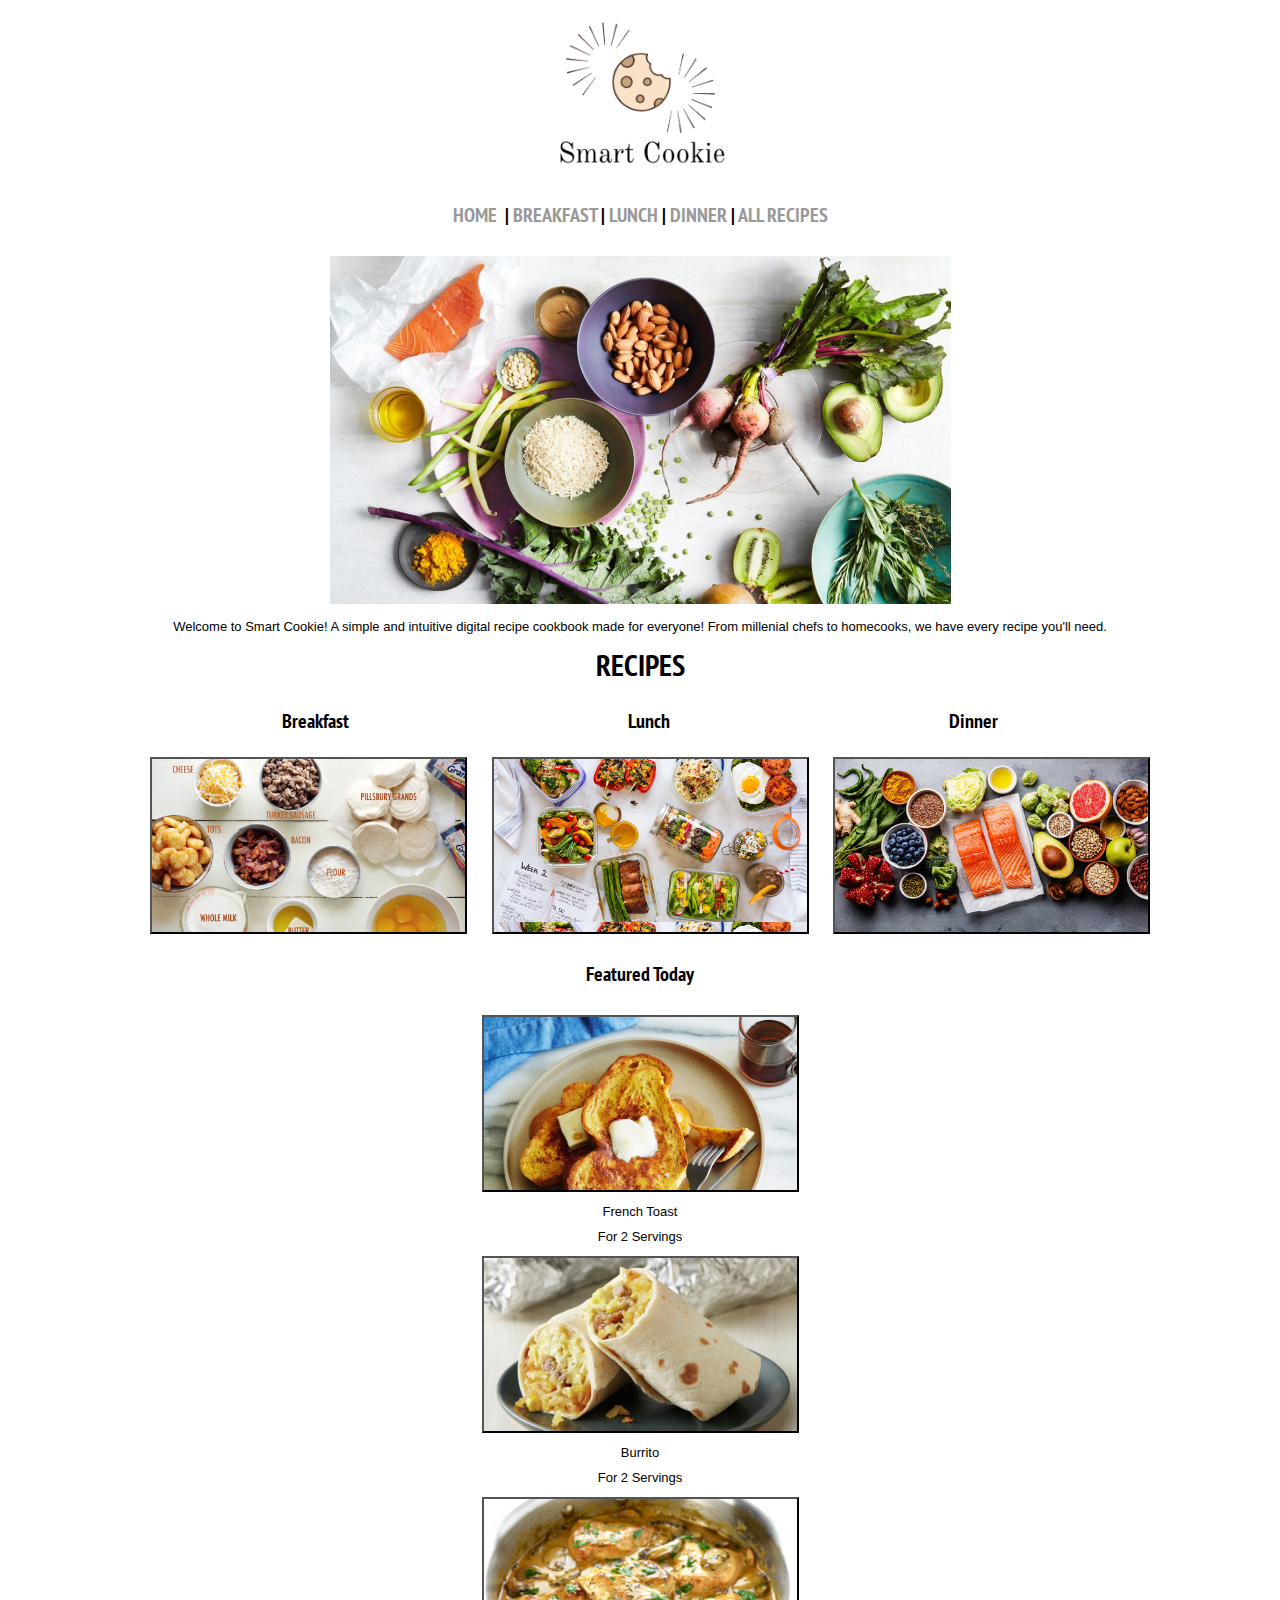
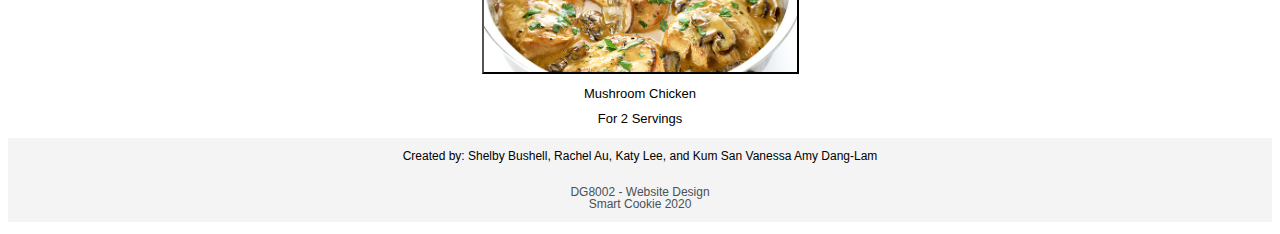
<file: index.html>
<!-- -----------------SAME ON EVERY PAGE---------------- -->
<!DOCTYPE html>
<html>
<HEAD>
	<title>Smart Cookie</title>
	<meta charset="utf-8">
	<meta name="viewport" content="width=device-width, initial-scale=1.0">
	<!-- <meta charset="utf-8"> -->
	<link href="style.css" rel="stylesheet" type="text/css">
	<link rel="preconnect" href="https://fonts.gstatic.com">
	<link href="https://fonts.googleapis.com/css2?family=Montserrat:wght@800&family=PT+Sans+Narrow&display=swap" rel="stylesheet">
</HEAD>

<body>
	<div class="front_page">

		<div class="header" id="header">
			<!-- -----INTERACTIVE HEADER GOES BACK TO HOME PAGE----- -->
			<a href="index.html" style="text-decoration: none;"> 
			<center>
				<img src="images/logo.png" width="200">
			</center>
		</a><br>

		<div class="navbar">
			<center>
			<h1>
			<!-- -------HOME------- -->
			<a href="index.html">Home</a> &nbsp|
			<!-- ------BREAKFAST------ -->
			<a href="breakfast.html">Breakfast</a>&nbsp|
			<!-- ------LUNCH------ -->
			<a href="lunch.html">Lunch</a>&nbsp|
			<!-- ------DINNER------- -->
			<a href="dinner.html">Dinner</a>&nbsp|
			<!-- ------ALL------- -->
			<a href="AllRecipes.html">All Recipes</a>
		</center><br>
			</h1>
		</div>
	</div>
<!-- -------------DIFFERENT ON EACH PAGE------------ -->
<!-- -------------------HOME PAGE-------------------- -->
	<div id="margin">
		<center>
			<img id="profile" src="images/HealthyFood.jpg" style="width:621px">
		</center>
		<center>
		<div id="AboutMe">
			<p class="paragraph">
				Welcome to Smart Cookie! A simple and intuitive digital recipe cookbook made for everyone! From millenial chefs to homecooks, we have every recipe you'll need.
			</p>
		</div>
		</center>

	</div>
	<div id="body">
	<center>
		<h2> RECIPES </h2><br>
	
		<div><h4 style="display: inline;">Breakfast</h4>
		<h4  style="display: inline; margin-left: 275px;">Lunch</h4>
		<h4  style="display: inline; margin-left: 275px;">Dinner</h4></div>
		<button value="breakfast" id="b1" onclick="location.href='breakfast.html';" style=" background-image: url(images/breakfast.jpg); background-size:100%; height:177px; width:317px; margin-left: 20px; margin-top: 25px;"></button>
		<button value="lunch" id="b1" onclick="location.href='lunch.html';" style=" background-image: url(images/lunch.jpg); background-size:100%; height:177px; width:317px; margin-left: 20px; margin-top: 25px;"></button>
		<button value="dinner" id="b1" onclick="location.href='dinner.html';" style=" background-image: url(images/dinner.jpg); background-size:100%; height:177px; width:317px; margin-left: 20px; margin-top: 25px;"></button>
	</center>
	<center>
		<h5>Featured Today</h5>


		<div>
		<button onclick="on('overlay1')" class="font" id="french" style="background-image: url(images/frenchtoast.jpeg); background-size:100%; width:317px; height:177px"></button>
	</div>

	<div id="overlay1" onclick="off('overlay1')">
  		<div id="textfrench">
  			<h3>French Toast</h3>

			<iframe width="560" height="315" src="https://www.youtube.com/embed/9hATdVf59sE" frameborder="0" allow="accelerometer; autoplay; clipboard-write; encrypted-media; gyroscope; picture-in-picture" allowfullscreen></iframe>

			<h4>Ingredients</h4>

			<ul>
				<li>- 3 slices bread</li>
				<li>- 2 eggs</li>
				<li>- 3 tablespoons sugar</li>
				<li>- 2 tablespoons powdered milk</li>
				<li>- 1 teaspoon vanilla essence</li>
				<li>- 2 tablespoon vegetable oil</li>
				<li>- 1 tablespoon butter</li>
			</ul>

			<h4>Preparation</h4>

			<ol>
				<li>Cut bread into halves and set aside.</li>
				<li>Crack eggs into a bowl and to them, add sugar, milk, vanilla essence and whisk.</li>
				<li>Heat vegetable oil and butter in a skillet on low heat. Once the butter is melted, dip bread slices in egg mixture and toast in the skillet until golden-brown.</li>
				<li>Serve with whipped cream, powdered sugar, and maple syrup.</li>
				<li>Enjoy!</li>
			</ol>

  		</div>
	</div>

	<p>French Toast</p>
	<p>For 2 Servings</p>
		
	<div>
		<button onclick="on('overlay2')" class="font" id="burrito" style="background-image: url(images/burrito.jpg); background-size:100%; width:317px; height:177px"></button>
	</div>
	<div id="overlay2" onclick="off('overlay2')">
		<div id="textburrito">
	  		<h3>Bean Burrito</h3>
			<iframe width="560" height="315" src="https://www.youtube.com/embed/7h70U1m5hFg" frameborder="0" allow="accelerometer; autoplay; clipboard-write; encrypted-media; gyroscope; picture-in-picture" allowfullscreen></iframe>
			<h4>Ingredients</h4>
			<ul>
				<li>1 tbsp canola oil</li>
				<li>1 garlic clove, minced</li>
				<li>1/2 tsp chipotle chile powder</li>
				<li>1/4 tsp salt</li>
				<li>1/3 cup water</li>
				<li>1 can of organic black beans, drained</li>
				<li>3 tbsp refrigerated fresh salsa</li>
				<li>6 reduced-fat flour tortillas</li>
				<li>1 cup preshredded reduced-fat cheese</li>
				<li>1 cup chopped plum tomato</li>
				<li>2 cups shredded romaine lettuce</li>
				<li>6 tbsp thinly sliced green onions</li>
				<li>6 tbsp light sour cream</li>
			</ul>
			<h4>Preparation</h4>
			<ol>
				<li>Heat oil in a large nonstick skillet over medium heat</li>
				<li>Add garlic to pan; cook 1 minute, stirring frequently</li>
				<li>Stir in chile powder and salt; cook 30 seconds, stirring constantly</li>
				<li>Stir in 1/3 cup water and beans, bring to a boil</li>
				<li>Reduce heat, and simmer 10 minutes</li>
				<li>Remove from heat; stir in salsa, partially mash bean mixture with a fork</li>
				<li>Warm tortillas according to package directions, spoon about 1/3 cup bean mixture into centre of each tortilla</li>
				<li>Top each serving with about 2 1/2 tbsp of cheese, 1/4 cup tomato, 1/4 cup lettuce, 1 tbsp onions, and 1 tbsp sour cream</li>
				<li>Roll up the burrito and serve!</li>
			</ol>
		</div>
	</div>

		<p>Burrito</p>
		<p>For 2 Servings</p>

	<div>
		<button onclick="on('overlay3')" class="font" id= "chicken" style="background-image: url(images/chicken.jpg); background-size:100%; width:317px; height:177px"></button>
	</div>

	<div id="overlay3" onclick="off('overlay3')">
  		<div id="textchicken">
  			<h3>Mushroom Chicken</h3>

			<iframe width="560" height="315" src="https://www.youtube.com/embed/PKOpu2TBKMo" frameborder="0" allow="accelerometer; autoplay; clipboard-write; encrypted-media; gyroscope; picture-in-picture" allowfullscreen></iframe>

			<h4>Ingredients</h4>

			<ul>
				<li>1/2 lb mushrooms rinsed and patted dry</li>
				<li>1 lb chicken tenders</li>
				<li>1 1/2 teaspoon garlic salt to taste</li>
				<li>1 tablespoon butter </li>
				<li>1 tablespoon olive oil</li>
				<li>1/4 cup chopped fresh dill</li>
				<li>1/4 cup chopped fresh parsley</li>
				<li>1/4 cup chopped green onion</li>
				<li>2 garlic cloves, minced</li>
				<li>3/4 cup heavy whipping cream</li>

			</ul>

			<h4>Preparation</h4>

			<ol>
				<li>Mince garlic.</li>
				<li>Chop herbs.</li>
				<li>Thinly slice mushrooms.</li>
				<li>Heat a large heavy skillet over medium heat and add 1/2 Tbsp butter and 1/2 Tbsp oil. Once oil is hot, add thickly sliced mushrooms and season with 1/2 tsp garlic salt. Let mushrooms sizzle about 5 min, stirring occasionally until they are golden brown then remove to a plate.</li>
				<li>Season chicken all over with 1 tsp garlic salt. In the same pan over medium heat, add another 1/2 Tbsp butter and 1/2 Tbsp oil. Add chicken in a single layer and sauté about 2 min on each side or until just cooked through. </li>
				<li>Add minced garlic and sauté 1 minute, stirring frequently until garlic is fragrant. Add chopped dill, parsley, green onion to the pan and sauté/stir another 1 minute to soften herbs.</li>
				<li>Return mushrooms to the pan then stir in 3/4 cup heavy cream. Bring to a light boil and continue to cook 2 min until sauce is slightly thickened then remove from heat. Sauce will thicken more as it cools. Season with more garlic salt, to taste if needed.</li>
				<li>Enjoy!</li>
			</ol>
  		</div>
	</div>

	<p>Mushroom Chicken</p>
	<p>For 2 Servings</p>
	</div>

<!-- ----------JAVASCRIPT---------- -->
	<script type="text/javascript">
		function on(id) {
 	 		document.getElementById(id).style.display = "block";
		}

		function off(id) {
  			document.getElementById(id).style.display = "none";
		}

		var button1 = document.querySelector("#french");
		button1.addEventListener("mouseover", changeText);
       	button1.addEventListener("mouseout", changeBack);

       	var button2 = document.querySelector("#burrito");
       	button2.addEventListener("mouseover", changeText);
       	button2.addEventListener("mouseout", changeBack);

       	var button3 = document.querySelector("#chicken");
       	button3.addEventListener("mouseover", changeText);
       	button3.addEventListener("mouseout", changeBack);

       // ========== ADD TIME IN TEXT CONTENT==========

       	function changeText(){
       		if(this.id == "french"){
       			this.textContent = "Time: 15 minutes \r\n Cost: $3 \r\n Ratings: 5/5";
      		}
      		else if(this.id == "burrito"){
      			this.textContent = "Time: 20 minutes \r\n Cost: $5 \r\n Ratings: 4/5";
      		}
      		else{
      			this.textContent = "tTime: 45 minutes \r\n Cost: $20 \r\n Ratings: 3/5";
      		}
       	}

       function changeBack(){
       		if(this.id == "french"){
       			this.textContent = "";
       		}
       		else if(this.id == "burrito"){
       			this.textContent = "";
       		}
       		else{
       			this.textContent = "";
       		}
       }
	</script>
	<!-- ----------------------FOOTER--------------------- -->
	<center>
		<footer id="main">
			<p class="footer">
			<br>Created by: Shelby Bushell, Rachel Au, Katy Lee, and Kum San Vanessa Amy Dang-Lam<br>
			<br>
			</p>
			<p class="class_info">
			DG8002 - Website Design<br>
			Smart Cookie 2020<br><br>
			</p>
		</footer>
	</center>

</body>
</html>
</file>
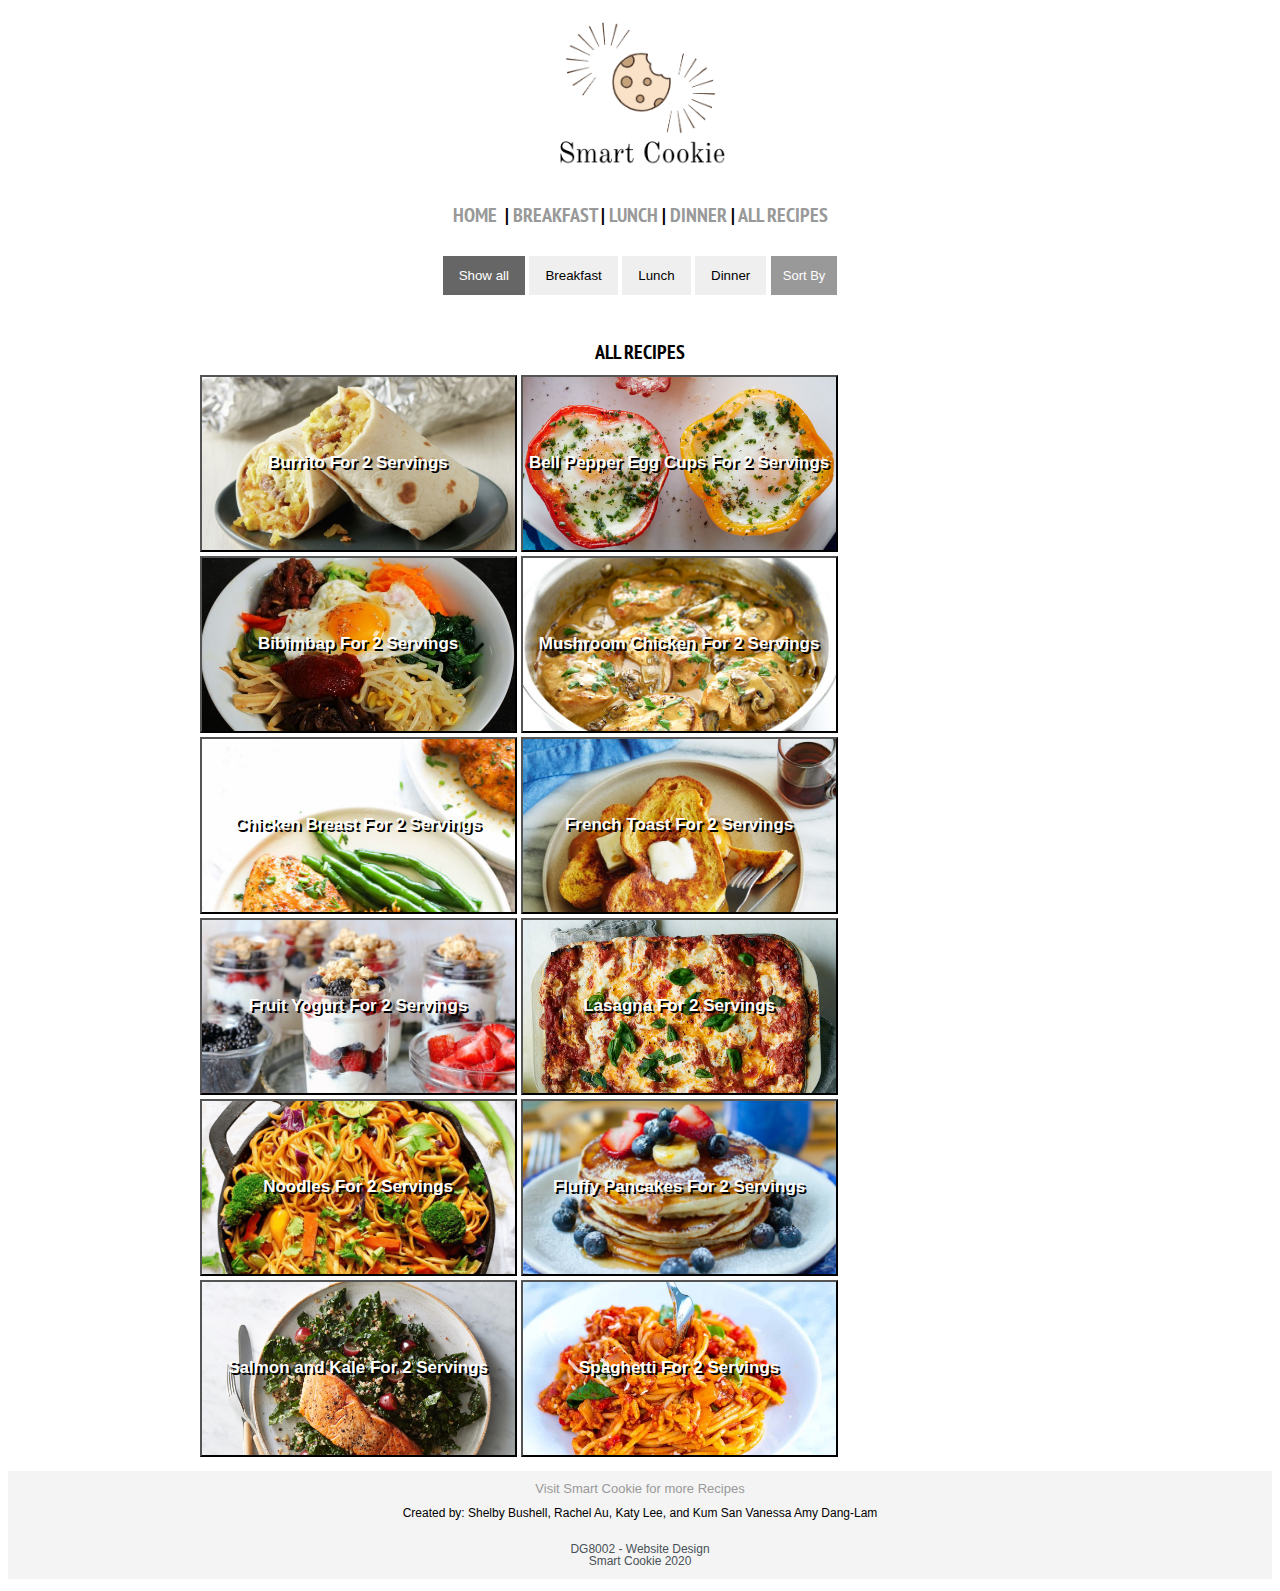
<file: AllRecipes.html>
<!DOCTYPE html>
<html>
<HEAD>
	<title>Smart Cookie</title>
	<meta charset="utf-8">
	<meta name="viewport" content="width=device-width, initial-scale=1.0">
	<link href="style.css" rel="stylesheet" type="text/css">
	<link rel="preconnect" href="https://fonts.gstatic.com">
	<link href="https://fonts.googleapis.com/css2?family=Montserrat:wght@800&family=PT+Sans+Narrow&display=swap" rel="stylesheet">
</HEAD>

<body>
	<div class="front_page">

		<div class="header" id="header">
			<!-- -----INTERACTIVE HEADER GOES BACK TO HOME PAGE----- -->
			<a href="index.html" style="text-decoration: none;"> 
			<center>
				<img src="images/logo.png" width="200">
			</center>
		</a><br>

		<div class="navbar">
			<center>
			<h1>
			<!-- -------HOME------- -->
			<a href="index.html">Home</a> &nbsp|
			<!-- ------BREAKFAST------ -->
			<a href="breakfast.html">Breakfast</a>&nbsp|
			<!-- ------LUNCH------ -->
			<a href="lunch.html">Lunch</a>&nbsp|
			<!-- ------DINNER------- -->
			<a href="dinner.html">Dinner</a>&nbsp|
			<!-- ------ALL------- -->
			<a href="AllRecipes.html">All Recipes</a>
		</center><br>
			</h1>
		</div>
	</div>

<!-- -------------DIFFERENT ON EACH PAGE------------ -->
<!-- -------------------ALL RECIPES PAGE-------------------- -->

<center>
	<div id="myBtnContainer">
  		<button class="btn active" onclick="filterSelection('all')"> Show all</button>
  		<button class="btn" onclick="filterSelection('breakfast')"> Breakfast</button>
  		<button class="btn" onclick="filterSelection('lunch')"> Lunch</button>
  		<button class="btn" onclick="filterSelection('dinner')"> Dinner</button>
	

	<div class="dropdown">
	  <button onclick="myFunction()" class="dropbtn">Sort By</button>
	  <div id="myDropdown" class="dropdown-content">
	  	<input type="text" placeholder="Search.." id="myInput" onkeyup="filterFunction()">
	    <a href="AllRecipes.html">A to Z</a>
	    <a href="time.html">Time</a>
	    <a href="cost.html">Cost</a>
	    <a href="rating.html">Rating</a>
	  </div>
	</div>
<br><br><center>
	<div class="container">

<h1> ALL RECIPES </h1>
	
		<!-- OVERLAY1 Time: 20, Cost: $5, Ratings 4/5-->
<div id="1">		
		<div>
			<button onclick="on('overlay1')" class="filterDiv lunch" id="burrito" style="background-image: url(images/burrito.jpg); background-size:100%; width:317px; height:177px"> Burrito For 2 Servings
			</button>
	 		<!-- <p>Burrito</p> 
			<p>For 2 Servings</p> -->
		</div>

		<div id="overlay1" onclick="off('overlay1')">
			<div id="textburrito">
	  		<h3>Bean Burrito</h3>
			<iframe width="560" height="315" src="https://www.youtube.com/embed/7h70U1m5hFg" frameborder="0" allow="accelerometer; autoplay; clipboard-write; encrypted-media; gyroscope; picture-in-picture" allowfullscreen></iframe>
			<h4>Ingredients</h4>
			<ul>
				<li>1 tbsp canola oil</li>
				<li>1 garlic clove, minced</li>
				<li>1/2 tsp chipotle chile powder</li>
				<li>1/4 tsp salt</li>
				<li>1/3 cup water</li>
				<li>1 can of organic black beans, drained</li>
				<li>3 tbsp refrigerated fresh salsa</li>
				<li>6 reduced-fat flour tortillas</li>
				<li>1 cup preshredded reduced-fat cheese</li>
				<li>1 cup chopped plum tomato</li>
				<li>2 cups shredded romaine lettuce</li>
				<li>6 tbsp thinly sliced green onions</li>
				<li>6 tbsp light sour cream</li>
			</ul>
			<h4>Preparation</h4>
			<ol>
				<li>Heat oil in a large nonstick skillet over medium heat</li>
				<li>Add garlic to pan; cook 1 minute, stirring frequently</li>
				<li>Stir in chile powder and salt; cook 30 seconds, stirring constantly</li>
				<li>Stir in 1/3 cup water and beans, bring to a boil</li>
				<li>Reduce heat, and simmer 10 minutes</li>
				<li>Remove from heat; stir in salsa, partially mash bean mixture with a fork</li>
				<li>Warm tortillas according to package directions, spoon about 1/3 cup bean mixture into centre of each tortilla</li>
				<li>Top each serving with about 2 1/2 tbsp of cheese, 1/4 cup tomato, 1/4 cup lettuce, 1 tbsp onions, and 1 tbsp sour cream</li>
				<li>Roll up the burrito and serve!</li>
			</ol>
		</div>
		</div>
</div>


		<!-- OVERLAY2 Time: 25, Cost: $4, Ratings 5/5-->
<div id="2">
		<div>
			<button onclick="on('overlay2')" class="filterDiv breakfast" id= "bell" style="background-image: url(images/bellpeppereggs.jpg); background-size:100%; width:317px; height:177px">Bell Pepper Egg Cups For 2 Servings</button>
		</div>

		<div id="overlay2" onclick="off('overlay2')">
  			<div id="textbell">
  				<h3>Bell Pepper Egg Cups</h3>

				<iframe width="560" height="315" src="https://www.youtube.com/embed/_w2f6OXjsfk" frameborder="0" allow="accelerometer; autoplay; clipboard-write; encrypted-media; gyroscope; picture-in-picture" allowfullscreen></iframe>

				<h4>Ingredients</h4>

				<ul>
					<li>2 small multicolored bell peppers</li>
					<li>4 large eggs</li>
					<li>Kosher salt</li>
					<li>Freshly ground pepper</li>
					<li>Chopped fresh herbs</li>
				</ul>

				<h4>Preparation</h4>

				<ol>
					<li>Preheat oven to 350&#176;F.</li>
					<li>Slice bottom 2 inches from each pepper (in one piece) to form shallow cups. Reserve tops for another use.</li>
					<li>Put peppers on a baking sheet. Crack 1 egg into each pepper. Season with salt and pepper.</li>
					<li>Bake until whites are firm and yolks are still a little runny, about 25 minutes. Sprinkle with chopped fresh herbs of your choice.</li>
					<li>Enjoy!</li>
				</ol>

  			</div>
		</div>
</div>


		<!-- OVERLAY3 Time: 30, Cost: $7, Ratings 5/5-->
<div id="3">
		<div>
			<button onclick="on('overlay3')" class="filterDiv lunch" id="bibimbap" style="background-image: url(images/bibimbap.jpg); background-size:100%; width:317px; height:177px">	Bibimbap For 2 Servings </button>
		</div>

		<div id="overlay3" onclick="off('overlay3')">
		<div id="textbibimbap">
			<h3>Bibimbap</h3>

			<iframe width="560" height="315" src="https://www.youtube.com/embed/kt8ydA48NiA" frameborder="0" allow="accelerometer; autoplay; clipboard-write; encrypted-media; gyroscope; picture-in-picture" allowfullscreen></iframe>

			<h4>Ingredients</h4>

			Meat and Meat Sauce
			<ul>
				<li>100g beef mince (or other cuts)</li>
				<li>1 Tbsp of soy sauce</li>
				<li>1 Tbsp of sesame oil</li>
				<li>1 tsp sugar</li>
				<li>1/4 tsp minced garlic</li>
			</ul>

			Vegetables and Other
			<ul>
				<li>250g mildly seasoned spinach</li>
				<li>350g mildly seasoned bean sprouts</li>
				<li>100g shiitake mushroom</li>
				<li>120g carrots</li>
				<li>1/2 tsp fine sea salt</li>
				<li>3-4 serving portions of steamed rice</li>
				<li>3 or 4 eggs</li>
				<li>Cooking oil</li>
				<li>Korean seasoned seaweed</li>
			</ul>

			Bibimbap Sauce
			<ul>
				<li>2 Tbsp gochujang</li>
				<li>1 Tbsp sesame oil</li>
				<li>1 Tbsp sugar</li>
				<li>1 Tbsp water</li>
				<li>1 Tbsp roasted sesame seeds</li>
				<li>1 tsp vinegar</li>
				<li>1 tsp minced garlic</li>
			</ul>

			<h4>Preparation</h4>

			<ol>
				<li>For meat, mix the beef mince with the meat sauce listed above. Marinate the meat for about 30 mins while you are working on other ingredients to enhance the flavour. Add some cooking oil into a wok and cook the meat on medium high to high heat. It takes about 3-5 minutes to thoroughly cook it.</li>
				<li>Mix the bibimbap sauce ingrecients in a bowl.</li>
				<li>Rinse, peel and julienne the carrots. Add some cooking oil and 1/4 tsp of fine sea salt in a wok and cook the mushrooms on medium high ot high heat until they are all cooked.</li>
				<li>Make fried eggs (however you prefer).</li>
				<li>Put the rice into a bowl and add the meat, assorted vegetables, seasoned seaweed, Bibimbap sauce, and the egg on top of the rice. Serve it.</li>
				<li>Mix the ingredients well in the bowl.</li>
				<li>Enjoy!</li>
			</ol>
		</div>
		</div>
</div>
		

		<!-- OVERLAY4 Time: 45, Cost: $20, Ratings 3/5-->
<div id="4">
		<div>
			<button onclick="on('overlay4')" class="filterDiv dinner" id= "chicken" style="background-image: url(images/chicken.jpg); background-size:100%; width:317px; height:177px"> Mushroom Chicken For 2 Servings </button>
		</div>

		<div id="overlay4" onclick="off('overlay4')">
	  		<div id="textchicken">
	  			<h3>Mushroom Chicken</h3>

				<iframe width="560" height="315" src="https://www.youtube.com/embed/PKOpu2TBKMo" frameborder="0" allow="accelerometer; autoplay; clipboard-write; encrypted-media; gyroscope; picture-in-picture" allowfullscreen></iframe>

				<h4>Ingredients</h4>
				<ul>
					<li>1/2 lb mushrooms rinsed and patted dry</li>
					<li>1 lb chicken tenders</li>
					<li>1 1/2 teaspoon garlic salt to taste</li>
					<li>1 tablespoon butter </li>
					<li>1 tablespoon olive oil</li>
					<li>1/4 cup chopped fresh dill</li>
					<li>1/4 cup chopped fresh parsley</li>
					<li>1/4 cup chopped green onion</li>
					<li>2 garlic cloves, minced</li>
					<li>3/4 cup heavy whipping cream</li>

				</ul>

				<h4>Preparation</h4>

				<ol>
					<li>Mince garlic.</li>
					<li>Chop herbs.</li>
					<li>Thinly slice mushrooms.</li>
					<li>Heat a large heavy skillet over medium heat and add 1/2 Tbsp butter and 1/2 Tbsp oil. Once oil is hot, add thickly sliced mushrooms and season with 1/2 tsp garlic salt. Let mushrooms sizzle about 5 min, stirring occasionally until they are golden brown then remove to a plate.</li>
					<li>Season chicken all over with 1 tsp garlic salt. In the same pan over medium heat, add another 1/2 Tbsp butter and 1/2 Tbsp oil. Add chicken in a single layer and sauté about 2 min on each side or until just cooked through. </li>
					<li>Add minced garlic and sauté 1 minute, stirring frequently until garlic is fragrant. Add chopped dill, parsley, green onion to the pan and sauté/stir another 1 minute to soften herbs.</li>
					<li>Return mushrooms to the pan then stir in 3/4 cup heavy cream. Bring to a light boil and continue to cook 2 min until sauce is slightly thickened then remove from heat. Sauce will thicken more as it cools. Season with more garlic salt, to taste if needed.</li>
					<li>Enjoy!</li>
				</ol>
	  		</div>
		</div>
</div>


		<!-- OVERLAY5 Time: 35, Cost: $12, Ratings 4/5-->
<div id="5">
		<div>
			<button onclick="on('overlay5')" class="filterDiv lunch" id="chickenbreast" style="background-image: url(images/chickenbreast.jpg); background-size:100%; width:317px; height:177px"> Chicken Breast For 2 Servings </button>
		</div>

		<div id="overlay5" onclick="off('overlay5')">
			<div id="textchickenbreast">
			<h3>Baked Chicken Breast</h3>

			<iframe width="560" height="315" src="https://www.youtube.com/embed/K84FC33mNxQ" frameborder="0" allow="accelerometer; autoplay; clipboard-write; encrypted-media; gyroscope; picture-in-picture" allowfullscreen></iframe>

			<h4>Ingredients</h4>

			<ul>
				<li>4 chicken breasts</li>
				<li>2 tsp olive oil</li>
			</ul>

			Seasoning
			<ul>
				<li>1 1/2 Tbsp brown sugar</li>
				<li>1 tsp paprika</li>
				<li>1 tsp dried oregano or thyme</li>
				<li>1/4 tsp garlic powder</li>
				<li>1/2 tsp each salt and pepper</li>
			</ul>
			Garnish (Optional)
			<ul>
				<li>Finely chopped parsley</li>
			</ul>

			<h4>Preparation</h4>

			<ol>
				<li>Preheat oven to 425&#176;.</li>
				<li>Pound chicken to 1.5cm at the thickest part - using a rolling pin, meat mallet, or even your fist.</li>
				<li>Mix seasoning.</li>
				<li>Line tray with foil and parchment paper. Place chicken upside down on tray. Drizzle chicken with about 1 tsp oil. Rub over with fingers. Sprinkle with seasoning.</li>
				<li>Flip chicken. Drizzle with 1 tsp oil, rub with fingers, sprinkle with seasoning, covering as much of the surface as you can.</li>
				<li>Bake 18 minutes, or until surface is golden or internal temperature is 165&#176;.</li>
				<li>Remove from oven and immediately transfer chicken to serving plates.</li>
				<li>Wait 3-5 minutes before serving, garnish with freshly chopped parsley if desired.</li>
				<li>Enjoy!</li>
			</ol>
		</div>
		</div>	
</div>


		<!-- OVERLAY6 Time: 15, Cost: $3, Ratings 5/5-->
<div id="6">
		<div>
			<button onclick="on('overlay6')" id="french" class="filterDiv breakfast" style="background-image: url(images/frenchtoast.jpeg); background-size:100%; width:317px; height:177px"> French Toast For 2 Servings </button>
		</div>

		<div id="overlay6" onclick="off('overlay6')">
  			<div id="textfrench">
  				<h3>French Toast</h3>

				<iframe width="560" height="315" src="https://www.youtube.com/embed/9hATdVf59sE" frameborder="0" allow="accelerometer; autoplay; clipboard-write; encrypted-media; gyroscope; picture-in-picture" allowfullscreen></iframe>

				<h4>Ingredients</h4>
			<ul>
				<li>3 slices bread</li>
				<li>2 eggs</li>
				<li>3 tablespoons sugar</li>
				<li>2 tablespoons powdered milk</li>
				<li>1 teaspoon vanilla essence</li>
				<li>2 tablespoon vegetable oil</li>
				<li>1 tablespoon butter</li>
			</ul>

				<h4>Preparation</h4>

				<ol>
					<li>Cut bread into halves and set aside.</li>
					<li>Crack eggs into a bowl and to them, add sugar, milk, vanilla essence and whisk.</li>
					<li>Heat vegetable oil and butter in a skillet on low heat. Once the butter is melted, dip bread slices in egg mixture and toast in the skillet until golden-brown.</li>
					<li>Serve with whipped cream, powdered sugar, and maple syrup.</li>
					<li>Enjoy!</li>
				</ol>

  			</div>
		</div>
</div>


		<!-- OVERLAY7 Time: 5, Cost: $1, Ratings 5/5-->
<div id="7">
		<div>
			<button onclick="on('overlay7')" id= "fruit" class="filterDiv breakfast" style="background-image: url(images/fruityogurt.jpg); background-size:100%; width:317px; height:177px"> Fruit Yogurt For 2 Servings </button>
		</div>

		<div id="overlay7" onclick="off('overlay7')">
	  		<div id="textfruit">
	  			<h3>Fruit Yogurt</h3>

				<iframe width="560" height="315" src="https://www.youtube.com/embed/8jwFwVHTgZc" frameborder="0" allow="accelerometer; autoplay; clipboard-write; encrypted-media; gyroscope; picture-in-picture" allowfullscreen></iframe>

				<h4>Ingredients</h4>

				<ul>
					<li>3 cups vanilla nonfat yogurt</li>
					<li>1 cup fresh or defrosted strawberries in juice</li>
					<li>1 pint fresh blackberries, raspberries, or blueberries</li>
					<li>1 cup good quality granola</li>
				</ul>
			
				<h4>Preparation</h4>

				<ol>
					<li>Layer 1/3 cup vanilla yogurt into the bottom of each of 4 tall glasses.</li>
					<li>Combine defrosted strawberries and juice with fresh berries.</li>
					<li>Alternate layers of fruit and granola with yogurt until glasses are filled to the top.</li>
					<li>Serve parfaits immediately to keep granola crunchy.</li>
					<li>Enjoy!</li>
				</ol>
	  		</div>
		</div>
</div>


		<!-- OVERLAY8 Time: 40, Cost: $13, Ratings 3/5-->
<div id="eight">
		<div>
			<button onclick="on('overlay8')" class="filterDiv dinner" id="lasagna" style="background-image: url(images/lasagna.jpg); background-size:100%; width:317px; height:177px"> Lasagna For 2 Servings </button>
		</div>

		<div id="overlay8" onclick="off('overlay8')">
	  		<div id="textlasagna">
	  			<h3>Lasagna</h3>

				<iframe width="560" height="315" src="https://www.youtube.com/embed/Yd_gvFUaji4" frameborder="0" allow="accelerometer; autoplay; clipboard-write; encrypted-media; gyroscope; picture-in-picture" allowfullscreen></iframe>

				<h4>Ingredients</h4>

				<ul>
					<li>Extra virgin olive oil</li>
					<li>1 pound lean ground beef chuck</li>
					<li>1/2 onion, diced</li>
					<li>1/2 large bell pepper (green, red, or yellow), diced</li>
					<li>2 cloves garlic, minced</li>
					<li>1 28-oz can of good quality tomato sauce</li>
					<li>3 oz tomato paste</li>
					<li>1 14-oz can of crushed tomatoes</li>
					<li>2 Tbsp chopped fresh oregano, or 2 tsp dried oregano</li>
					<li>1/4 cup chopped fresh parsley, packed</li>
					<li>1 Tbsp Italian seasoning</li>
					<li>Pinch of garlic powder and/or garlic salt</li>
					<li>1 Tbsp red or white wine vinegar</li>
					<li>1 Tbsp sugar (optional)</li>
					<li>Salt</li>
					<li>1/2 lb dry lasagna noodles</li>
					<li>15 oz Ricotta cheese</li>
					<li>24 oz mozarella cheese, grated or sliced</li>
					<li>4 oz freshly grated parmesan cheese</li>
				</ul>
				
				<h4>Preparation</h4>

				<ol>
					<li>Put a large pot of salted water (1 Tbsp salt for every 2 quarts of water) on the stovetop on high heat. It can take a while for a large pot to come to a boil (this will be your pasta water), so prepare the sauce in the next steps while the water is heating.</li>
					<li>In a large skillet heat 2 tsp of olive oil on medium high heat. Add the ground beef and cook until it is lightly browned on all sides.</li>
					<li>Remove the beef with a slotted spoon to a bowl. Drain off all but 1 Tbsp of fat.</li>
					<li>Add the diced bell pepper and onions to skillet. Cook for 4-5 minutes, until the onions are translucent and the peppers softened. Add the minced garlic and cook half a minute more.</li>
					<li>Return the browned ground beef to the pan. Stir to combine. Reduce the heat to low and cook for anothre five minutes.</li>
					<li>Transfer the beef mixture to a medium sized pot. Add the crushed tomatoes, tomato sauce, and tomato paste to the pot.</li>
					<li>Add the parsley, oregano, and Italian seasonings, adjusting the amounts to taste. Sprinkle with garlic powder and/or garlic salt, to taste.</li>
					<li>Sprinkle with red or white wine vinegar. Stir in sugar, tasting after each addition, to taste.</li>
					<li>Add salt to taste, remembering that you will later be adding parmesan, which is salty.</li>
					<li>Bring the sauce to a simmer and then lower the heat to maintain a low simmer. Cook for 15-45 minutes, stirring often. Scrame the bottom of the pot every few minutes so nothing sticks to the bottom and scorches.</li>
					<li>Remove the sauce from heat.</li>
					<li>By now the salted water you started heating should be boiling. Add the dry lasagna noodles and cook them to al dente, per package instructions.</li>
					<li>Stir often to prevent from sticking. Make sure that water remains at a full roiling boil during the entire cooking to prevent noodles from sticking.</li>
					<li>When ready, drain in a colander and rinse with cool water, gently separating any noodles that may be sticking together.</li>
					<li>Spread a little olive oil on a large rimmed baking sheet and lay out the cooked noodles on this sheet, turning them over so that they get coated with a little of the olive oil. This will prevent them from sticking together. </li>
					<li>Heat oven to 375&#176;F</li>
					<li>In a 9x13-inch casserole or lasagna dish, ladle a cup of sauce and spread it over the bottom of the dish. Arrange one layer of lasagna noodles lengthwise over the sauce. Ladle a third of the remaining sauce over the noodles.</li>
					<li>Sprinkle a layer of a third of the grated mozzarella on top of the lasagna sauce. Add half of the ricotta cheese, by placing cheese dollops every couple inches. Sprinkle half the grated parmesan cheese over top of the ricotta cheese.</li>
					<li>Apply second layer of noodles, top it with half of the remaining cheese. Add half of the remaining mozzarella, the remaining ricotta cheese, and another layer of parmesan.</li>
					<li>Finish with another layer of noodles. Spread the remaining sauce over the top layer of noodles and sprinkle with the remaining mozzarella cheese.</li>
					<li>Cover the lasagna pan with aluminum foil, tented slightly so it doesn't touch the noodles or sauce. Bake at 375&#176;F for 45 minutes. Uncover in the last 10 minutes if you like more of a crusty top or edges.</li>
					<li>Allow the lasagna to coil at least 15 minutes before serving. Leftovers will keep for about 5 days. May be reheated in convential oven or microwave. Leave aluminum tent on for storage.</li>
					<li>Enjoy!</li>
				</ol>

	  		</div>
		</div>
</div>


		<!-- OVERLAY9 Time: 10, Cost: $2, Ratings 2/5-->
<div id="9">
		<div>
			<button onclick="on('overlay9')" class="filterDiv lunch" id="noodles" style="background-image: url(images/noodles.png); background-size:100%; width:317px; height:177px"> Noodles For 2 Servings </button>
		</div>

		<div id="overlay9" onclick="off('overlay9')">
			<div id="textnoodles">
			<h3>Noodles</h3>

			<iframe width="560" height="315" src="https://www.youtube.com/embed/jrrw7gz2oUU" frameborder="0" allow="accelerometer; autoplay; clipboard-write; encrypted-media; gyroscope; picture-in-picture" allowfullscreen></iframe>

			<h4>Ingredients</h4>

			<ul>
				<li>2 Tbsp vegetable oil</li>
				<li>5 cloves garlic, minced</li>
				<li>4 spring onions, divided</li>
				<li>2 carrots, cut into matchsticks</li>
				<li>1 cup snap peas</li>
				<li>2 Tbsp brown sugar</li>
				<li>3 Tbsp soy sauce</li>
				<li>9 oz dried rice noodles, cooked</li>
			</ul>
			
			<h4>Preparation</h4>

			<ol>
				<li>Heat the oil in a skillet over medium heat. Add the garlic and 3 spring onions and cook for 2 minutes.</li>
				<li>Add the carrots and peas, before stirring in the brown sugar and soy sauce..</li>
				<li>Add the noodles and miz together for another couple of minutes.</li>
				<li>Season with salt and pepper, then slice the remaining spring onion and top to serve.</li>
				<li>Enjoy!</li>
			</ol>
		</div>
		</div>
</div>


		<!-- OVERLAY10 Time: 20, Cost: $8, Ratings 4/5-->
<div id="10">
		<div>
			<button onclick="on('overlay10')"id="pan" class="filterDiv breakfast" style="background-image: url(images/pancakes.jpg); background-size:100%; width:317px; height:177px"> Fluffy Pancakes For 2 Servings </button>
		</div>

		<div id="overlay10" onclick="off('overlay10')">
	  		<div id="textpan">
	  			<h3>Pancakes</h3>

				<iframe width="560" height="315" src="https://www.youtube.com/embed/BPl7D20F2mE" frameborder="0" allow="accelerometer; autoplay; clipboard-write; encrypted-media; gyroscope; picture-in-picture" allowfullscreen></iframe>

				<h4>Ingredients</h4>

				<ul>
					<li>2 cups all-purpose flour</li>
					<li>2 Tbsp sugar</li>
					<li>1/2 tsp kosher salt</li>
					<li>1/2 tsp baking powder</li>
					<li>1/2 tsp baking soda</li>
					<li>2 cups buttermilk</li>
					<li>2 eggs</li>
					<li>3 Tbsp unsalted butter, melted</li>
					<li>1/2 tsp unsalted butter, plus more to serve</li>
					<li>maple syrup, to serve</li>
				</ul>
			
				<h4>Preparation</h4>

				<ol>
					<li>In a bowl, add the floud, sugar, salt, baking powder, and baking soda. Whisk to combine.</li>
					<li>In a bowl or measuring cup, whisk the buttermilk, eggs, and melted butter until smooth.</li>
					<li>Add the buttermilk mixture to the dry ingredients, gently incorporating with a spatula. Make sure not to overmix, as that will result in dense pancakes.</li>
					<li>Add the butter to a pan over medium low heat. Once the butter begins to bubble, add 1/3 cup of batter to the pan.</li>
					<li>Cook until the top side begins to bubble and the bottom is golden brown. Flip the pancake and cook until the underside is also golden brown. Repeat with the remaining batter. </li>
					<li>Enjoy!</li>
				</ol>

	  		</div>
		</div>
</div>


		<!-- OVERLAY11 Time: 25, Cost: $15, Ratings 5/5-->
<div id="11">
		<div>
			<button onclick="on('overlay11')" class="filterDiv dinner" id="salmon" style="background-image: url(images/salmon.jpeg); background-size:100%; width:317px; height:177px"> Salmon and Kale For 2 Servings </button>
		</div>

		<div id="overlay11" onclick="off('overlay11')">
  			<div id="textsalmon">
  				<h3>Salmon and Kale</h3>

				<iframe width="560" height="315" src="https://www.youtube.com/embed/lVWOStELvsI" frameborder="0" allow="accelerometer; autoplay; clipboard-write; encrypted-media; gyroscope; picture-in-picture" allowfullscreen></iframe>

				<h4>Ingredients</h4>

				<ul>
					<li>Four 5-oz centre-cut salmon fillets (about 1 inch thick)</li>
					<li>3 Tbsp fresh lemon juice</li>
					<li>3 Tbsp olive oil</li>
					<li>Kosher salt</li>
					<li>1 bunch kale, ribs removed, leaves very thinly sliced (about 6 cups)</li>
					<li>1/4 cup dates</li>
					<li>1 honeycrisp apple</li>
					<li>1/4 cup finely grated pecorino</li>
					<li>3 Tbsp toasted slivered almonds</li>
					<li>Freshly ground black pepper</li>
				</ul>
				
				<h4>Preparation</h4>

				<ol>
					<li>Bring the salmon to room temperature 10 minutes before cooking.</li>
					<li>Meanwhile, whisk together the lemon juice, 2 Tbsp of the olive oil, and 1/4 tsp of salt in a large bowl. Add the kale, toss to coat, and let stand 10 minutes..</li>
					<li>While the kale stands, cut the dates into thin slivers and the apple into matchsticks. Add the dates, apples, cheese and almonds to the kale. Season with pepper, toss well and set aside.</li>
					<li>Sprinkle the salmon all over with 1/2 tsp salt and some pepper. Heat the remaining 1 Tbsp oil in a large nonstick skillet over medium-low heat. Raise the heat to medium-high. Place the salmon skin-side up in the pan. Cook until golden brown on one side, about 4 minutes. Turn the fish over with a spatula, and cook until it feels firm to the touch, about 3 minutes more.</li>
					<li>Divide the salmon and salad evenly among four plates.</li>
					<li>Enjoy!</li>
				</ol>
	  		</div>
		</div>
</div>


		<!-- OVERLAY12 Time: 40, Cost: $12, Ratings 5/5 -->
<div id="12">
		<div>
			<button onclick="on('overlay12')" class="filterDiv dinner" id= "spaghetti" style="background-image: url(images/spaghetti.jpg); background-size:100%; width:317px; height:177px"> Spaghetti For 2 Servings </button>
		</div>

		<div id="overlay12" onclick="off('overlay12')">
  			<div id="textspaghetti">
	  			<h3>Spaghetti and Meatballs</h3>

				<iframe width="560" height="315" src="https://www.youtube.com/embed/gIe2CJYwkj8" frameborder="0" allow="accelerometer; autoplay; clipboard-write; encrypted-media; gyroscope; picture-in-picture" allowfullscreen></iframe>

				<h4>Ingredients</h4>

				Marinara Sauce
				<ul>
					<li>1/4 cup olive oil</li>
					<li>2 large yellow onions, chopped</li>
					<li>10 cloves garlic, minced</li>
					<li>Kosher salt, to taste</li>
					<li>Pepper, to taste</li>
					<li>1/2 tsp red pepper flakes</li>
					<li>12 oz tomato paste</li>
					<li>55 oz crushed tomato</li>
					<li>1 Tbsp dried basil</li>
					<li>1 Tbsp dried oregano</li>
					<li>1 Tbsp dried parsley</li>
				</ul>

				Meatballs
				<ul>
					<li>1 lb ground beef</li>
					<li>1 lb ground pork</li>
					<li>1 cup bread crumbs</li>
					<li>1/2 cup ricotta cheese</li>
					<li>1/4 cup fresh parsley, chopped</li>
					<li>2 large eggs, beaten</li>
					<li>1/2 cup grated parmesan cheese</li>
					<li>1/4 cup milk</li>
					<li>kosher salt, to taste</li>
					<li>black pepper, to taste</li>
				</ul>

				For Serving
				<ul>
					<li>1 lb dried spaghetti</li>
					<li>Fresh basil, chopped</li>
					<li>Grated parmesan cheese, fresh</li>
				</ul>
				
				<h4>Preparation</h4>

				<ol>
					<li>Preheat the oven to 425&#176;F. Set a wire rack over a baking sheet and grease with nonstick spray.</li>
					<li>Make the marinara sauce: heat the olive oil in a large saucepan over medium heat. Add the onions and garlic and season with salt, pepper, and the red pepper flakes. Cook until soft and caramelized, about 15 minutes.</li>
					<li>Set aside 1/3 cup of the cooked onions and garlic for the meatballs and let cool.</li>
					<li>Stir the tomato paste into the onions and cook until browned and aromatic, 3-5 minutes.</li>
					<li>Add the crushed tomatoes, dried basil, dried oregano, and dried parsley. Stir together and bring to a boil. Reduce the heat to low, cover, and simmer for at least 30 minutes.</li>
					<li>Make the meatballs: in a large bowl, combine the ground beef, ground pork, reserved onion and garlic mixture, bread crumbs, ricotta, parsley, eggs, parmesan, milk, salt, and pepper. Mix with your hands until well combined.</li>
					<li>Shape about 2 ounces of meat at a time into balls and set on the prepared wire rack.</li>
					<li>Bake the meatballs for about 20 minutes, until the outsides are browned and the centers are tender and juicy and reach about 155&#176;F.</li>
					<li>Bring a large pot of water to boil and add a genrous pinch of salt. Cook the pasta according to the package instructions, 7-10 minutes, until al dente. Stir occasionally to keep the noodles from sticking together.</li>
					<li>Drain the pasta and add it directly to the simmering marinara sauce. Reserve some pasta water, in case you need it to loosen the sauce. Stir the pasta into the sauce until fully coated.</li>
					<li>Add the pasta to serving bowls, top with the meatballs, and garnish with parmesan, fresh basil, and cracked pepper.</li>
					<li>Enjoy!</li>
				</ol>

  			</div>
		</div>
</div></div>

</div>

	</center>
<!-- </div> -->


<!-- -------------JAVASCRIPT----------- -->
	<script type="text/javascript">
		function on(id) {
 	 	document.getElementById(id).style.display = "block";
		}

		function off(id) {
  		document.getElementById(id).style.display = "none";
		}

		var button1 = document.querySelector("#french");
		button1.addEventListener("mouseover", changeText);
       	button1.addEventListener("mouseout", changeBack);

       	var button2 = document.querySelector("#bell");
       	button2.addEventListener("mouseover", changeText);
       	button2.addEventListener("mouseout", changeBack);

       	var button3 = document.querySelector("#pan");
       	button3.addEventListener("mouseover", changeText);
       	button3.addEventListener("mouseout", changeBack);

       	var button4 = document.querySelector("#fruit");
       	button4.addEventListener("mouseover", changeText);
       	button4.addEventListener("mouseout", changeBack);

       	var button5 = document.querySelector("#chicken");
		button5.addEventListener("mouseover", changeText);
       	button5.addEventListener("mouseout", changeBack);

       	var button6 = document.querySelector("#chickenbreast");
       	button6.addEventListener("mouseover", changeText);
       	button6.addEventListener("mouseout", changeBack);

       	var button7 = document.querySelector("#bibimbap");
       	button7.addEventListener("mouseover", changeText);
       	button7.addEventListener("mouseout", changeBack);

       	var button8 = document.querySelector("#lasagna");
       	button8.addEventListener("mouseover", changeText);
       	button8.addEventListener("mouseout", changeBack);

       	var button9 = document.querySelector("#spaghetti");
		button9.addEventListener("mouseover", changeText);
       	button9.addEventListener("mouseout", changeBack);

       	var button10 = document.querySelector("#salmon");
       	button10.addEventListener("mouseover", changeText);
       	button10.addEventListener("mouseout", changeBack);

       	var button11 = document.querySelector("#noodles");
       	button11.addEventListener("mouseover", changeText);
       	button11.addEventListener("mouseout", changeBack);

       	var button12 = document.querySelector("#burrito");
       	button12.addEventListener("mouseover", changeText);
       	button12.addEventListener("mouseout", changeBack);


       // ========== ADD TIME IN TEXT CONTENT==========

       	function changeText(){
	       	if(this.id == "burrito"){
	       		this.textContent = "Time: 15 mins \r\n Cost: $3 \r\n Stars: 5/5";
	      	}
	      	else if(this.id == "bell"){
	      		this.textContent = "Time: 25 mins \r\n Cost: $5 \r\n Stars: 5/5";
	      	}
	      	else if(this.id == "pan"){
	      		this.textContent = "Time: 20 mins \r\n Cost: $8 \r\n Stars: 4/5";
	      	}
	      	else if(this.id == "lasagna"){
	       		this.textContent = "Time: 40 mins \r\n Cost: $13 \r\n Stars: 3/5";
	      	}
	      	else if(this.id == "spaghetti"){
	      		this.textContent = "Time: 40 mins \r\n Cost: $12 \r\n Stars: 5/5";
	      	}
	      	else if(this.id == "salmon"){
	      		this.textContent = "Time: 25 mins \r\n Cost: $15 \r\n Stars: 5/5";
	      	}
	      	else if(this.id == "french"){
	      		this.textContent = "Time: 20 mins \r\n Cost: $5 \r\n Stars: 4/5";
	      	}
	      	else if(this.id == "noodles"){
	      		this.textContent = "Time: 10 mins \r\n Cost: $2 \r\n Stars: 2/5";
	      	}
	      	else if(this.id == "bibimbap"){
	       		this.textContent = "Time: 30 mins \r\n Cost: $7 \r\n Stars: 5/5";
	      	}
	      	else if(this.id == "fruit"){
	      		this.textContent = "Time: 5 mins \r\n Cost: $1 \r\n Stars: 5/5";
	      	}
	      	else if(this.id == "chicken"){
	      		this.textContent = "Time: 45 mins \r\n Cost: $20 \r\n Stars: 3/5";
	      	}
	      	else{
	      		this.textContent = "Time: 35 mins \r\n Cost: $12 \r\n Stars: 4/5";
	      	}
       }

       function changeBack(){
	       	if(this.id == "french"){
	       		this.textContent = "French Toast \r\n For 2 Servings";
	       	}
	       	else if(this.id == "bell"){
	       		this.textContent = "Bell Pepper Egg Cups \r\n For 2 Servings";
	       	}
	       	else if(this.id == "pan"){
	       		this.textContent = "Fluffy Pancakes \r\n For 2 Servings";
	       	}
	       	else if(this.id == "lasagna"){
	       		this.textContent = "Lasagna \r\n For 2 Servings";
	       	}
	       	else if(this.id == "spaghetti"){
	       		this.textContent = "Spaghetti \r\n For 2 Servings";
	       	}
	       	else if(this.id == "salmon"){
	       		this.textContent = "Salmon and Kale \r\n For 2 Servings";
	       	}
	       	else if(this.id == "burrito"){
	       		this.textContent = "Burrito \r\n For 2 Servings";
	       	}
	       	else if(this.id == "noodles"){
	       		this.textContent = "Noodles \r\n For 2 Servings";
	       	}
	       	else if(this.id == "bibimbap"){
	       		this.textContent = "Bibimbap \r\n For 2 Servings";
	       	}
	       	 else if(this.id == "fruit"){
	       		this.textContent = "Fruit Yogurt \r\n For 2 Servings";
	       	}
	       	else if(this.id == "chicken"){
	       		this.textContent = "Mushroom Chicken \r\n For 2 Servings";
	       	}
	       	else{
	       		this.textContent = "Chicken Breast \r\n For 2 Servings";
	       	}
       }

// ==========FILTER SEARCH BAR 
/* When the user clicks on the button,
toggle between hiding and showing the dropdown content */
		function myFunction() {
	 		document.getElementById("myDropdown").classList.toggle("show");
		}

		function filterFunction() {
	  		var input, filter, ul, li, a, i;
	  		input = document.getElementById("myInput");
	  		filter = input.value.toUpperCase();
	  		div = document.getElementById("myDropdown");
	  		a = div.getElementsByTagName("a");
	  		for (i = 0; i < a.length; i++) {
	    	txtValue = a[i].textContent || a[i].innerText;
	    		if (txtValue.toUpperCase().indexOf(filter) > -1) {
	      		a[i].style.display = "";
	    		} 
	    		else {
	      		a[i].style.display = "none";
	    		}
	  		}
		}


		// Filter Element
		filterSelection("all")
		function filterSelection(c) {
  			var x, i;
  			x = document.getElementsByClassName("filterDiv");
  			if (c == "all") c = "";
  			for (i = 0; i < x.length; i++) {
    		w3RemoveClass(x[i], "show");
    		if (x[i].className.indexOf(c) > -1) w3AddClass(x[i], "show");
  			}
		}
		function w3AddClass(element, name) {
  			var i, arr1, arr2;
  			arr1 = element.className.split(" ");
  			arr2 = name.split(" ");
  			for (i = 0; i < arr2.length; i++) {
    		if (arr1.indexOf(arr2[i]) == -1) {element.className += " " + arr2[i];}
  			}
		}

		function w3RemoveClass(element, name) {
	  		var i, arr1, arr2;
	  		arr1 = element.className.split(" ");
	  		arr2 = name.split(" ");
	  		for (i = 0; i < arr2.length; i++) {
	    	while (arr1.indexOf(arr2[i]) > -1) {
	      	arr1.splice(arr1.indexOf(arr2[i]), 1);     
	    	}
  		}
  		element.className = arr1.join(" ");
	}

	// Add active class to the current button (highlight it)
	var btnContainer = document.getElementById("myBtnContainer");
	var btns = btnContainer.getElementsByClassName("btn");
	for (var i = 0; i < btns.length; i++) {
		btns[i].addEventListener("click", function(){
	    var current = document.getElementsByClassName("active");
	    current[0].className = current[0].className.replace(" active", "");
	    this.className += " active";
		});
	}
	</script>


	<!-- ----------------------FOOTER--------------------- -->
	<center>

		<footer id="main">
			<p class="footer" style="position:relative; bottom: 0px;">
			<br>
<a href="index.html" style="font-family: arial; font-size: 13px; text-align:center;">Visit Smart Cookie for more Recipes</a><br><br>
Created by: Shelby Bushell, Rachel Au, Katy Lee, and Kum San Vanessa Amy Dang-Lam<br>
			<br>
			</p>
			<p class="class_info">
			DG8002 - Website Design<br>
			Smart Cookie 2020<br><br>
			</p>
		</footer>
	</center>

</body>
</html>
</html>
</file>
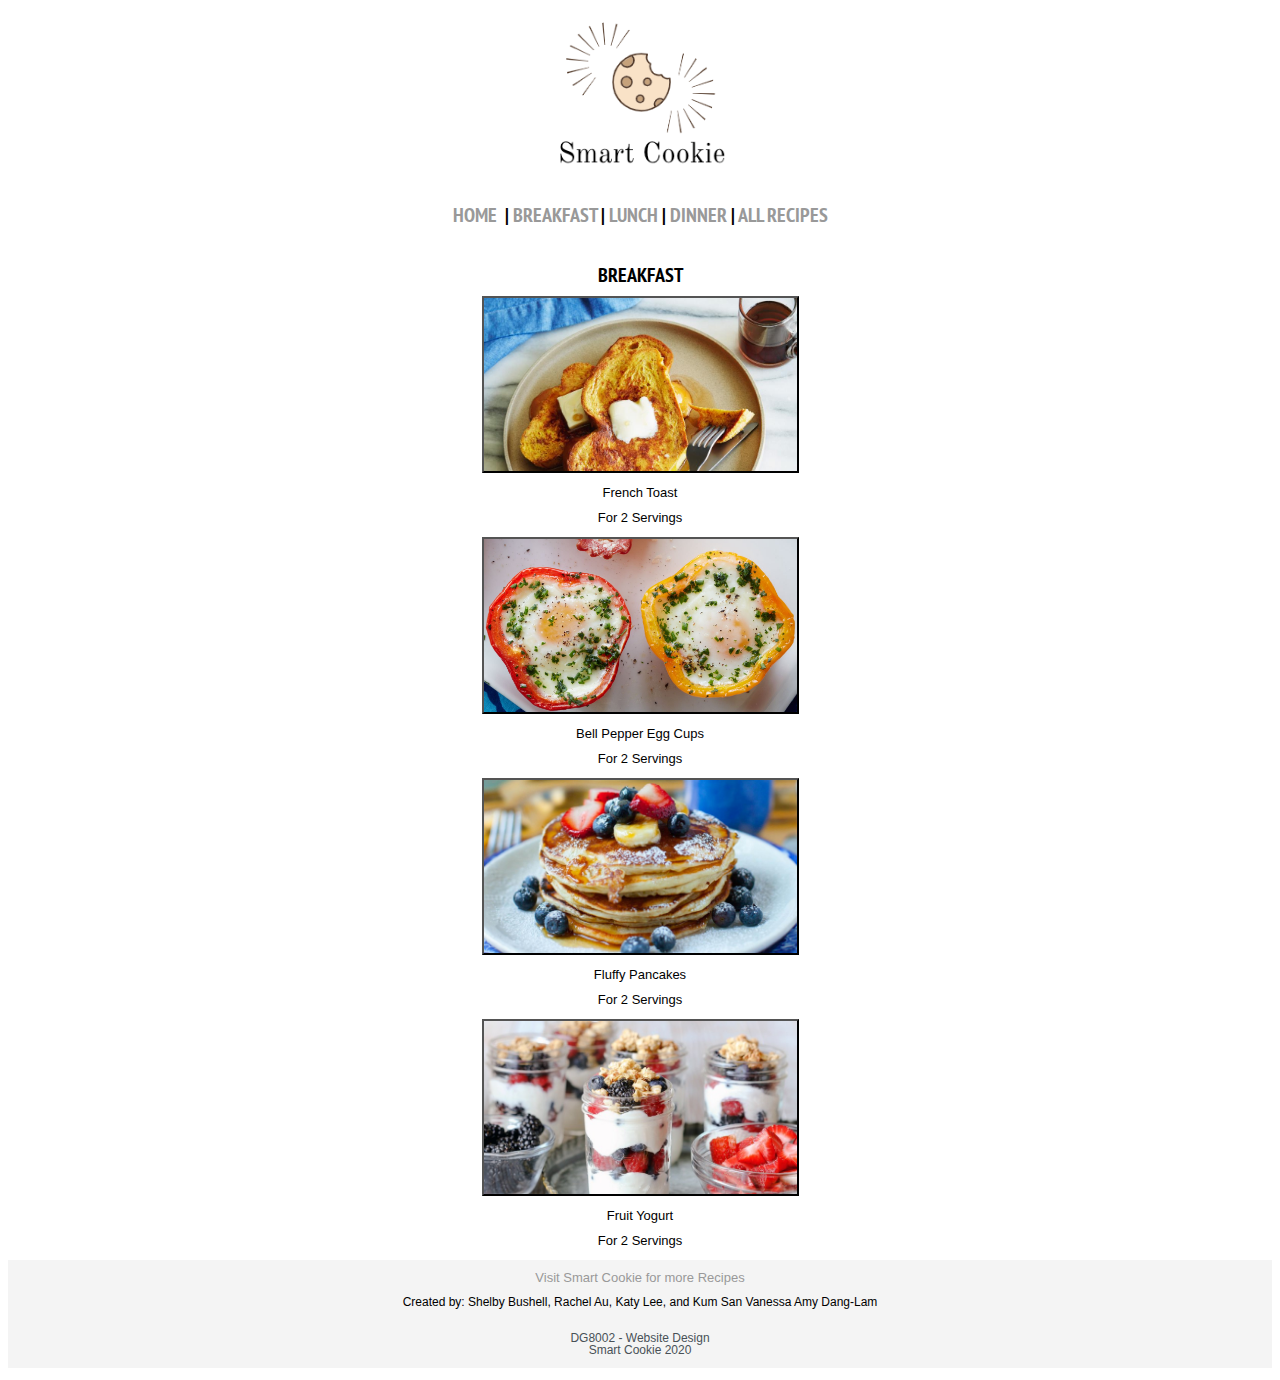
<file: breakfast.html>
<!-- -----------------SAME ON EVERY PAGE---------------- -->
<!DOCTYPE html>
<html>
<HEAD>
	<title>Smart Cookie</title>
	<meta charset="utf-8">
	<meta name="viewport" content="width=device-width, initial-scale=1.0">
	<!-- <meta charset="utf-8"> -->
	<link href="style.css" rel="stylesheet" type="text/css">
	<link rel="preconnect" href="https://fonts.gstatic.com">
	<link href="https://fonts.googleapis.com/css2?family=Montserrat:wght@800&family=PT+Sans+Narrow&display=swap" rel="stylesheet">
</HEAD>

<body>
	<div class="front_page">

		<div class="header" id="header">
			<!-- -----INTERACTIVE HEADER GOES BACK TO HOME PAGE----- -->
			<a href="index.html" style="text-decoration: none;"> 
			<center>
				<img src="images/logo.png" alt="" width="200">
			</center>
		</a><br>

		<div class="navbar"><center>
			<h1><!-- -------HOME------- -->
			<a href="index.html">Home</a> &nbsp|
			<!-- ------BREAKFAST------ -->
			<a href="breakfast.html">Breakfast</a>&nbsp|
			<!-- ------LUNCH------ -->
			<a href="lunch.html">Lunch</a>&nbsp|
			<!-- ------DINNER------- -->
			<a href="dinner.html">Dinner</a>&nbsp|
			<!-- ------ALL------- -->
			<a href="AllRecipes.html">All Recipes</a></center><br></h1>
		</div>
</div>

<!-- -------------DIFFERENT ON EACH PAGE------------ -->
<!-- -------------------BREAKFAST PAGE-------------------- -->
<center>

<h1> BREAKFAST </h1>
	<div>
		<button onclick="on('overlay1')" id="french" style="background-image: url(images/frenchtoast.jpeg); background-size:100%; width:317px; height:177px">
		</button>

		<p>French Toast</p>
		<p>For 2 Servings</p>
	</div>

	<div id="overlay1" onclick="off('overlay1')">
  		<div id="textfrench">
  			<h3>French Toast</h3>

			<iframe width="560" height="315" src="https://www.youtube.com/embed/9hATdVf59sE" frameborder="0" allow="accelerometer; autoplay; clipboard-write; encrypted-media; gyroscope; picture-in-picture" allowfullscreen></iframe>

			<h4>Ingredients</h4>

			<ul>
				<li>3 slices bread</li>
				<li>2 eggs</li>
				<li>3 tablespoons sugar</li>
				<li>2 tablespoons powdered milk</li>
				<li>1 teaspoon vanilla essence</li>
				<li>2 tablespoon vegetable oil</li>
				<li>1 tablespoon butter</li>
			</ul>

			<h4>Preparation</h4>

			<ol>
				<li>Cut bread into halves and set aside.</li>
				<li>Crack eggs into a bowl and to them, add sugar, milk, vanilla essence and whisk.</li>
				<li>Heat vegetable oil and butter in a skillet on low heat. Once the butter is melted, dip bread slices in egg mixture and toast in the skillet until golden-brown.</li>
				<li>Serve with whipped cream, powdered sugar, and maple syrup.</li>
				<li>Enjoy!</li>
			</ol>

  		</div>
	</div>


	<div>
		<button onclick="on('overlay2')" id="bell" style="background-image: url(images/bellpeppereggs.jpg); background-size:100%; width:317px; height:177px"></button>
		<p>Bell Pepper Egg Cups</p>
		<p>For 2 Servings</p>

	</div>

	<div id="overlay2" onclick="off('overlay2')">
  		<div id="textbell">
  			<h3>Bell Pepper Egg Cups</h3>

			<iframe width="560" height="315" src="https://www.youtube.com/embed/_w2f6OXjsfk" frameborder="0" allow="accelerometer; autoplay; clipboard-write; encrypted-media; gyroscope; picture-in-picture" allowfullscreen></iframe>

			<h4>Ingredients</h4>

			<ul>
				<li>2 small multicolored bell peppers</li>
				<li>4 large eggs</li>
				<li>Kosher salt</li>
				<li>Freshly ground pepper</li>
				<li>Chopped fresh herbs</li>
			</ul>

			<h4>Preparation</h4>

			<ol>
				<li>Preheat oven to 350&#176;F.</li>
				<li>Slice bottom 2 inches from each pepper (in one piece) to form shallow cups. Reserve tops for another use.</li>
				<li>Put peppers on a baking sheet. Crack 1 egg into each pepper. Season with salt and pepper.</li>
				<li>Bake until whites are firm and yolks are still a little runny, about 25 minutes. Sprinkle with chopped fresh herbs of your choice.</li>
				<li>Enjoy!</li>
			</ol>

  		</div>
	</div>

	

	<div>
		<button onclick="on('overlay3')" id="pan" style="background-image: url(images/pancakes.jpg); background-size:100%; width:317px; height:177px"></button>
		<p>Fluffy Pancakes</p>
		<p>For 2 Servings</p>
	</div>

	<div id="overlay3" onclick="off('overlay3')">
  		<div id="textpan">
  			<h3>Pancakes</h3>

			<iframe width="560" height="315" src="https://www.youtube.com/embed/BPl7D20F2mE" frameborder="0" allow="accelerometer; autoplay; clipboard-write; encrypted-media; gyroscope; picture-in-picture" allowfullscreen></iframe>

			<h4>Ingredients</h4>

			<ul>
				<li>2 cups all-purpose flour</li>
				<li>2 Tbsp sugar</li>
				<li>1/2 tsp kosher salt</li>
				<li>1/2 tsp baking powder</li>
				<li>1/2 tsp baking soda</li>
				<li>2 cups buttermilk</li>
				<li>2 eggs</li>
				<li>3 Tbsp unsalted butter, melted</li>
				<li>1/2 tsp unsalted butter, plus more to serve</li>
				<li>maple syrup, to serve</li>
			</ul>
		
			<h4>Preparation</h4>

			<ol>
				<li>In a bowl, add the floud, sugar, salt, baking powder, and baking soda. Whisk to combine.</li>
				<li>In a bowl or measuring cup, whisk the buttermilk, eggs, and melted butter until smooth.</li>
				<li>Add the buttermilk mixture to the dry ingredients, gently incorporating with a spatula. Make sure not to overmix, as that will result in dense pancakes.</li>
				<li>Add the butter to a pan over medium low heat. Once the butter begins to bubble, add 1/3 cup of batter to the pan.</li>
				<li>Cook until the top side begins to bubble and the bottom is golden brown. Flip the pancake and cook until the underside is also golden brown. Repeat with the remaining batter. </li>
				<li>Enjoy!</li>
			</ol>

  		</div>
	</div>



	<div>
		<button onclick="on('overlay4')" id= "fruit" style="background-image: url(images/fruityogurt.jpg); background-size:100%; width:317px; height:177px"></button>
		<p>Fruit Yogurt</p>
		<p>For 2 Servings</p>
	</div>

	<div id="overlay4" onclick="off('overlay4')">
  		<div id="textfruit">
  			<h3>Fruit Yogurt</h3>

			<iframe width="560" height="315" src="https://www.youtube.com/embed/8jwFwVHTgZc" frameborder="0" allow="accelerometer; autoplay; clipboard-write; encrypted-media; gyroscope; picture-in-picture" allowfullscreen></iframe>

			<h4>Ingredients</h4>

			<ul>
				<li>3 cups vanilla nonfat yogurt</li>
				<li>1 cup fresh or defrosted strawberries in juice</li>
				<li>1 pint fresh blackberries, raspberries, or blueberries</li>
				<li>1 cup good quality granola</li>
			</ul>
		
			<h4>Preparation</h4>

			<ol>
				<li>Layer 1/3 cup vanilla yogurt into the bottom of each of 4 tall glasses.</li>
				<li>Combine defrosted strawberries and juice with fresh berries.</li>
				<li>Alternate layers of fruit and granola with yogurt until glasses are filled to the top.</li>
				<li>Serve parfaits immediately to keep granola crunchy.</li>
				<li>Enjoy!</li>
			</ol>
  		</div>
	</div>

<!-- ----------JAVASCRIPT---------- -->
	<script type="text/javascript">
		function on(id) {
 	 		document.getElementById(id).style.display = "block";
		}

		function off(id) {
  			document.getElementById(id).style.display = "none";
		}

		var button1 = document.querySelector("#french");
		button1.addEventListener("mouseover", changeText);
       	button1.addEventListener("mouseout", changeBack);

       	var button2 = document.querySelector("#bell");
       	button2.addEventListener("mouseover", changeText);
       	button2.addEventListener("mouseout", changeBack);

       	var button3 = document.querySelector("#pan");
       	button3.addEventListener("mouseover", changeText);
       	button3.addEventListener("mouseout", changeBack);

       	var button4 = document.querySelector("#fruit");
       	button4.addEventListener("mouseover", changeText);
       	button4.addEventListener("mouseout", changeBack);

       // ========== ADD TIME IN TEXT CONTENT==========

       	function changeText(){
       		if(this.id == "french"){
       			this.textContent = "Time: 15 mins \r\n Cost: $1 \r\n Stars: 5/5";

      		}
      		else if(this.id == "bell"){
      			this.textContent = "Time: 25 mins \r\n Cost: $4 \r\n Stars: 5/5";
      		}
      		else if(this.id == "pan"){
      			this.textContent = "Time: 20 mins \r\n Cost: $8 \r\n Stars: 4/5";
      		}
      		else{
      			this.textContent = "Time: 5 mins \r\n Cost: $1 \r\n Stars: 5/5";
      		}
       	}

       function changeBack(){
       		if(this.id == "french"){
       			this.textContent = "";
       		}
       		else if(this.id == "bell"){
       			this.textContent = "";
       		}
       		else if(this.id == "pan"){
       			this.textContent = "";
       		}
       		else{
       			this.textContent = "";
       		}
       }
	</script>


<!-- ----------------------FOOTER--------------------- -->
	<center>

		<footer id="main">
			<p class="footer">
			<br>
<a href="index.html" style="font-family: arial; font-size: 13px; text-align:center;">Visit Smart Cookie for more Recipes</a><br><br>
Created by: Shelby Bushell, Rachel Au, Katy Lee, and Kum San Vanessa Amy Dang-Lam<br>
			<br>
			</p>
			<p class="class_info">
			DG8002 - Website Design<br>
			Smart Cookie 2020<br><br>
			</p>
		</footer>
	</center>

</body>
</html>
</file>
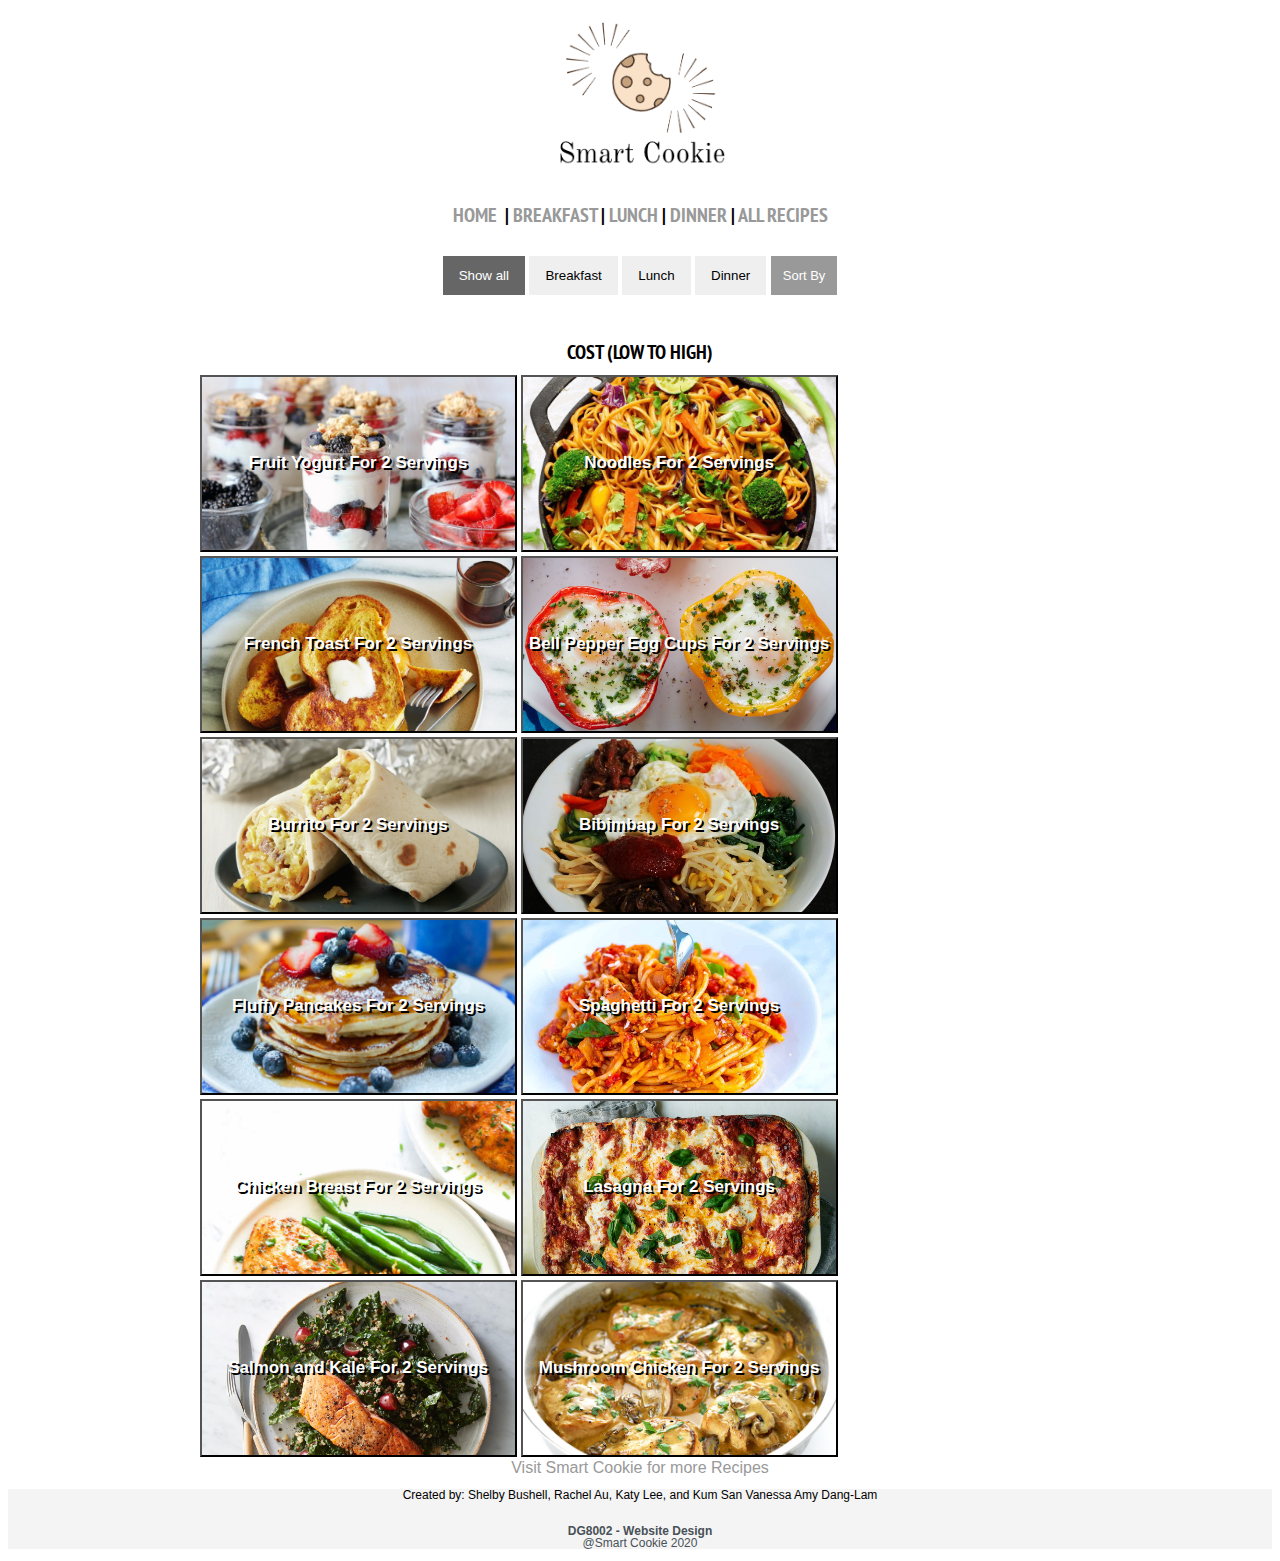
<file: cost.html>
<!-- -----------------SAME ON EVERY PAGE---------------- -->
<!DOCTYPE html>
<html>
<HEAD>
	<title>Smart Cookie</title>
	<meta charset="utf-8">
	<meta name="viewport" content="width=device-width, initial-scale=1.0">
	<!-- <meta charset="utf-8"> -->
	<link href="style.css" rel="stylesheet" type="text/css">
	<link rel="preconnect" href="https://fonts.gstatic.com">
	<link href="https://fonts.googleapis.com/css2?family=Montserrat:wght@800&family=PT+Sans+Narrow&display=swap" rel="stylesheet">
</HEAD>

<body>
	<div class="front_page">

		<div class="header" id="header">
			<!-- -----INTERACTIVE HEADER GOES BACK TO HOME PAGE----- -->
			<a href="index.html" style="text-decoration: none;"> 
			<center>
				<img src="images/logo.png" alt="" width="200">
			</center>
		</a><br>

		<div class="navbar"><center>
			<h1><!-- -------HOME------- -->
			<a href="index.html">Home</a> &nbsp|
			<!-- ------BREAKFAST------ -->
			<a href="breakfast.html">Breakfast</a>&nbsp|
			<!-- ------LUNCH------ -->
			<a href="lunch.html">Lunch</a>&nbsp|
			<!-- ------DINNER------- -->
			<a href="dinner.html">Dinner</a>&nbsp|
			<!-- ------ALL------- -->
			<a href="AllRecipes.html">All Recipes</a></center><br></h1>
		</div>
</div>

<!-- -------------DIFFERENT ON EACH PAGE------------ -->
<!-- -------------------ALL RECIPES PAGE-------------------- -->

	<center>
	<div id="myBtnContainer">
  		<button class="btn active" onclick="filterSelection('all')"> Show all</button>
  		<button class="btn" onclick="filterSelection('breakfast')"> Breakfast</button>
  		<button class="btn" onclick="filterSelection('lunch')"> Lunch</button>
  		<button class="btn" onclick="filterSelection('dinner')"> Dinner</button>
	
	<div class="dropdown">
	  <button onclick="myFunction()" class="dropbtn">Sort By</button>
	  <div id="myDropdown" class="dropdown-content">
	  	<input type="text" placeholder="Search.." id="myInput" onkeyup="filterFunction()">
	    <a href="AllRecipes.html">A to Z</a>
	    <a href="time.html">Time</a>
	    <a href="cost.html">Cost</a>
	    <a href="rating.html">Rating</a>
	  </div>
	</div>
<br><br>
<center>
	<div class="container">

	<!-- <div class="center"> -->
<h1>COST (LOW TO HIGH)</h1>

<!-- =======COST====== -->
<!-- FRUIT -->
	<!-- OVERLAY7 Time: 5, Cost: $1, Ratings 5/5-->
<div id="7">
		<div>
			<button onclick="on('overlay7')" id= "fruit" class="filterDiv breakfast" style="background-image: url(images/fruityogurt.jpg); background-size:100%; width:317px; height:177px"> Fruit Yogurt For 2 Servings </button>
		</div>

		<div id="overlay7" onclick="off('overlay7')">
	  		<div id="textfruit">
	  			<h3>Fruit Yogurt</h3>

				<iframe width="560" height="315" src="https://www.youtube.com/embed/8jwFwVHTgZc" frameborder="0" allow="accelerometer; autoplay; clipboard-write; encrypted-media; gyroscope; picture-in-picture" allowfullscreen></iframe>

				<h4>Ingredients</h4>

				<ul>
					<li>3 cups vanilla nonfat yogurt</li>
					<li>1 cup fresh or defrosted strawberries in juice</li>
					<li>1 pint fresh blackberries, raspberries, or blueberries</li>
					<li>1 cup good quality granola</li>
				</ul>
			
				<h4>Preparation</h4>

				<ol>
					<li>Layer 1/3 cup vanilla yogurt into the bottom of each of 4 tall glasses.</li>
					<li>Combine defrosted strawberries and juice with fresh berries.</li>
					<li>Alternate layers of fruit and granola with yogurt until glasses are filled to the top.</li>
					<li>Serve parfaits immediately to keep granola crunchy.</li>
					<li>Enjoy!</li>
				</ol>
	  		</div>
		</div>
</div>


<!-- NOODLE -->
		<!-- OVERLAY9 Time: 10, Cost: $2, Ratings 2/5-->
<div id="9">
		<div>
			<button onclick="on('overlay9')" class="filterDiv lunch" id="noodles" style="background-image: url(images/noodles.png); background-size:100%; width:317px; height:177px"> Noodles For 2 Servings </button>
		</div>

		<div id="overlay9" onclick="off('overlay9')">
			<div id="textnoodles">
			<h3>Noodles</h3>

			<iframe width="560" height="315" src="https://www.youtube.com/embed/jrrw7gz2oUU" frameborder="0" allow="accelerometer; autoplay; clipboard-write; encrypted-media; gyroscope; picture-in-picture" allowfullscreen></iframe>

			<h4>Ingredients</h4>

			<ul>
				<li>2 Tbsp vegetable oil</li>
				<li>5 cloves garlic, minced</li>
				<li>4 spring onions, divided</li>
				<li>2 carrots, cut into matchsticks</li>
				<li>1 cup snap peas</li>
				<li>2 Tbsp brown sugar</li>
				<li>3 Tbsp soy sauce</li>
				<li>9 oz dried rice noodles, cooked</li>
			</ul>
			
			<h4>Preparation</h4>

			<ol>
				<li>Heat the oil in a skillet over medium heat. Add the garlic and 3 spring onions and cook for 2 minutes.</li>
				<li>Add the carrots and peas, before stirring in the brown sugar and soy sauce..</li>
				<li>Add the noodles and miz together for another couple of minutes.</li>
				<li>Season with salt and pepper, then slice the remaining spring onion and top to serve.</li>
				<li>Enjoy!</li>
			</ol>
		</div>
		</div>
</div>


<!-- FRENCH TOAST -->
<!-- OVERLAY6 Time: 15, Cost: $3, Ratings 5/5-->
<div id="6">
		<div>
			<button onclick="on('overlay6')" id="french" class="filterDiv breakfast" style="background-image: url(images/frenchtoast.jpeg); background-size:100%; width:317px; height:177px"> French Toast For 2 Servings </button>
		</div>

		<div id="overlay6" onclick="off('overlay6')">
  			<div id="textfrench">
  				<h3>French Toast</h3>

				<iframe width="560" height="315" src="https://www.youtube.com/embed/9hATdVf59sE" frameborder="0" allow="accelerometer; autoplay; clipboard-write; encrypted-media; gyroscope; picture-in-picture" allowfullscreen></iframe>

				<h4>Ingredients</h4>

			<ul>
				<li>3 slices bread</li>
				<li>2 eggs</li>
				<li>3 tablespoons sugar</li>
				<li>2 tablespoons powdered milk</li>
				<li>1 teaspoon vanilla essence</li>
				<li>2 tablespoon vegetable oil</li>
				<li>1 tablespoon butter</li>
			</ul>

				<h4>Preparation</h4>

				<ol>
					<li>Cut bread into halves and set aside.</li>
					<li>Crack eggs into a bowl and to them, add sugar, milk, vanilla essence and whisk.</li>
					<li>Heat vegetable oil and butter in a skillet on low heat. Once the butter is melted, dip bread slices in egg mixture and toast in the skillet until golden-brown.</li>
					<li>Serve with whipped cream, powdered sugar, and maple syrup.</li>
					<li>Enjoy!</li>
				</ol>

  			</div>
		</div>
</div>


<!-- BELL PEPPER EGG CUPS -->
		<!-- OVERLAY2 Time: 25, Cost: $4, Ratings 5/5-->
<div id="2">
		<div>
			<button onclick="on('overlay2')" class="filterDiv breakfast" id= "bell" style="background-image: url(images/bellpeppereggs.jpg); background-size:100%; width:317px; height:177px">Bell Pepper Egg Cups For 2 Servings</button>
		</div>

		<div id="overlay2" onclick="off('overlay2')">
  			<div id="textbell">
  				<h3>Bell Pepper Egg Cups</h3>

				<iframe width="560" height="315" src="https://www.youtube.com/embed/_w2f6OXjsfk" frameborder="0" allow="accelerometer; autoplay; clipboard-write; encrypted-media; gyroscope; picture-in-picture" allowfullscreen></iframe>

				<h4>Ingredients</h4>

				<ul>
					<li>2 small multicolored bell peppers</li>
					<li>4 large eggs</li>
					<li>Kosher salt</li>
					<li>Freshly ground pepper</li>
					<li>Chopped fresh herbs</li>
				</ul>

				<h4>Preparation</h4>

				<ol>
					<li>Preheat oven to 350&#176;F.</li>
					<li>Slice bottom 2 inches from each pepper (in one piece) to form shallow cups. Reserve tops for another use.</li>
					<li>Put peppers on a baking sheet. Crack 1 egg into each pepper. Season with salt and pepper.</li>
					<li>Bake until whites are firm and yolks are still a little runny, about 25 minutes. Sprinkle with chopped fresh herbs of your choice.</li>
					<li>Enjoy!</li>
				</ol>

  			</div>
		</div>
</div>


<!-- BURRITO -->
		<!-- OVERLAY1 Time: 20, Cost: $5, Ratings 4/5-->
<div id="1">		
		<div>
			<button onclick="on('overlay1')" class="filterDiv lunch" id="burrito" style="background-image: url(images/burrito.jpg); background-size:100%; width:317px; height:177px">Burrito For 2 Servings
			</button>
	
		</div>

		<div id="overlay1" onclick="off('overlay1')">
			<div id="textburrito">
	  		<h3>Bean Burrito</h3>
			<iframe width="560" height="315" src="https://www.youtube.com/embed/7h70U1m5hFg" frameborder="0" allow="accelerometer; autoplay; clipboard-write; encrypted-media; gyroscope; picture-in-picture" allowfullscreen></iframe>
			<h4>Ingredients</h4>
			<ul>
				<li>1 tbsp canola oil</li>
				<li>1 garlic clove, minced</li>
				<li>1/2 tsp chipotle chile powder</li>
				<li>1/4 tsp salt</li>
				<li>1/3 cup water</li>
				<li>1 can of organic black beans, drained</li>
				<li>3 tbsp refrigerated fresh salsa</li>
				<li>6 reduced-fat flour tortillas</li>
				<li>1 cup preshredded reduced-fat cheese</li>
				<li>1 cup chopped plum tomato</li>
				<li>2 cups shredded romaine lettuce</li>
				<li>6 tbsp thinly sliced green onions</li>
				<li>6 tbsp light sour cream</li>
			</ul>
			<h4>Preparation</h4>
			<ol>
				<li>Heat oil in a large nonstick skillet over medium heat</li>
				<li>Add garlic to pan; cook 1 minute, stirring frequently</li>
				<li>Stir in chile powder and salt; cook 30 seconds, stirring constantly</li>
				<li>Stir in 1/3 cup water and beans, bring to a boil</li>
				<li>Reduce heat, and simmer 10 minutes</li>
				<li>Remove from heat; stir in salsa, partially mash bean mixture with a fork</li>
				<li>Warm tortillas according to package directions, spoon about 1/3 cup bean mixture into centre of each tortilla</li>
				<li>Top each serving with about 2 1/2 tbsp of cheese, 1/4 cup tomato, 1/4 cup lettuce, 1 tbsp onions, and 1 tbsp sour cream</li>
				<li>Roll up the burrito and serve!</li>
			</ol>
		</div>
		</div>
</div>


<!-- BIBIMBAP -->
		<!-- OVERLAY3 Time: 30, Cost: $7, Ratings 5/5-->
<div id="3">
		<div>
			<button onclick="on('overlay3')" class="filterDiv lunch" id="bibimbap" style="background-image: url(images/bibimbap.jpg); background-size:100%; width:317px; height:177px">	Bibimbap For 2 Servings </button>
		</div>

		<div id="overlay3" onclick="off('overlay3')">
		<div id="textbibimbap">
			<h3>Bibimbap</h3>

			<iframe width="560" height="315" src="https://www.youtube.com/embed/kt8ydA48NiA" frameborder="0" allow="accelerometer; autoplay; clipboard-write; encrypted-media; gyroscope; picture-in-picture" allowfullscreen></iframe>

			<h4>Ingredients</h4>

			Meat and Meat Sauce
			<ul>
				<li>100g beef mince (or other cuts)</li>
				<li>1 Tbsp of soy sauce</li>
				<li>1 Tbsp of sesame oil</li>
				<li>1 tsp sugar</li>
				<li>1/4 tsp minced garlic</li>
			</ul>

			Vegetables and Other
			<ul>
				<li>250g mildly seasoned spinach</li>
				<li>350g mildly seasoned bean sprouts</li>
				<li>100g shiitake mushroom</li>
				<li>120g carrots</li>
				<li>1/2 tsp fine sea salt</li>
				<li>3-4 serving portions of steamed rice</li>
				<li>3 or 4 eggs</li>
				<li>Cooking oil</li>
				<li>Korean seasoned seaweed</li>
			</ul>

			Bibimbap Sauce
			<ul>
				<li>2 Tbsp gochujang</li>
				<li>1 Tbsp sesame oil</li>
				<li>1 Tbsp sugar</li>
				<li>1 Tbsp water</li>
				<li>1 Tbsp roasted sesame seeds</li>
				<li>1 tsp vinegar</li>
				<li>1 tsp minced garlic</li>
			</ul>

			<h4>Preparation</h4>

			<ol>
				<li>For meat, mix the beef mince with the meat sauce listed above. Marinate the meat for about 30 mins while you are working on other ingredients to enhance the flavour. Add some cooking oil into a wok and cook the meat on medium high to high heat. It takes about 3-5 minutes to thoroughly cook it.</li>
				<li>Mix the bibimbap sauce ingrecients in a bowl.</li>
				<li>Rinse, peel and julienne the carrots. Add some cooking oil and 1/4 tsp of fine sea salt in a wok and cook the mushrooms on medium high ot high heat until they are all cooked.</li>
				<li>Make fried eggs (however you prefer).</li>
				<li>Put the rice into a bowl and add the meat, assorted vegetables, seasoned seaweed, Bibimbap sauce, and the egg on top of the rice. Serve it.</li>
				<li>Mix the ingredients well in the bowl.</li>
				<li>Enjoy!</li>
			</ol>
		</div>
		</div>
</div>


<!-- PANCAKE -->
<!-- OVERLAY10 Time: 20, Cost: $8, Ratings 4/5-->
<div id="10">
		<div>
			<button onclick="on('overlay10')"id="pan" class="filterDiv breakfast" style="background-image: url(images/pancakes.jpg); background-size:100%; width:317px; height:177px"> Fluffy Pancakes For 2 Servings </button>
		</div>

		<div id="overlay10" onclick="off('overlay10')">
	  		<div id="textpan">
	  			<h3>Pancakes</h3>

				<iframe width="560" height="315" src="https://www.youtube.com/embed/BPl7D20F2mE" frameborder="0" allow="accelerometer; autoplay; clipboard-write; encrypted-media; gyroscope; picture-in-picture" allowfullscreen></iframe>

				<h4>Ingredients</h4>

				<ul>
					<li>2 cups all-purpose flour</li>
					<li>2 Tbsp sugar</li>
					<li>1/2 tsp kosher salt</li>
					<li>1/2 tsp baking powder</li>
					<li>1/2 tsp baking soda</li>
					<li>2 cups buttermilk</li>
					<li>2 eggs</li>
					<li>3 Tbsp unsalted butter, melted</li>
					<li>1/2 tsp unsalted butter, plus more to serve</li>
					<li>maple syrup, to serve</li>
				</ul>
			
				<h4>Preparation</h4>

				<ol>
					<li>In a bowl, add the floud, sugar, salt, baking powder, and baking soda. Whisk to combine.</li>
					<li>In a bowl or measuring cup, whisk the buttermilk, eggs, and melted butter until smooth.</li>
					<li>Add the buttermilk mixture to the dry ingredients, gently incorporating with a spatula. Make sure not to overmix, as that will result in dense pancakes.</li>
					<li>Add the butter to a pan over medium low heat. Once the butter begins to bubble, add 1/3 cup of batter to the pan.</li>
					<li>Cook until the top side begins to bubble and the bottom is golden brown. Flip the pancake and cook until the underside is also golden brown. Repeat with the remaining batter. </li>
					<li>Enjoy!</li>
				</ol>

	  		</div>
		</div>
</div>


<!-- SPAGHETTI -->
<!-- OVERLAY12 Time: 40, Cost: $12, Ratings 5/5 -->
<div id="12">
		<div>
			<button onclick="on('overlay12')" class="filterDiv dinner" id= "spaghetti" style="background-image: url(images/spaghetti.jpg); background-size:100%; width:317px; height:177px"> Spaghetti For 2 Servings </button>
		</div>

		<div id="overlay12" onclick="off('overlay12')">
  			<div id="textspaghetti">
	  			<h3>Spaghetti and Meatballs</h3>

				<iframe width="560" height="315" src="https://www.youtube.com/embed/gIe2CJYwkj8" frameborder="0" allow="accelerometer; autoplay; clipboard-write; encrypted-media; gyroscope; picture-in-picture" allowfullscreen></iframe>

				<h4>Ingredients</h4>

				Marinara Sauce
				<ul>
					<li>1/4 cup olive oil</li>
					<li>2 large yellow onions, chopped</li>
					<li>10 cloves garlic, minced</li>
					<li>Kosher salt, to taste</li>
					<li>Pepper, to taste</li>
					<li>1/2 tsp red pepper flakes</li>
					<li>12 oz tomato paste</li>
					<li>55 oz crushed tomato</li>
					<li>1 Tbsp dried basil</li>
					<li>1 Tbsp dried oregano</li>
					<li>1 Tbsp dried parsley</li>
				</ul>

				Meatballs
				<ul>
					<li>1 lb ground beef</li>
					<li>1 lb ground pork</li>
					<li>1 cup bread crumbs</li>
					<li>1/2 cup ricotta cheese</li>
					<li>1/4 cup fresh parsley, chopped</li>
					<li>2 large eggs, beaten</li>
					<li>1/2 cup grated parmesan cheese</li>
					<li>1/4 cup milk</li>
					<li>kosher salt, to taste</li>
					<li>black pepper, to taste</li>
				</ul>

				For Serving
				<ul>
					<li>1 lb dried spaghetti</li>
					<li>Fresh basil, chopped</li>
					<li>Grated parmesan cheese, fresh</li>
				</ul>
				
				<h4>Preparation</h4>

				<ol>
					<li>Preheat the oven to 425&#176;F. Set a wire rack over a baking sheet and grease with nonstick spray.</li>
					<li>Make the marinara sauce: heat the olive oil in a large saucepan over medium heat. Add the onions and garlic and season with salt, pepper, and the red pepper flakes. Cook until soft and caramelized, about 15 minutes.</li>
					<li>Set aside 1/3 cup of the cooked onions and garlic for the meatballs and let cool.</li>
					<li>Stir the tomato paste into the onions and cook until browned and aromatic, 3-5 minutes.</li>
					<li>Add the crushed tomatoes, dried basil, dried oregano, and dried parsley. Stir together and bring to a boil. Reduce the heat to low, cover, and simmer for at least 30 minutes.</li>
					<li>Make the meatballs: in a large bowl, combine the ground beef, ground pork, reserved onion and garlic mixture, bread crumbs, ricotta, parsley, eggs, parmesan, milk, salt, and pepper. Mix with your hands until well combined.</li>
					<li>Shape about 2 ounces of meat at a time into balls and set on the prepared wire rack.</li>
					<li>Bake the meatballs for about 20 minutes, until the outsides are browned and the centers are tender and juicy and reach about 155&#176;F.</li>
					<li>Bring a large pot of water to boil and add a genrous pinch of salt. Cook the pasta according to the package instructions, 7-10 minutes, until al dente. Stir occasionally to keep the noodles from sticking together.</li>
					<li>Drain the pasta and add it directly to the simmering marinara sauce. Reserve some pasta water, in case you need it to loosen the sauce. Stir the pasta into the sauce until fully coated.</li>
					<li>Add the pasta to serving bowls, top with the meatballs, and garnish with parmesan, fresh basil, and cracked pepper.</li>
					<li>Enjoy!</li>
				</ol>

  			</div>
		</div>
</div>


<!-- CHICKEN BREAST -->
<!-- OVERLAY5 Time: 35, Cost: $12, Ratings 4/5-->
<div id="5">
		<div>
			<button onclick="on('overlay5')" class="filterDiv lunch" id="chickenbreast" style="background-image: url(images/chickenbreast.jpg); background-size:100%; width:317px; height:177px"> Chicken Breast For 2 Servings </button>
		</div>

		<div id="overlay5" onclick="off('overlay5')">
			<div id="textchickenbreast">
			<h3>Baked Chicken Breast</h3>

			<iframe width="560" height="315" src="https://www.youtube.com/embed/K84FC33mNxQ" frameborder="0" allow="accelerometer; autoplay; clipboard-write; encrypted-media; gyroscope; picture-in-picture" allowfullscreen></iframe>

			<h4>Ingredients</h4>

			<ul>
				<li>4 chicken breasts</li>
				<li>2 tsp olive oil</li>
			</ul>

			Seasoning
			<ul>
				<li>1 1/2 Tbsp brown sugar</li>
				<li>1 tsp paprika</li>
				<li>1 tsp dried oregano or thyme</li>
				<li>1/4 tsp garlic powder</li>
				<li>1/2 tsp each salt and pepper</li>
			</ul>
			Garnish (Optional)
			<ul>
				<li>Finely chopped parsley</li>
			</ul>

			<h4>Preparation</h4>

			<ol>
				<li>Preheat oven to 425&#176;.</li>
				<li>Pound chicken to 1.5cm at the thickest part - using a rolling pin, meat mallet, or even your fist.</li>
				<li>Mix seasoning.</li>
				<li>Line tray with foil and parchment paper. Place chicken upside down on tray. Drizzle chicken with about 1 tsp oil. Rub over with fingers. Sprinkle with seasoning.</li>
				<li>Flip chicken. Drizzle with 1 tsp oil, rub with fingers, sprinkle with seasoning, covering as much of the surface as you can.</li>
				<li>Bake 18 minutes, or until surface is golden or internal temperature is 165&#176;.</li>
				<li>Remove from oven and immediately transfer chicken to serving plates.</li>
				<li>Wait 3-5 minutes before serving, garnish with freshly chopped parsley if desired.</li>
				<li>Enjoy!</li>
			</ol>
		</div>
		</div>	
</div>	


<!-- LASAGNA -->
		<!-- OVERLAY8 Time: 40, Cost: $13, Ratings 3/5-->
<div id="8">
		<div>
			<button onclick="on('overlay8')" class="filterDiv dinner" id="lasagna" style="background-image: url(images/lasagna.jpg); background-size:100%; width:317px; height:177px"> Lasagna For 2 Servings </button>
		</div>

		<div id="overlay8" onclick="off('overlay8')">
	  		<div id="textlasagna">
	  			<h3>Lasagna</h3>

				<iframe width="560" height="315" src="https://www.youtube.com/embed/Yd_gvFUaji4" frameborder="0" allow="accelerometer; autoplay; clipboard-write; encrypted-media; gyroscope; picture-in-picture" allowfullscreen></iframe>

				<h4>Ingredients</h4>

				<ul>
					<li>Extra virgin olive oil</li>
					<li>1 pound lean ground beef chuck</li>
					<li>1/2 onion, diced</li>
					<li>1/2 large bell pepper (green, red, or yellow), diced</li>
					<li>2 cloves garlic, minced</li>
					<li>1 28-oz can of good quality tomato sauce</li>
					<li>3 oz tomato paste</li>
					<li>1 14-oz can of crushed tomatoes</li>
					<li>2 Tbsp chopped fresh oregano, or 2 tsp dried oregano</li>
					<li>1/4 cup chopped fresh parsley, packed</li>
					<li>1 Tbsp Italian seasoning</li>
					<li>Pinch of garlic powder and/or garlic salt</li>
					<li>1 Tbsp red or white wine vinegar</li>
					<li>1 Tbsp sugar (optional)</li>
					<li>Salt</li>
					<li>1/2 lb dry lasagna noodles</li>
					<li>15 oz Ricotta cheese</li>
					<li>24 oz mozarella cheese, grated or sliced</li>
					<li>4 oz freshly grated parmesan cheese</li>
				</ul>
				
				<h4>Preparation</h4>

				<ol>
					<li>Put a large pot of salted water (1 Tbsp salt for every 2 quarts of water) on the stovetop on high heat. It can take a while for a large pot to come to a boil (this will be your pasta water), so prepare the sauce in the next steps while the water is heating.</li>
					<li>In a large skillet heat 2 tsp of olive oil on medium high heat. Add the ground beef and cook until it is lightly browned on all sides.</li>
					<li>Remove the beef with a slotted spoon to a bowl. Drain off all but 1 Tbsp of fat.</li>
					<li>Add the diced bell pepper and onions to skillet. Cook for 4-5 minutes, until the onions are translucent and the peppers softened. Add the minced garlic and cook half a minute more.</li>
					<li>Return the browned ground beef to the pan. Stir to combine. Reduce the heat to low and cook for anothre five minutes.</li>
					<li>Transfer the beef mixture to a medium sized pot. Add the crushed tomatoes, tomato sauce, and tomato paste to the pot.</li>
					<li>Add the parsley, oregano, and Italian seasonings, adjusting the amounts to taste. Sprinkle with garlic powder and/or garlic salt, to taste.</li>
					<li>Sprinkle with red or white wine vinegar. Stir in sugar, tasting after each addition, to taste.</li>
					<li>Add salt to taste, remembering that you will later be adding parmesan, which is salty.</li>
					<li>Bring the sauce to a simmer and then lower the heat to maintain a low simmer. Cook for 15-45 minutes, stirring often. Scrame the bottom of the pot every few minutes so nothing sticks to the bottom and scorches.</li>
					<li>Remove the sauce from heat.</li>
					<li>By now the salted water you started heating should be boiling. Add the dry lasagna noodles and cook them to al dente, per package instructions.</li>
					<li>Stir often to prevent from sticking. Make sure that water remains at a full roiling boil during the entire cooking to prevent noodles from sticking.</li>
					<li>When ready, drain in a colander and rinse with cool water, gently separating any noodles that may be sticking together.</li>
					<li>Spread a little olive oil on a large rimmed baking sheet and lay out the cooked noodles on this sheet, turning them over so that they get coated with a little of the olive oil. This will prevent them from sticking together. </li>
					<li>Heat oven to 375&#176;F</li>
					<li>In a 9x13-inch casserole or lasagna dish, ladle a cup of sauce and spread it over the bottom of the dish. Arrange one layer of lasagna noodles lengthwise over the sauce. Ladle a third of the remaining sauce over the noodles.</li>
					<li>Sprinkle a layer of a third of the grated mozzarella on top of the lasagna sauce. Add half of the ricotta cheese, by placing cheese dollops every couple inches. Sprinkle half the grated parmesan cheese over top of the ricotta cheese.</li>
					<li>Apply second layer of noodles, top it with half of the remaining cheese. Add half of the remaining mozzarella, the remaining ricotta cheese, and another layer of parmesan.</li>
					<li>Finish with another layer of noodles. Spread the remaining sauce over the top layer of noodles and sprinkle with the remaining mozzarella cheese.</li>
					<li>Cover the lasagna pan with aluminum foil, tented slightly so it doesn't touch the noodles or sauce. Bake at 375&#176;F for 45 minutes. Uncover in the last 10 minutes if you like more of a crusty top or edges.</li>
					<li>Allow the lasagna to coil at least 15 minutes before serving. Leftovers will keep for about 5 days. May be reheated in convential oven or microwave. Leave aluminum tent on for storage.</li>
					<li>Enjoy!</li>
				</ol>

	  		</div>
		</div>
</div>


<!-- SALMON & KALE -->
		<!-- OVERLAY11 Time: 25, Cost: $15, Ratings 5/5-->
<div id="11">
		<div>
			<button onclick="on('overlay11')" class="filterDiv dinner" id="salmon" style="background-image: url(images/salmon.jpeg); background-size:100%; width:317px; height:177px"> Salmon and Kale For 2 Servings </button>
		</div>

		<div id="overlay11" onclick="off('overlay11')">
  			<div id="textsalmon">
  				<h3>Salmon and Kale</h3>

				<iframe width="560" height="315" src="https://www.youtube.com/embed/lVWOStELvsI" frameborder="0" allow="accelerometer; autoplay; clipboard-write; encrypted-media; gyroscope; picture-in-picture" allowfullscreen></iframe>

				<h4>Ingredients</h4>

				<ul>
					<li>Four 5-oz centre-cut salmon fillets (about 1 inch thick)</li>
					<li>3 Tbsp fresh lemon juice</li>
					<li>3 Tbsp olive oil</li>
					<li>Kosher salt</li>
					<li>1 bunch kale, ribs removed, leaves very thinly sliced (about 6 cups)</li>
					<li>1/4 cup dates</li>
					<li>1 honeycrisp apple</li>
					<li>1/4 cup finely grated pecorino</li>
					<li>3 Tbsp toasted slivered almonds</li>
					<li>Freshly ground black pepper</li>
				</ul>
				
				<h4>Preparation</h4>

				<ol>
					<li>Bring the salmon to room temperature 10 minutes before cooking.</li>
					<li>Meanwhile, whisk together the lemon juice, 2 Tbsp of the olive oil, and 1/4 tsp of salt in a large bowl. Add the kale, toss to coat, and let stand 10 minutes..</li>
					<li>While the kale stands, cut the dates into thin slivers and the apple into matchsticks. Add the dates, apples, cheese and almonds to the kale. Season with pepper, toss well and set aside.</li>
					<li>Sprinkle the salmon all over with 1/2 tsp salt and some pepper. Heat the remaining 1 Tbsp oil in a large nonstick skillet over medium-low heat. Raise the heat to medium-high. Place the salmon skin-side up in the pan. Cook until golden brown on one side, about 4 minutes. Turn the fish over with a spatula, and cook until it feels firm to the touch, about 3 minutes more.</li>
					<li>Divide the salmon and salad evenly among four plates.</li>
					<li>Enjoy!</li>
				</ol>
	  		</div>
		</div>
</div>


<!-- MUSHROOM CHICKEN -->
<!-- OVERLAY4 Time: 45, Cost: $20, Ratings 3/5-->
<div id="4">
		<div>
			<button onclick="on('overlay4')" class="filterDiv dinner" id= "chicken" style="background-image: url(images/chicken.jpg); background-size:100%; width:317px; height:177px"> Mushroom Chicken For 2 Servings </button>
		</div>

		<div id="overlay4" onclick="off('overlay4')">
	  		<div id="textchicken">
	  			<h3>Mushroom Chicken</h3>

				<iframe width="560" height="315" src="https://www.youtube.com/embed/PKOpu2TBKMo" frameborder="0" allow="accelerometer; autoplay; clipboard-write; encrypted-media; gyroscope; picture-in-picture" allowfullscreen></iframe>

				<h4>Ingredients</h4>
				<ul>
					<li>1/2 lb mushrooms rinsed and patted dry</li>
					<li>1 lb chicken tenders</li>
					<li>1 1/2 teaspoon garlic salt to taste</li>
					<li>1 tablespoon butter </li>
					<li>1 tablespoon olive oil</li>
					<li>1/4 cup chopped fresh dill</li>
					<li>1/4 cup chopped fresh parsley</li>
					<li>1/4 cup chopped green onion</li>
					<li>2 garlic cloves, minced</li>
					<li>3/4 cup heavy whipping cream</li>

				</ul>

				<h4>Preparation</h4>

				<ol>
					<li>Mince garlic.</li>
					<li>Chop herbs.</li>
					<li>Thinly slice mushrooms.</li>
					<li>Heat a large heavy skillet over medium heat and add 1/2 Tbsp butter and 1/2 Tbsp oil. Once oil is hot, add thickly sliced mushrooms and season with 1/2 tsp garlic salt. Let mushrooms sizzle about 5 min, stirring occasionally until they are golden brown then remove to a plate.</li>
					<li>Season chicken all over with 1 tsp garlic salt. In the same pan over medium heat, add another 1/2 Tbsp butter and 1/2 Tbsp oil. Add chicken in a single layer and sauté about 2 min on each side or until just cooked through. </li>
					<li>Add minced garlic and sauté 1 minute, stirring frequently until garlic is fragrant. Add chopped dill, parsley, green onion to the pan and sauté/stir another 1 minute to soften herbs.</li>
					<li>Return mushrooms to the pan then stir in 3/4 cup heavy cream. Bring to a light boil and continue to cook 2 min until sauce is slightly thickened then remove from heat. Sauce will thicken more as it cools. Season with more garlic salt, to taste if needed.</li>
					<li>Enjoy!</li>
				</ol>
	  		</div>
		</div>
</div>	
</div>	


		<a href="index.html">Visit Smart Cookie for more Recipes</a>

	</center>
<!-- </div> -->


<!-- -------------JAVASCRIPT----------- -->
	<script type="text/javascript">
		function on(id) {
 	 	document.getElementById(id).style.display = "block";
		}

		function off(id) {
  		document.getElementById(id).style.display = "none";
		}

		var button1 = document.querySelector("#french");
		button1.addEventListener("mouseover", changeText);
       	button1.addEventListener("mouseout", changeBack);

       	var button2 = document.querySelector("#bell");
       	button2.addEventListener("mouseover", changeText);
       	button2.addEventListener("mouseout", changeBack);

       	var button3 = document.querySelector("#pan");
       	button3.addEventListener("mouseover", changeText);
       	button3.addEventListener("mouseout", changeBack);

       	var button4 = document.querySelector("#fruit");
       	button4.addEventListener("mouseover", changeText);
       	button4.addEventListener("mouseout", changeBack);

       	var button5 = document.querySelector("#chicken");
		button5.addEventListener("mouseover", changeText);
       	button5.addEventListener("mouseout", changeBack);

       	var button6 = document.querySelector("#chickenbreast");
       	button6.addEventListener("mouseover", changeText);
       	button6.addEventListener("mouseout", changeBack);

       	var button7 = document.querySelector("#bibimbap");
       	button7.addEventListener("mouseover", changeText);
       	button7.addEventListener("mouseout", changeBack);

       	var button8 = document.querySelector("#lasagna");
       	button8.addEventListener("mouseover", changeText);
       	button8.addEventListener("mouseout", changeBack);

       	var button9 = document.querySelector("#spaghetti");
		button9.addEventListener("mouseover", changeText);
       	button9.addEventListener("mouseout", changeBack);

       	var button10 = document.querySelector("#salmon");
       	button10.addEventListener("mouseover", changeText);
       	button10.addEventListener("mouseout", changeBack);

       	var button11 = document.querySelector("#noodles");
       	button11.addEventListener("mouseover", changeText);
       	button11.addEventListener("mouseout", changeBack);

       	var button12 = document.querySelector("#burrito");
       	button12.addEventListener("mouseover", changeText);
       	button12.addEventListener("mouseout", changeBack);

       // ========== ADD TIME IN TEXT CONTENT==========

        function changeText(){
	       	if(this.id == "burrito"){
	       		this.textContent = "Time: 15 mins \n Cost: $3 \n Stars: 5/5";
	      	}
	      	else if(this.id == "bell"){
	      		this.textContent = "Time: 25 mins \r\n Cost: $5 \r\n Stars: 5/5";
	      	}
	      	else if(this.id == "pan"){
	      		this.textContent = "Time: 20 mins \r\n Cost: $8 \r\n Stars: 4/5";
	      	}
	      	else if(this.id == "lasagna"){
	       		this.textContent = "Time: 40 mins \r\n Cost: $13 \r\n Stars: 3/5";
	      	}
	      	else if(this.id == "spaghetti"){
	      		this.textContent = "Time: 40 mins \r\n Cost: $12 \r\n Stars: 5/5";
	      	}
	      	else if(this.id == "salmon"){
	      		this.textContent = "Time: 25 mins \r\n Cost: $15 \r\n Stars: 5/5";
	      	}
	      	else if(this.id == "french"){
	      		this.textContent = "Time: 20 mins \r\n Cost: $5 \r\n Stars: 4/5";
	      	}
	      	else if(this.id == "noodles"){
	      		this.textContent = "Time: 10 mins \r\n Cost: $2 \r\n Stars: 2/5";
	      	}
	      	else if(this.id == "bibimbap"){
	       		this.textContent = "Time: 30 mins \r\n Cost: $7 \r\n Stars: 5/5";
	      	}
	      	else if(this.id == "fruit"){
	      		this.textContent = "Time: 5 mins \r\n Cost: $1 \r\n Stars: 5/5";
	      	}
	      	else if(this.id == "chicken"){
	      		this.textContent = "Time: 45 mins \r\n Cost: $20 \r\n Stars: 3/5";
	      	}
	      	else{
	      		this.textContent = "Time: 35 mins \r\n Cost: $12 \r\n Stars: 4/5";
	      	}
       }

       function changeBack(){
	       	if(this.id == "french"){
	       		this.textContent = "French Toast \r\n For 2 Servings";
	       	}
	       	else if(this.id == "bell"){
	       		this.textContent = "Bell Pepper Egg Cups \r\n For 2 Servings";
	       	}
	       	else if(this.id == "pan"){
	       		this.textContent = "Fluffy Pancakes \r\n For 2 Servings";
	       	}
	       	else if(this.id == "lasagna"){
	       		this.textContent = "Lasagna \r\n For 2 Servings";
	       	}
	       	else if(this.id == "spaghetti"){
	       		this.textContent = "Spaghetti \r\n For 2 Servings";
	       	}
	       	else if(this.id == "salmon"){
	       		this.textContent = "Salmon and Kale \r\n For 2 Servings";
	       	}
	       	else if(this.id == "burrito"){
	       		this.textContent = "Burrito \r\n For 2 Servings";
	       	}
	       	else if(this.id == "noodles"){
	       		this.textContent = "Noodles \r\n For 2 Servings";
	       	}
	       	else if(this.id == "bibimbap"){
	       		this.textContent = "Bibimbap \r\n For 2 Servings";
	       	}
	       	 else if(this.id == "fruit"){
	       		this.textContent = "Fruit Yogurt \r\n For 2 Servings";
	       	}
	       	else if(this.id == "chicken"){
	       		this.textContent = "Mushroom Chicken \r\n For 2 Servings";
	       	}
	       	else{
	       		this.textContent = "Chicken Breast \r\n For 2 Servings";
	       	}
       }

// ==========FILTER SEARCH BAR 
/* When the user clicks on the button,
toggle between hiding and showing the dropdown content */
		function myFunction() {
	 		document.getElementById("myDropdown").classList.toggle("show");
		}

		function filterFunction() {
	  		var input, filter, ul, li, a, i;
	  		input = document.getElementById("myInput");
	  		filter = input.value.toUpperCase();
	  		div = document.getElementById("myDropdown");
	  		a = div.getElementsByTagName("a");
	  		for (i = 0; i < a.length; i++) {
	    	txtValue = a[i].textContent || a[i].innerText;
	    		if (txtValue.toUpperCase().indexOf(filter) > -1) {
	      		a[i].style.display = "";
	    		} 
	    		else {
	      		a[i].style.display = "none";
	    		}
	  		}
		}


		// Filter Element
		filterSelection("all")
		function filterSelection(c) {
  			var x, i;
  			x = document.getElementsByClassName("filterDiv");
  			if (c == "all") c = "";
  			for (i = 0; i < x.length; i++) {
    		w3RemoveClass(x[i], "show");
    		if (x[i].className.indexOf(c) > -1) w3AddClass(x[i], "show");
  			}
		}
		function w3AddClass(element, name) {
  			var i, arr1, arr2;
  			arr1 = element.className.split(" ");
  			arr2 = name.split(" ");
  			for (i = 0; i < arr2.length; i++) {
    		if (arr1.indexOf(arr2[i]) == -1) {element.className += " " + arr2[i];}
  			}
		}

		function w3RemoveClass(element, name) {
	  		var i, arr1, arr2;
	  		arr1 = element.className.split(" ");
	  		arr2 = name.split(" ");
	  		for (i = 0; i < arr2.length; i++) {
	    	while (arr1.indexOf(arr2[i]) > -1) {
	      	arr1.splice(arr1.indexOf(arr2[i]), 1);     
	    	}
  		}
  		element.className = arr1.join(" ");
	}

	// Add active class to the current button (highlight it)
	var btnContainer = document.getElementById("myBtnContainer");
	var btns = btnContainer.getElementsByClassName("btn");
	for (var i = 0; i < btns.length; i++) {
		btns[i].addEventListener("click", function(){
	    var current = document.getElementsByClassName("active");
	    current[0].className = current[0].className.replace(" active", "");
	    this.className += " active";
		});
	}
	</script>

	<!-- ----------------------FOOTER--------------------- -->
	<center>
		<footer id="main">
			<p class="footer">
			Created by: Shelby Bushell, Rachel Au, Katy Lee, and Kum San Vanessa Amy Dang-Lam<br>
			<br>
			</p>
			<p class="class_info">
			<strong>DG8002 - Website Design<br></strong>
			@Smart Cookie 2020
			</p>
		</footer>
	</center>

</body>
</html>
</file>
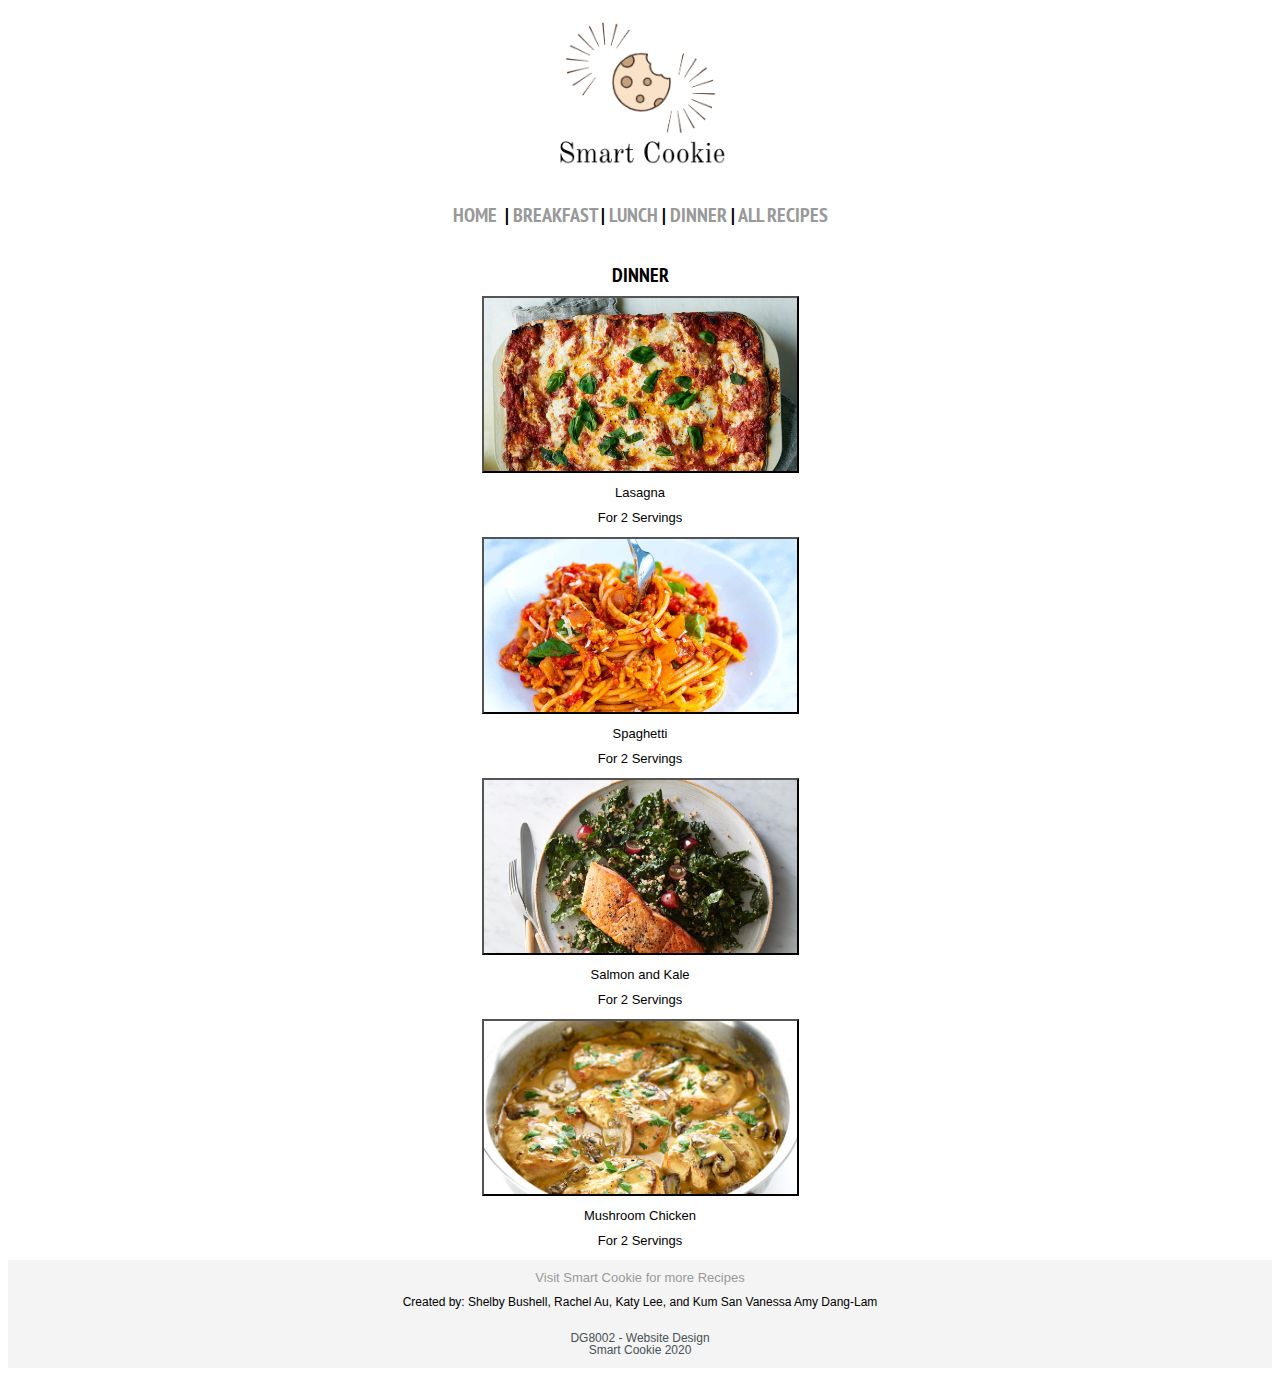
<file: dinner.html>
<!DOCTYPE html>
<html>
<HEAD>
	<title>Smart Cookie</title>
	<meta charset="utf-8">
	<meta name="viewport" content="width=device-width, initial-scale=1.0">
	<!-- <meta charset="utf-8"> -->
	<link href="style.css" rel="stylesheet" type="text/css">
	<link rel="preconnect" href="https://fonts.gstatic.com">
	<link href="https://fonts.googleapis.com/css2?family=Montserrat:wght@800&family=PT+Sans+Narrow&display=swap" rel="stylesheet">
</HEAD>

<body>
	<div class="front_page">

		<div class="header" id="header">
			<!-- -----INTERACTIVE HEADER GOES BACK TO HOME PAGE----- -->
			<a href="index.html" style="text-decoration: none;"> 
			<center>
				<img src="images/logo.png" width="200">
			</center>
		</a><br>

		<div class="navbar">
			<center>
			<h1>
			<!-- -------HOME------- -->
			<a href="index.html">Home</a> &nbsp|
			<!-- ------BREAKFAST------ -->
			<a href="breakfast.html">Breakfast</a>&nbsp|
			<!-- ------LUNCH------ -->
			<a href="lunch.html">Lunch</a>&nbsp|
			<!-- ------DINNER------- -->
			<a href="dinner.html">Dinner</a>&nbsp|
			<!-- ------ALL------- -->
			<a href="AllRecipes.html">All Recipes</a>
		</center><br>
			</h1>
		</div>
	</div>
<!-- -------------DIFFERENT ON EACH PAGE------------ -->
<!-- -------------------DINNER PAGE-------------------- -->
<center>
<h1> DINNER </h1>
	
	<div>
		<button onclick="on('overlay1')" id="lasagna" style="background-image: url(images/lasagna.jpg); background-size:100%; width:317px; height:177px"></button>
		<p>Lasagna</p>
		<p>For 2 Servings</p>
	</div>

	<div id="overlay1" onclick="off('overlay1')">
  		<div id="textlasagna">
  			<h3>Lasagna</h3>

			<iframe width="560" height="315" src="https://www.youtube.com/embed/Yd_gvFUaji4" frameborder="0" allow="accelerometer; autoplay; clipboard-write; encrypted-media; gyroscope; picture-in-picture" allowfullscreen></iframe>

			<h4>Ingredients</h4>

			<ul>
				<li>Extra virgin olive oil</li>
				<li>1 pound lean ground beef chuck</li>
				<li>1/2 onion, diced</li>
				<li>1/2 large bell pepper (green, red, or yellow), diced</li>
				<li>2 cloves garlic, minced</li>
				<li>1 28-oz can of good quality tomato sauce</li>
				<li>3 oz tomato paste</li>
				<li>1 14-oz can of crushed tomatoes</li>
				<li>2 Tbsp chopped fresh oregano, or 2 tsp dried oregano</li>
				<li>1/4 cup chopped fresh parsley, packed</li>
				<li>1 Tbsp Italian seasoning</li>
				<li>Pinch of garlic powder and/or garlic salt</li>
				<li>1 Tbsp red or white wine vinegar</li>
				<li>1 Tbsp sugar (optional)</li>
				<li>Salt</li>
				<li>1/2 lb dry lasagna noodles</li>
				<li>15 oz Ricotta cheese</li>
				<li>24 oz mozarella cheese, grated or sliced</li>
				<li>4 oz freshly grated parmesan cheese</li>
			</ul>
			
			<h4>Preparation</h4>

			<ol>
				<li>Put a large pot of salted water (1 Tbsp salt for every 2 quarts of water) on the stovetop on high heat. It can take a while for a large pot to come to a boil (this will be your pasta water), so prepare the sauce in the next steps while the water is heating.</li>
				<li>In a large skillet heat 2 tsp of olive oil on medium high heat. Add the ground beef and cook until it is lightly browned on all sides.</li>
				<li>Remove the beef with a slotted spoon to a bowl. Drain off all but 1 Tbsp of fat.</li>
				<li>Add the diced bell pepper and onions to skillet. Cook for 4-5 minutes, until the onions are translucent and the peppers softened. Add the minced garlic and cook half a minute more.</li>
				<li>Return the browned ground beef to the pan. Stir to combine. Reduce the heat to low and cook for anothre five minutes.</li>
				<li>Transfer the beef mixture to a medium sized pot. Add the crushed tomatoes, tomato sauce, and tomato paste to the pot.</li>
				<li>Add the parsley, oregano, and Italian seasonings, adjusting the amounts to taste. Sprinkle with garlic powder and/or garlic salt, to taste.</li>
				<li>Sprinkle with red or white wine vinegar. Stir in sugar, tasting after each addition, to taste.</li>
				<li>Add salt to taste, remembering that you will later be adding parmesan, which is salty.</li>
				<li>Bring the sauce to a simmer and then lower the heat to maintain a low simmer. Cook for 15-45 minutes, stirring often. Scrame the bottom of the pot every few minutes so nothing sticks to the bottom and scorches.</li>
				<li>Remove the sauce from heat.</li>
				<li>By now the salted water you started heating should be boiling. Add the dry lasagna noodles and cook them to al dente, per package instructions.</li>
				<li>Stir often to prevent from sticking. Make sure that water remains at a full roiling boil during the entire cooking to prevent noodles from sticking.</li>
				<li>When ready, drain in a colander and rinse with cool water, gently separating any noodles that may be sticking together.</li>
				<li>Spread a little olive oil on a large rimmed baking sheet and lay out the cooked noodles on this sheet, turning them over so that they get coated with a little of the olive oil. This will prevent them from sticking together. </li>
				<li>Heat oven to 375&#176;F</li>
				<li>In a 9x13-inch casserole or lasagna dish, ladle a cup of sauce and spread it over the bottom of the dish. Arrange one layer of lasagna noodles lengthwise over the sauce. Ladle a third of the remaining sauce over the noodles.</li>
				<li>Sprinkle a layer of a third of the grated mozzarella on top of the lasagna sauce. Add half of the ricotta cheese, by placing cheese dollops every couple inches. Sprinkle half the grated parmesan cheese over top of the ricotta cheese.</li>
				<li>Apply second layer of noodles, top it with half of the remaining cheese. Add half of the remaining mozzarella, the remaining ricotta cheese, and another layer of parmesan.</li>
				<li>Finish with another layer of noodles. Spread the remaining sauce over the top layer of noodles and sprinkle with the remaining mozzarella cheese.</li>
				<li>Cover the lasagna pan with aluminum foil, tented slightly so it doesn't touch the noodles or sauce. Bake at 375&#176;F for 45 minutes. Uncover in the last 10 minutes if you like more of a crusty top or edges.</li>
				<li>Allow the lasagna to coil at least 15 minutes before serving. Leftovers will keep for about 5 days. May be reheated in convential oven or microwave. Leave aluminum tent on for storage.
				<li>Enjoy!</li>
			</ol>

  		</div>
	</div>

	

	<div>
		<button onclick="on('overlay2')" id= "spaghetti" style="background-image: url(images/spaghetti.jpg); background-size:100%; width:317px; height:177px"></button>
		<p>Spaghetti</p>
		<p>For 2 Servings</p>
	</div>

	<div id="overlay2" onclick="off('overlay2')">
  		<div id="textspaghetti">
  			<h3>Spaghetti and Meatballs</h3>

			<iframe width="560" height="315" src="https://www.youtube.com/embed/gIe2CJYwkj8" frameborder="0" allow="accelerometer; autoplay; clipboard-write; encrypted-media; gyroscope; picture-in-picture" allowfullscreen></iframe>

			<h4>Ingredients</h4>

			Marinara Sauce
			<ul>
				<li>1/4 cup olive oil</li>
				<li>2 large yellow onions, chopped</li>
				<li>10 cloves garlic, minced</li>
				<li>Kosher salt, to taste</li>
				<li>Pepper, to taste</li>
				<li>1/2 tsp red pepper flakes</li>
				<li>12 oz tomato paste</li>
				<li>55 oz crushed tomato</li>
				<li>1 Tbsp dried basil</li>
				<li>1 Tbsp dried oregano</li>
				<li>1 Tbsp dried parsley</li>
			</ul>

			Meatballs
			<ul>
				<li>1 lb ground beef</li>
				<li>1 lb ground pork</li>
				<li>1 cup bread crumbs</li>
				<li>1/2 cup ricotta cheese</li>
				<li>1/4 cup fresh parsley, chopped</li>
				<li>2 large eggs, beaten</li>
				<li>1/2 cup grated parmesan cheese</li>
				<li>1/4 cup milk</li>
				<li>kosher salt, to taste</li>
				<li>black pepper, to taste</li>
			</ul>

			For Serving
			<ul>
				<li>1 lb dried spaghetti</li>
				<li>Fresh basil, chopped</li>
				<li>Grated parmesan cheese, fresh</li>
			</ul>
			
			<h4>Preparation</h4>

			<ol>
				<li>Preheat the oven to 425&#176;F. Set a wire rack over a baking sheet and grease with nonstick spray.</li>
				<li>Make the marinara sauce: heat the olive oil in a large saucepan over medium heat. Add the onions and garlic and season with salt, pepper, and the red pepper flakes. Cook until soft and caramelized, about 15 minutes.</li>
				<li>Set aside 1/3 cup of the cooked onions and garlic for the meatballs and let cool.</li>
				<li>Stir the tomato paste into the onions and cook until browned and aromatic, 3-5 minutes.</li>
				<li>Add the crushed tomatoes, dried basil, dried oregano, and dried parsley. Stir together and bring to a boil. Reduce the heat to low, cover, and simmer for at least 30 minutes.</li>
				<li>Make the meatballs: in a large bowl, combine the ground beef, ground pork, reserved onion and garlic mixture, bread crumbs, ricotta, parsley, eggs, parmesan, milk, salt, and pepper. Mix with your hands until well combined.</li>
				<li>Shape about 2 ounces of meat at a time into balls and set on the prepared wire rack.</li>
				<li>Bake the meatballs for about 20 minutes, until the outsides are browned and the centers are tender and juicy and reach about 155&#176;F.</li>
				<li>Bring a large pot of water to boil and add a genrous pinch of salt. Cook the pasta according to the package instructions, 7-10 minutes, until al dente. Stir occasionally to keep the noodles from sticking together.</li>
				<li>Drain the pasta and add it directly to the simmering marinara sauce. Reserve some pasta water, in case you need it to loosen the sauce. Stir the pasta into the sauce until fully coated.</li>
				<li>Add the pasta to serving bowls, top with the meatballs, and garnish with parmesan, fresh basil, and cracked pepper.</li>
				<li>Enjoy!</li>
			</ol>

  		</div>
	</div>

	

	<div>
		<button onclick="on('overlay3')" id="salmon" style="background-image: url(images/salmon.jpeg); background-size:100%; width:317px; height:177px"></button>
		<p>Salmon and Kale</p>
		<p>For 2 Servings</p>
	</div>

	<div id="overlay3" onclick="off('overlay3')">
  		<div id="textsalmon">
  			<h3>Salmon and Kale</h3>

		<iframe width="560" height="315" src="https://www.youtube.com/embed/lVWOStELvsI" frameborder="0" allow="accelerometer; autoplay; clipboard-write; encrypted-media; gyroscope; picture-in-picture" allowfullscreen></iframe>

		<h4>Ingredients</h4>

		<ul>
			<li>Four 5-oz centre-cut salmon fillets (about 1 inch thick)</li>
			<li>3 Tbsp fresh lemon juice</li>
			<li>3 Tbsp olive oil</li>
			<li>Kosher salt</li>
			<li>1 bunch kale, ribs removed, leaves very thinly sliced (about 6 cups)</li>
			<li>1/4 cup dates</li>
			<li>1 honeycrisp apple</li>
			<li>1/4 cup finely grated pecorino</li>
			<li>3 Tbsp toasted slivered almonds</li>
			<li>Freshly ground black pepper</li>
		</ul>
		
		<h4>Preparation</h4>

		<ol>
			<li>Bring the salmon to room temperature 10 minutes before cooking.</li>
			<li>Meanwhile, whisk together the lemon juice, 2 Tbsp of the olive oil, and 1/4 tsp of salt in a large bowl. Add the kale, toss to coat, and let stand 10 minutes..</li>
			<li>While the kale stands, cut the dates into thin slivers and the apple into matchsticks. Add the dates, apples, cheese and almonds to the kale. Season with pepper, toss well and set aside.</li>
			<li>Sprinkle the salmon all over with 1/2 tsp salt and some pepper. Heat the remaining 1 Tbsp oil in a large nonstick skillet over medium-low heat. Raise the heat to medium-high. Place the salmon skin-side up in the pan. Cook until golden brown on one side, about 4 minutes. Turn the fish over with a spatula, and cook until it feels firm to the touch, about 3 minutes more.</li>
			<li>Divide the salmon and salad evenly among four plates.</li>
			<li>Enjoy!</li>
		</ol>
  		</div>
	</div>

	

	<div>
		<button onclick="on('overlay4')" id= "chicken" style="background-image: url(images/chicken.jpg); background-size:100%; width:317px; height:177px"></button>
		<p>Mushroom Chicken</p>
		<p>For 2 Servings</p>
	</div>

	<div id="overlay4" onclick="off('overlay4')">
  		<div id="textchicken">
  			<h3>Mushroom Chicken</h3>

			<iframe width="560" height="315" src="https://www.youtube.com/embed/PKOpu2TBKMo" frameborder="0" allow="accelerometer; autoplay; clipboard-write; encrypted-media; gyroscope; picture-in-picture" allowfullscreen></iframe>

			<h4>Ingredients</h4>

			<ul>
				<li>1/2 lb mushrooms rinsed and patted dry</li>
				<li>1 lb chicken tenders</li>
				<li>1 1/2 teaspoon garlic salt to taste</li>
				<li>1 tablespoon butter </li>
				<li>1 tablespoon olive oil</li>
				<li>1/4 cup chopped fresh dill</li>
				<li>1/4 cup chopped fresh parsley</li>
				<li>1/4 cup chopped green onion</li>
				<li>2 garlic cloves, minced</li>
				<li>3/4 cup heavy whipping cream</li>

			</ul>

			<h4>Preparation</h4>

			<ol>
				<li>Mince garlic.</li>
				<li>Chop herbs.</li>
				<li>Thinly slice mushrooms.</li>
				<li>Heat a large heavy skillet over medium heat and add 1/2 Tbsp butter and 1/2 Tbsp oil. Once oil is hot, add thickly sliced mushrooms and season with 1/2 tsp garlic salt. Let mushrooms sizzle about 5 min, stirring occasionally until they are golden brown then remove to a plate.</li>
				<li>Season chicken all over with 1 tsp garlic salt. In the same pan over medium heat, add another 1/2 Tbsp butter and 1/2 Tbsp oil. Add chicken in a single layer and sauté about 2 min on each side or until just cooked through. </li>
				<li>Add minced garlic and sauté 1 minute, stirring frequently until garlic is fragrant. Add chopped dill, parsley, green onion to the pan and sauté/stir another 1 minute to soften herbs.</li>
				<li>Return mushrooms to the pan then stir in 3/4 cup heavy cream. Bring to a light boil and continue to cook 2 min until sauce is slightly thickened then remove from heat. Sauce will thicken more as it cools. Season with more garlic salt, to taste if needed.</li>
				<li>Enjoy!</li>
			</ol>
  		</div>
	</div>

</centre>
<!-- ----------JAVASCRIPT---------- -->
	<script type="text/javascript">
		function on(id) {
 	 		document.getElementById(id).style.display = "block";
		}

		function off(id) {
  			document.getElementById(id).style.display = "none";
		}

		var button1 = document.querySelector("#lasagna");
		button1.addEventListener("mouseover", changeText);
       	button1.addEventListener("mouseout", changeBack);

       	var button2 = document.querySelector("#spaghetti");
       	button2.addEventListener("mouseover", changeText);
       	button2.addEventListener("mouseout", changeBack);

       	var button3 = document.querySelector("#salmon");
       	button3.addEventListener("mouseover", changeText);
       	button3.addEventListener("mouseout", changeBack);

       	var button4 = document.querySelector("#chicken");
       	button4.addEventListener("mouseover", changeText);
       	button4.addEventListener("mouseout", changeBack);

       // ========== ADD TIME IN TEXT CONTENT==========

       	function changeText(){
       		if(this.id == "lasagna"){
       			this.textContent = "Time: 40 mins \r\n Cost: $13 \r\n Stars: 3/5";
      		}
      		else if(this.id == "spaghetti"){
      			this.textContent = "Time: 40 mins \r\n Cost: $12 \r\n Stars: 5/5";
      		}
      		else if(this.id == "salmon"){
      			this.textContent = "Time: 25 mins \r\n Cost: $15 \r\n Stars: 5/5";
      		}
      		else{
      			this.textContent = "Time: 45 mins \r\n Cost: $20 \r\n Stars: 3/5";
      		}
       	}

       function changeBack(){
       		if(this.id == "lasagna"){
       			this.textContent = "";
       		}
       		else if(this.id == "spaghetti"){
       			this.textContent = "";
       		}
       		else if(this.id == "salmon"){
       			this.textContent = "";
       		}
       		else{
       			this.textContent = "";
       		}
       }
	</script>


<!-- ----------------------FOOTER--------------------- -->
	<center>

		<footer id="main">
			<p class="footer">
			<br>
<a href="index.html" style="font-family: arial; font-size: 13px; text-align:center;">Visit Smart Cookie for more Recipes</a><br><br>
Created by: Shelby Bushell, Rachel Au, Katy Lee, and Kum San Vanessa Amy Dang-Lam<br>
			<br>
			</p>
			<p class="class_info">
			DG8002 - Website Design<br>
			Smart Cookie 2020<br><br>
			</p>
		</footer>
	</center>

</body>
</html>
</file>
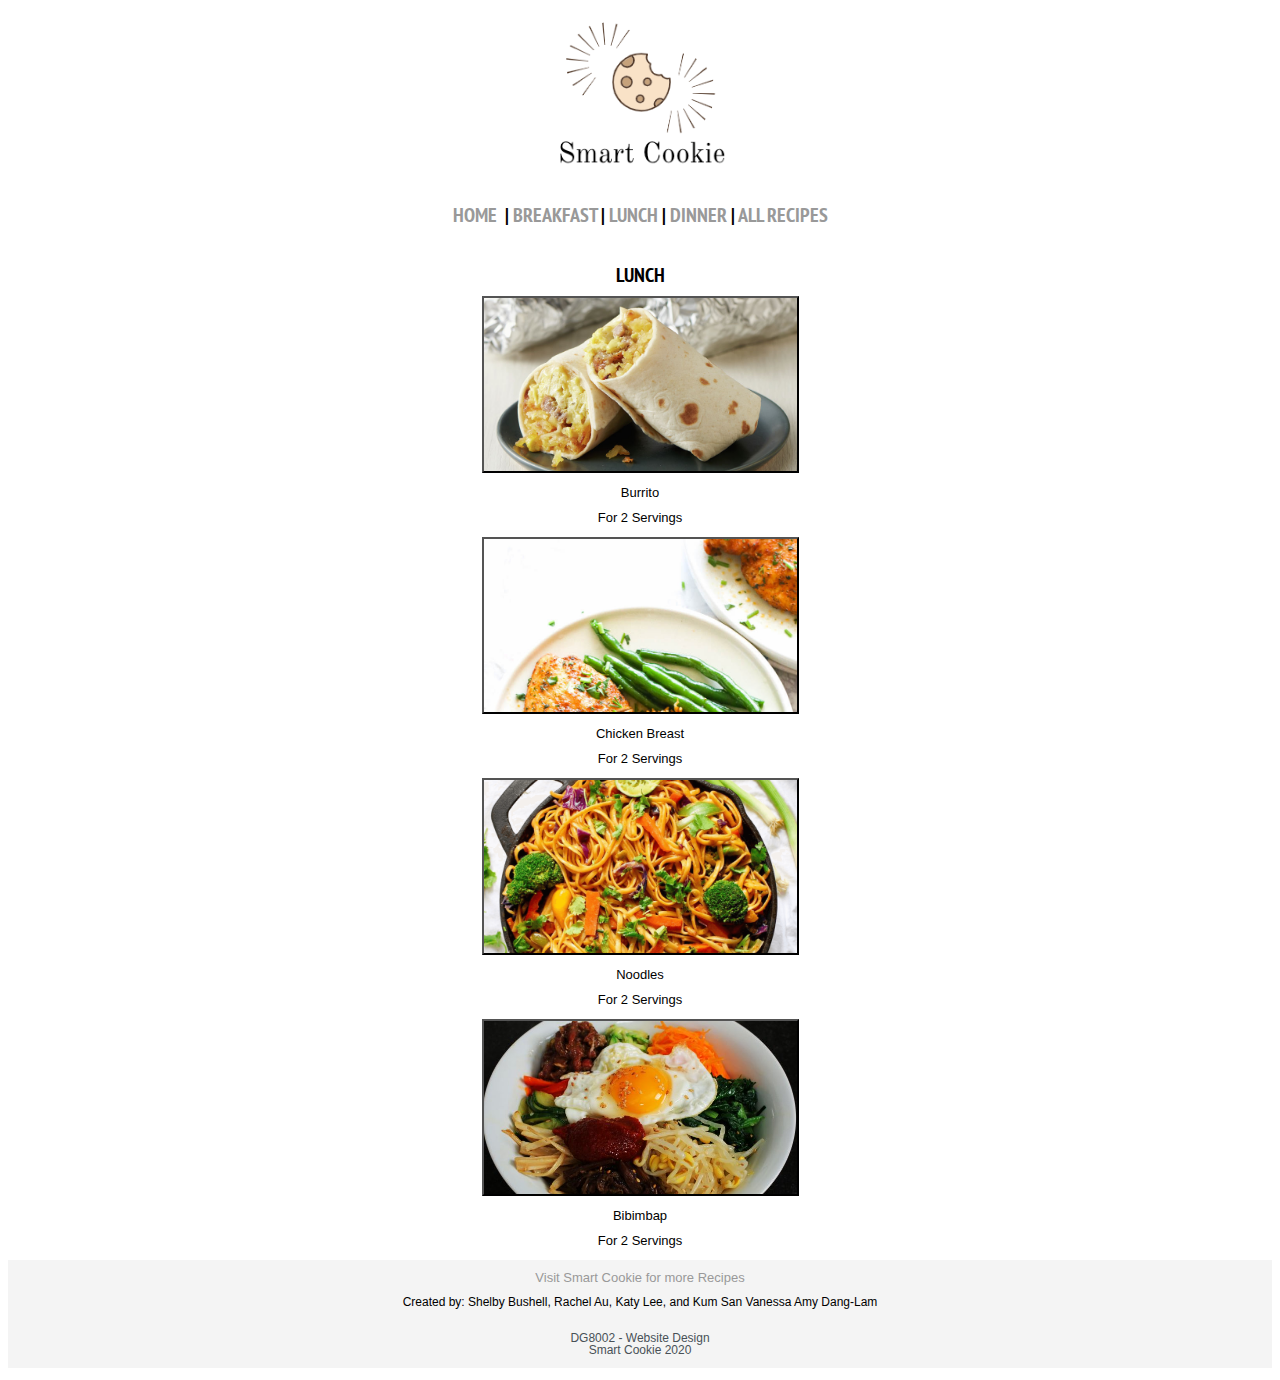
<file: lunch.html>
<!DOCTYPE html>
<html>
<HEAD>
	<title>Smart Cookie</title>
	<meta charset="utf-8">
	<meta name="viewport" content="width=device-width, initial-scale=1.0">
	<link href="style.css" rel="stylesheet" type="text/css">
	<link rel="preconnect" href="https://fonts.gstatic.com">
	<link href="https://fonts.googleapis.com/css2?family=Montserrat:wght@800&family=PT+Sans+Narrow&display=swap" rel="stylesheet">
</HEAD>

<body>
	<div class="front_page">

		<div class="header" id="header">
			<!-- -----INTERACTIVE HEADER GOES BACK TO HOME PAGE----- -->
			<a href="index.html" style="text-decoration: none;"> 
			<center>
				<img src="images/logo.png" width="200">
			</center>
		</a><br>

		<div class="navbar">
			<center>
			<h1>
			<!-- -------HOME------- -->
			<a href="index.html">Home</a> &nbsp|
			<!-- ------BREAKFAST------ -->
			<a href="breakfast.html">Breakfast</a>&nbsp|
			<!-- ------LUNCH------ -->
			<a href="lunch.html">Lunch</a>&nbsp|
			<!-- ------DINNER------- -->
			<a href="dinner.html">Dinner</a>&nbsp|
			<!-- ------ALL------- -->
			<a href="AllRecipes.html">All Recipes</a>
		</center><br>
			</h1>
		</div>
	</div>

<!-- -------------DIFFERENT ON EACH PAGE------------ -->
<!-- -------------------LUNCH PAGE-------------------- -->
<center>
<h1> LUNCH </h1>
<!--BURRITOS OVERLAY 1-->
	<div>
		<button onclick="on('overlay1')" id="burrito" style="background-image: url(images/burrito.jpg); background-size:100%; width:317px; height:177px"></button>
		<p>Burrito</p>
		<p>For 2 Servings</p>
	</div>

	<div id="overlay1" onclick="off('overlay1')">
			<div id="textburrito">
  		<h3>Bean Burrito</h3>
		<iframe width="560" height="315" src="https://www.youtube.com/embed/7h70U1m5hFg" frameborder="0" allow="accelerometer; autoplay; clipboard-write; encrypted-media; gyroscope; picture-in-picture" allowfullscreen></iframe>
		<h4>Ingredients</h4>
		<ul>
			<li>1 tbsp canola oil</li>
			<li>1 garlic clove, minced</li>
			<li>1/2 tsp chipotle chile powder</li>
			<li>1/4 tsp salt</li>
			<li>1/3 cup water</li>
			<li>1 can of organic black beans, drained</li>
			<li>3 tbsp refrigerated fresh salsa</li>
			<li>6 reduced-fat flour tortillas</li>
			<li>1 cup preshredded reduced-fat cheese</li>
			<li>1 cup chopped plum tomato</li>
			<li>2 cups shredded romaine lettuce</li>
			<li>6 tbsp thinly sliced green onions</li>
			<li>6 tbsp light sour cream</li>
		</ul>
		<h4>Preparation</h4>
		<ol>
			<li>Heat oil in a large nonstick skillet over medium heat</li>
			<li>Add garlic to pan; cook 1 minute, stirring frequently</li>
			<li>Stir in chile powder and salt; cook 30 seconds, stirring constantly</li>
			<li>Stir in 1/3 cup water and beans, bring to a boil</li>
			<li>Reduce heat, and simmer 10 minutes</li>
			<li>Remove from heat; stir in salsa, partially mash bean mixture with a fork</li>
			<li>Warm tortillas according to package directions, spoon about 1/3 cup bean mixture into centre of each tortilla</li>
			<li>Top each serving with about 2 1/2 tbsp of cheese, 1/4 cup tomato, 1/4 cup lettuce, 1 tbsp onions, and 1 tbsp sour cream</li>
			<li>Roll up the burrito and serve!</li>
		</ol>
	</div>
	</div>

		
<!-- CHICKEN BREAST OVERLAY2 --> 
	<div>
		<button onclick="on('overlay2')" id="chickenbreast" style="background-image: url(images/chickenbreast.jpg); background-size:100%; width:317px; height:177px"></button>
		<p>Chicken Breast</p>
		<p>For 2 Servings</p>
	</div>

	<div id="overlay2" onclick="off('overlay2')">
			<div id="textchickenbreast">
		<h3>Baked Chicken Breast</h3>

		<iframe width="560" height="315" src="https://www.youtube.com/embed/K84FC33mNxQ" frameborder="0" allow="accelerometer; autoplay; clipboard-write; encrypted-media; gyroscope; picture-in-picture" allowfullscreen></iframe>

		<h4>Ingredients</h4>

		<ul>
			<li>4 chicken breasts</li>
			<li>2 tsp olive oil</li>
		</ul>

		Seasoning
		<ul>
			<li>1 1/2 Tbsp brown sugar</li>
			<li>1 tsp paprika</li>
			<li>1 tsp dried oregano or thyme</li>
			<li>1/4 tsp garlic powder</li>
			<li>1/2 tsp each salt and pepper</li>
		</ul>
		Garnish (Optional)
		<ul>
			<li>Finely chopped parsley</li>
		</ul>

		<h4>Preparation</h4>

		<ol>
			<li>Preheat oven to 425&#176;.</li>
			<li>Pound chicken to 1.5cm at the thickest part - using a rolling pin, meat mallet, or even your fist.</li>
			<li>Mix seasoning.</li>
			<li>Line tray with foil and parchment paper. Place chicken upside down on tray. Drizzle chicken with about 1 tsp oil. Rub over with fingers. Sprinkle with seasoning.</li>
			<li>Flip chicken. Drizzle with 1 tsp oil, rub with fingers, sprinkle with seasoning, covering as much of the surface as you can.</li>
			<li>Bake 18 minutes, or until surface is golden or internal temperature is 165&#176;.</li>
			<li>Remove from oven and immediately transfer chicken to serving plates.</li>
			<li>Wait 3-5 minutes before serving, garnish with freshly chopped parsley if desired.</li>
			<li>Enjoy!</li>
		</ol>
	</div>
	</div>

	
<!-- NOODLES OVERLAY3 --> 
<div>
		<button onclick="on('overlay3')" id="noodles" style="background-image: url(images/noodles.png); background-size:100%; width:317px; height:177px"></button>
		<p>Noodles</p>
		<p>For 2 Servings</p>
	</div>

	<div id="overlay3" onclick="off('overlay3')">
			<div id="textnoodles">
<h3>Noodles</h3>

		<iframe width="560" height="315" src="https://www.youtube.com/embed/jrrw7gz2oUU" frameborder="0" allow="accelerometer; autoplay; clipboard-write; encrypted-media; gyroscope; picture-in-picture" allowfullscreen></iframe>

		<h4>Ingredients</h4>

		<ul>
			<li>2 Tbsp vegetable oil</li>
			<li>5 cloves garlic, minced</li>
			<li>4 spring onions, divided</li>
			<li>2 carrots, cut into matchsticks</li>
			<li>1 cup snap peas</li>
			<li>2 Tbsp brown sugar</li>
			<li>3 Tbsp soy sauce</li>
			<li>9 oz dried rice noodles, cooked</li>
		</ul>
		
		<h4>Preparation</h4>

		<ol>
			<li>Heat the oil in a skillet over medium heat. Add the garlic and 3 spring onions and cook for 2 minutes.</li>
			<li>Add the carrots and peas, before stirring in the brown sugar and soy sauce..</li>
			<li>Add the noodles and miz together for another couple of minutes.</li>
			<li>Season with salt and pepper, then slice the remaining spring onion and top to serve.</li>
			<li>Enjoy!</li>
		</ol>
	</div>
</div>
		
	
<!-- BIBIMBAP OVERLAY4 --> 
<div>
		<button onclick="on('overlay4')" id="bibimbap" style="background-image: url(images/bibimbap.jpg); background-size:100%; width:317px; height:177px"></button>
		<p>Bibimbap</p>
		<p>For 2 Servings</p>
	</div>

	<div id="overlay4" onclick="off('overlay4')">
			<div id="textbibimbap">
<h3>Bibimbap</h3>

		<iframe width="560" height="315" src="https://www.youtube.com/embed/kt8ydA48NiA" frameborder="0" allow="accelerometer; autoplay; clipboard-write; encrypted-media; gyroscope; picture-in-picture" allowfullscreen></iframe>

		<h4>Ingredients</h4>

		Meat and Meat Sauce
		<ul>
			<li>100g beef mince (or other cuts)</li>
			<li>1 Tbsp of soy sauce</li>
			<li>1 Tbsp of sesame oil</li>
			<li>1 tsp sugar</li>
			<li>1/4 tsp minced garlic</li>
		</ul>

		Vegetables and Other
		<ul>
			<li>250g mildly seasoned spinach</li>
			<li>350g mildly seasoned bean sprouts</li>
			<li>100g shiitake mushroom</li>
			<li>120g carrots</li>
			<li>1/2 tsp fine sea salt</li>
			<li>3-4 serving portions of steamed rice</li>
			<li>3 or 4 eggs</li>
			<li>Cooking oil</li>
			<li>Korean seasoned seaweed</li>
		</ul>

		Bibimbap Sauce
		<ul>
			<li>2 Tbsp gochujang</li>
			<li>1 Tbsp sesame oil</li>
			<li>1 Tbsp sugar</li>
			<li>1 Tbsp water</li>
			<li>1 Tbsp roasted sesame seeds</li>
			<li>1 tsp vinegar</li>
			<li>1 tsp minced garlic</li>
		</ul>

		<h4>Preparation</h4>

		<ol>
			<li>For meat, mix the beef mince with the meat sauce listed above. Marinate the meat for about 30 mins while you are working on other ingredients to enhance the flavour. Add some cooking oil into a wok and cook the meat on medium high to high heat. It takes about 3-5 minutes to thoroughly cook it.</li>
			<li>Mix the bibimbap sauce ingrecients in a bowl.</li>
			<li>Rinse, peel and julienne the carrots. Add some cooking oil and 1/4 tsp of fine sea salt in a wok and cook the mushrooms on medium high ot high heat until they are all cooked.</li>
			<li>Make fried eggs (however you prefer).</li>
			<li>Put the rice into a bowl and add the meat, assorted vegetables, seasoned seaweed, Bibimbap sauce, and the egg on top of the rice. Serve it.</li>
			<li>Mix the ingredients well in the bowl.</li>
			<li>Enjoy!</li>
		</ol>
	</div>
</div>

<!-- ----------JAVASCRIPT---------- -->
	<script type="text/javascript">
		function on(id) {
 	 		document.getElementById(id).style.display = "block";
		}

		function off(id) {
  			document.getElementById(id).style.display = "none";
		}

		var button1 = document.querySelector("#burrito");
		button1.addEventListener("mouseover", changeText);
       	button1.addEventListener("mouseout", changeBack);

       	var button2 = document.querySelector("#chickenbreast");
       	button2.addEventListener("mouseover", changeText);
       	button2.addEventListener("mouseout", changeBack);

       	var button3 = document.querySelector("#noodles");
       	button3.addEventListener("mouseover", changeText);
       	button3.addEventListener("mouseout", changeBack);

       	var button4 = document.querySelector("#bibimbap");
       	button4.addEventListener("mouseover", changeText);
       	button4.addEventListener("mouseout", changeBack);

       // ========== ADD TIME IN TEXT CONTENT==========

       	function changeText(){
       		if(this.id == "burrito"){
       			this.textContent = "Time: 20 mins \r\n Cost: $5 \r\n Stars: 4/5";
      		}
      		else if(this.id == "chickenbreast"){
      			this.textContent = "Time: 35 mins \r\n Cost: $12 \r\n Stars: 4/5";
      		}
      		else if(this.id == "noodles"){
      			this.textContent = "Time: 10 mins \r\n Cost: $2 \r\n Stars: 2/5";
      		}
      		else{
      			this.textContent = "Time: 30 mins \r\n Cost: $7 \r\n Stars: 5/5";
      		}
       	}

       function changeBack(){
       		if(this.id == "burrito"){
       			this.textContent = "";
       		}
       		else if(this.id == "chickenbreast"){
       			this.textContent = "";
       		}
       		else if(this.id == "noodles"){
       			this.textContent = "";
       		}
       		else{
       			this.textContent = "";
       		}
       }
	</script>


<!-- ----------------------FOOTER--------------------- -->
	<center>

		<footer id="main">
			<p class="footer">
			<br>
<a href="index.html" style="font-family: arial; font-size: 13px; text-align:center;">Visit Smart Cookie for more Recipes</a><br><br>
Created by: Shelby Bushell, Rachel Au, Katy Lee, and Kum San Vanessa Amy Dang-Lam<br>
			<br>
			</p>
			<p class="class_info">
			DG8002 - Website Design<br>
			Smart Cookie 2020<br><br>
			</p>
		</footer>
	</center>

</body>
</html>
</file>
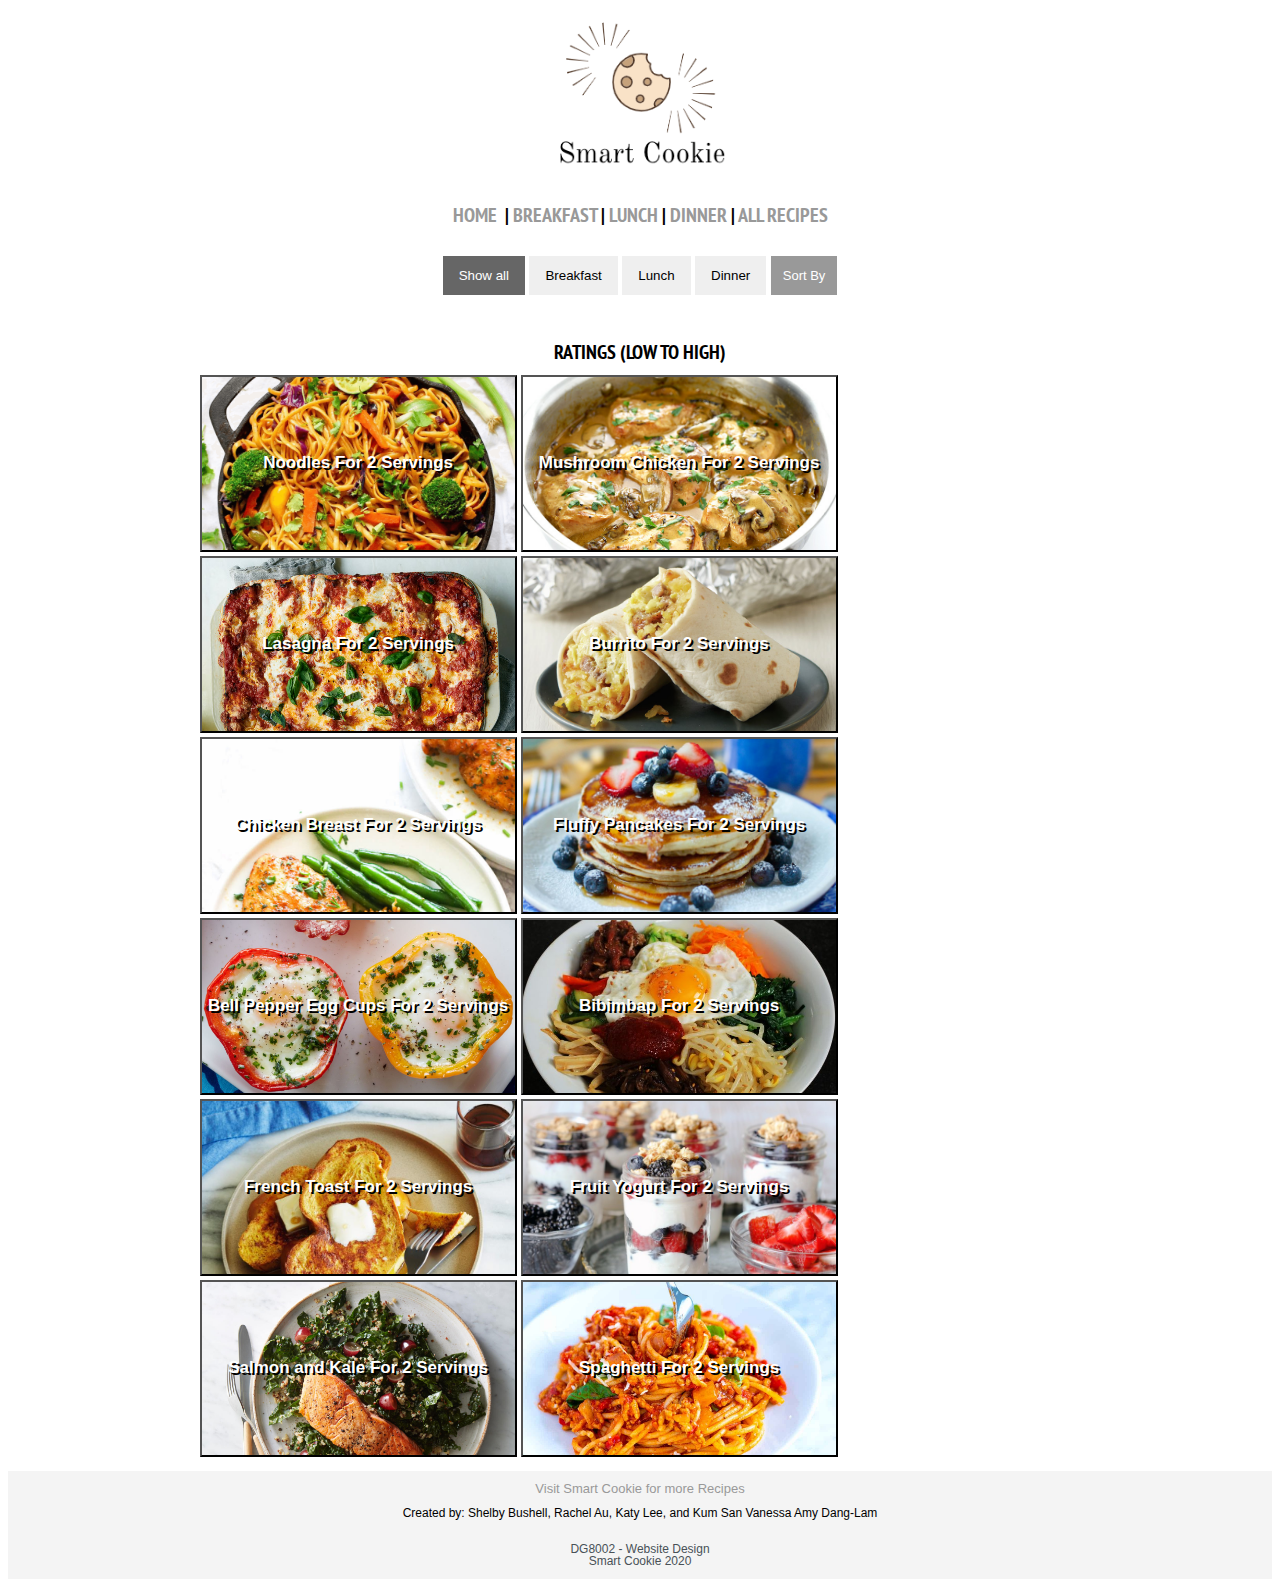
<file: rating.html>
<!-- -----------------SAME ON EVERY PAGE---------------- -->
<!DOCTYPE html>
<html>
<HEAD>
	<title>Smart Cookie</title>
	<meta charset="utf-8">
	<meta name="viewport" content="width=device-width, initial-scale=1.0">
	<link href="style.css" rel="stylesheet" type="text/css">
	<link rel="preconnect" href="https://fonts.gstatic.com">
	<link href="https://fonts.googleapis.com/css2?family=Montserrat:wght@800&family=PT+Sans+Narrow&display=swap" rel="stylesheet">
</HEAD>

<body>
	<div class="front_page">

		<div class="header" id="header">
			<!-- -----INTERACTIVE HEADER GOES BACK TO HOME PAGE----- -->
			<a href="index.html" style="text-decoration: none;"> 
			<center>
				<img src="images/logo.png" alt="" width="200">
			</center>
		</a><br>

		<div class="navbar"><center>
			<h1><!-- -------HOME------- -->
			<a href="index.html">Home</a> &nbsp|
			<!-- ------BREAKFAST------ -->
			<a href="breakfast.html">Breakfast</a>&nbsp|
			<!-- ------LUNCH------ -->
			<a href="lunch.html">Lunch</a>&nbsp|
			<!-- ------DINNER------- -->
			<a href="dinner.html">Dinner</a>&nbsp|
			<!-- ------ALL------- -->
			<a href="AllRecipes.html">All Recipes</a></center><br></h1>
		</div>
</div>

<!-- -------------DIFFERENT ON EACH PAGE------------ -->
<!-- -------------------ALL RECIPES PAGE-------------------- -->


	<center>
	<div imyBtnContainerd="">
  		<button class="btn active" onclick="filterSelection('all')"> Show all</button>
  		<button class="btn" onclick="filterSelection('breakfast')"> Breakfast</button>
  		<button class="btn" onclick="filterSelection('lunch')"> Lunch</button>
  		<button class="btn" onclick="filterSelection('dinner')"> Dinner</button>
	

	<div class="dropdown">
	  <button onclick="myFunction()" class="dropbtn">Sort By</button>
	  <div id="myDropdown" class="dropdown-content">
	  	<input type="text" placeholder="Search.." id="myInput" onkeyup="filterFunction()">
	    <a href="AllRecipes.html">A to Z</a>
	    <a href="time.html">Time</a>
	    <a href="cost.html">Cost</a>
	    <a href="rating.html">Rating</a>
	  </div>
	</div>
<br><br>
<center>
	<div class="container">

<h1> RATINGS (LOW TO HIGH) </h1> 

<!-- NOODLE -->
<!-- OVERLAY9 Time: 10, Cost: $2, Ratings 2/5-->
<div id="9">
		<div>
			<button onclick="on('overlay9')" class="filterDiv lunch" id="noodles" style="background-image: url(images/noodles.png); background-size:100%; width:317px; height:177px"> Noodles For 2 Servings </button>
		</div>

		<div id="overlay9" onclick="off('overlay9')">
			<div id="textnoodles">
			<h3>Noodles</h3>

			<iframe width="560" height="315" src="https://www.youtube.com/embed/jrrw7gz2oUU" frameborder="0" allow="accelerometer; autoplay; clipboard-write; encrypted-media; gyroscope; picture-in-picture" allowfullscreen></iframe>

			<h4>Ingredients</h4>

			<ul>
				<li>2 Tbsp vegetable oil</li>
				<li>5 cloves garlic, minced</li>
				<li>4 spring onions, divided</li>
				<li>2 carrots, cut into matchsticks</li>
				<li>1 cup snap peas</li>
				<li>2 Tbsp brown sugar</li>
				<li>3 Tbsp soy sauce</li>
				<li>9 oz dried rice noodles, cooked</li>
			</ul>
			
			<h4>Preparation</h4>

			<ol>
				<li>Heat the oil in a skillet over medium heat. Add the garlic and 3 spring onions and cook for 2 minutes.</li>
				<li>Add the carrots and peas, before stirring in the brown sugar and soy sauce..</li>
				<li>Add the noodles and miz together for another couple of minutes.</li>
				<li>Season with salt and pepper, then slice the remaining spring onion and top to serve.</li>
				<li>Enjoy!</li>
			</ol>
		</div>
		</div>
</div>


<!-- MUSHROOM CHICKEN -->
<!-- OVERLAY4 Time: 45, Cost: $20, Ratings 3/5-->
<div id="4">
		<div>
			<button onclick="on('overlay4')" class="filterDiv dinner" id= "chicken" style="background-image: url(images/chicken.jpg); background-size:100%; width:317px; height:177px"> Mushroom Chicken For 2 Servings </button>
		</div>

		<div id="overlay4" onclick="off('overlay4')">
	  		<div id="textchicken">
	  			<h3>Mushroom Chicken</h3>

				<iframe width="560" height="315" src="https://www.youtube.com/embed/PKOpu2TBKMo" frameborder="0" allow="accelerometer; autoplay; clipboard-write; encrypted-media; gyroscope; picture-in-picture" allowfullscreen></iframe>

				<h4>Ingredients</h4>
				<ul>
					<li>1/2 lb mushrooms rinsed and patted dry</li>
					<li>1 lb chicken tenders</li>
					<li>1 1/2 teaspoon garlic salt to taste</li>
					<li>1 tablespoon butter </li>
					<li>1 tablespoon olive oil</li>
					<li>1/4 cup chopped fresh dill</li>
					<li>1/4 cup chopped fresh parsley</li>
					<li>1/4 cup chopped green onion</li>
					<li>2 garlic cloves, minced</li>
					<li>3/4 cup heavy whipping cream</li>

				</ul>

				<h4>Preparation</h4>

				<ol>
					<li>Mince garlic.</li>
					<li>Chop herbs.</li>
					<li>Thinly slice mushrooms.</li>
					<li>Heat a large heavy skillet over medium heat and add 1/2 Tbsp butter and 1/2 Tbsp oil. Once oil is hot, add thickly sliced mushrooms and season with 1/2 tsp garlic salt. Let mushrooms sizzle about 5 min, stirring occasionally until they are golden brown then remove to a plate.</li>
					<li>Season chicken all over with 1 tsp garlic salt. In the same pan over medium heat, add another 1/2 Tbsp butter and 1/2 Tbsp oil. Add chicken in a single layer and sauté about 2 min on each side or until just cooked through. </li>
					<li>Add minced garlic and sauté 1 minute, stirring frequently until garlic is fragrant. Add chopped dill, parsley, green onion to the pan and sauté/stir another 1 minute to soften herbs.</li>
					<li>Return mushrooms to the pan then stir in 3/4 cup heavy cream. Bring to a light boil and continue to cook 2 min until sauce is slightly thickened then remove from heat. Sauce will thicken more as it cools. Season with more garlic salt, to taste if needed.</li>
					<li>Enjoy!</li>
				</ol>
	  		</div>
		</div>
</div>


<!-- LASAGNA -->
<!-- OVERLAY8 Time: 40, Cost: $13, Ratings 3/5-->
<div id="8">
		<div>
			<button onclick="on('overlay8')" class="filterDiv dinner" id="lasagna" style="background-image: url(images/lasagna.jpg); background-size:100%; width:317px; height:177px"> Lasagna For 2 Servings </button>
		</div>

		<div id="overlay8" onclick="off('overlay8')">
	  		<div id="textlasagna">
	  			<h3>Lasagna</h3>

				<iframe width="560" height="315" src="https://www.youtube.com/embed/Yd_gvFUaji4" frameborder="0" allow="accelerometer; autoplay; clipboard-write; encrypted-media; gyroscope; picture-in-picture" allowfullscreen></iframe>

				<h4>Ingredients</h4>

				<ul>
					<li>Extra virgin olive oil</li>
					<li>1 pound lean ground beef chuck</li>
					<li>1/2 onion, diced</li>
					<li>1/2 large bell pepper (green, red, or yellow), diced</li>
					<li>2 cloves garlic, minced</li>
					<li>1 28-oz can of good quality tomato sauce</li>
					<li>3 oz tomato paste</li>
					<li>1 14-oz can of crushed tomatoes</li>
					<li>2 Tbsp chopped fresh oregano, or 2 tsp dried oregano</li>
					<li>1/4 cup chopped fresh parsley, packed</li>
					<li>1 Tbsp Italian seasoning</li>
					<li>Pinch of garlic powder and/or garlic salt</li>
					<li>1 Tbsp red or white wine vinegar</li>
					<li>1 Tbsp sugar (optional)</li>
					<li>Salt</li>
					<li>1/2 lb dry lasagna noodles</li>
					<li>15 oz Ricotta cheese</li>
					<li>24 oz mozarella cheese, grated or sliced</li>
					<li>4 oz freshly grated parmesan cheese</li>
				</ul>
				
				<h4>Preparation</h4>

				<ol>
					<li>Put a large pot of salted water (1 Tbsp salt for every 2 quarts of water) on the stovetop on high heat. It can take a while for a large pot to come to a boil (this will be your pasta water), so prepare the sauce in the next steps while the water is heating.</li>
					<li>In a large skillet heat 2 tsp of olive oil on medium high heat. Add the ground beef and cook until it is lightly browned on all sides.</li>
					<li>Remove the beef with a slotted spoon to a bowl. Drain off all but 1 Tbsp of fat.</li>
					<li>Add the diced bell pepper and onions to skillet. Cook for 4-5 minutes, until the onions are translucent and the peppers softened. Add the minced garlic and cook half a minute more.</li>
					<li>Return the browned ground beef to the pan. Stir to combine. Reduce the heat to low and cook for anothre five minutes.</li>
					<li>Transfer the beef mixture to a medium sized pot. Add the crushed tomatoes, tomato sauce, and tomato paste to the pot.</li>
					<li>Add the parsley, oregano, and Italian seasonings, adjusting the amounts to taste. Sprinkle with garlic powder and/or garlic salt, to taste.</li>
					<li>Sprinkle with red or white wine vinegar. Stir in sugar, tasting after each addition, to taste.</li>
					<li>Add salt to taste, remembering that you will later be adding parmesan, which is salty.</li>
					<li>Bring the sauce to a simmer and then lower the heat to maintain a low simmer. Cook for 15-45 minutes, stirring often. Scrame the bottom of the pot every few minutes so nothing sticks to the bottom and scorches.</li>
					<li>Remove the sauce from heat.</li>
					<li>By now the salted water you started heating should be boiling. Add the dry lasagna noodles and cook them to al dente, per package instructions.</li>
					<li>Stir often to prevent from sticking. Make sure that water remains at a full roiling boil during the entire cooking to prevent noodles from sticking.</li>
					<li>When ready, drain in a colander and rinse with cool water, gently separating any noodles that may be sticking together.</li>
					<li>Spread a little olive oil on a large rimmed baking sheet and lay out the cooked noodles on this sheet, turning them over so that they get coated with a little of the olive oil. This will prevent them from sticking together. </li>
					<li>Heat oven to 375&#176;F</li>
					<li>In a 9x13-inch casserole or lasagna dish, ladle a cup of sauce and spread it over the bottom of the dish. Arrange one layer of lasagna noodles lengthwise over the sauce. Ladle a third of the remaining sauce over the noodles.</li>
					<li>Sprinkle a layer of a third of the grated mozzarella on top of the lasagna sauce. Add half of the ricotta cheese, by placing cheese dollops every couple inches. Sprinkle half the grated parmesan cheese over top of the ricotta cheese.</li>
					<li>Apply second layer of noodles, top it with half of the remaining cheese. Add half of the remaining mozzarella, the remaining ricotta cheese, and another layer of parmesan.</li>
					<li>Finish with another layer of noodles. Spread the remaining sauce over the top layer of noodles and sprinkle with the remaining mozzarella cheese.</li>
					<li>Cover the lasagna pan with aluminum foil, tented slightly so it doesn't touch the noodles or sauce. Bake at 375&#176;F for 45 minutes. Uncover in the last 10 minutes if you like more of a crusty top or edges.</li>
					<li>Allow the lasagna to coil at least 15 minutes before serving. Leftovers will keep for about 5 days. May be reheated in convential oven or microwave. Leave aluminum tent on for storage.</li>
					<li>Enjoy!</li>
				</ol>

	  		</div>
		</div>
</div>


<!-- BURRITO -->
<!-- OVERLAY1 Time: 20, Cost: $5, Ratings 4/5-->
<div id="1">		
		<div>
			<button onclick="on('overlay1')" class="filterDiv lunch" id="burrito" style="background-image: url(images/burrito.jpg); background-size:100%; width:317px; height:177px">Burrito For 2 Servings
			</button>

		</div>

		<div id="overlay1" onclick="off('overlay1')">
			<div id="textburrito">
	  		<h3>Bean Burrito</h3>
			<iframe width="560" height="315" src="https://www.youtube.com/embed/7h70U1m5hFg" frameborder="0" allow="accelerometer; autoplay; clipboard-write; encrypted-media; gyroscope; picture-in-picture" allowfullscreen></iframe>
			<h4>Ingredients</h4>
			<ul>
				<li>1 tbsp canola oil</li>
				<li>1 garlic clove, minced</li>
				<li>1/2 tsp chipotle chile powder</li>
				<li>1/4 tsp salt</li>
				<li>1/3 cup water</li>
				<li>1 can of organic black beans, drained</li>
				<li>3 tbsp refrigerated fresh salsa</li>
				<li>6 reduced-fat flour tortillas</li>
				<li>1 cup preshredded reduced-fat cheese</li>
				<li>1 cup chopped plum tomato</li>
				<li>2 cups shredded romaine lettuce</li>
				<li>6 tbsp thinly sliced green onions</li>
				<li>6 tbsp light sour cream</li>
			</ul>
			<h4>Preparation</h4>
			<ol>
				<li>Heat oil in a large nonstick skillet over medium heat</li>
				<li>Add garlic to pan; cook 1 minute, stirring frequently</li>
				<li>Stir in chile powder and salt; cook 30 seconds, stirring constantly</li>
				<li>Stir in 1/3 cup water and beans, bring to a boil</li>
				<li>Reduce heat, and simmer 10 minutes</li>
				<li>Remove from heat; stir in salsa, partially mash bean mixture with a fork</li>
				<li>Warm tortillas according to package directions, spoon about 1/3 cup bean mixture into centre of each tortilla</li>
				<li>Top each serving with about 2 1/2 tbsp of cheese, 1/4 cup tomato, 1/4 cup lettuce, 1 tbsp onions, and 1 tbsp sour cream</li>
				<li>Roll up the burrito and serve!</li>
			</ol>
		</div>
		</div>
</div>


<!-- CHICKEN BREAST -->
		<!-- OVERLAY5 Time: 35, Cost: $12, Ratings 4/5-->
<div id="5">
		<div>
			<button onclick="on('overlay5')" class="filterDiv lunch" id="chickenbreast" style="background-image: url(images/chickenbreast.jpg); background-size:100%; width:317px; height:177px"> Chicken Breast For 2 Servings </button>
		</div>

		<div id="overlay5" onclick="off('overlay5')">
			<div id="textchickenbreast">
			<h3>Baked Chicken Breast</h3>

			<iframe width="560" height="315" src="https://www.youtube.com/embed/K84FC33mNxQ" frameborder="0" allow="accelerometer; autoplay; clipboard-write; encrypted-media; gyroscope; picture-in-picture" allowfullscreen></iframe>

			<h4>Ingredients</h4>

			<ul>
				<li>4 chicken breasts</li>
				<li>2 tsp olive oil</li>
			</ul>

			Seasoning
			<ul>
				<li>1 1/2 Tbsp brown sugar</li>
				<li>1 tsp paprika</li>
				<li>1 tsp dried oregano or thyme</li>
				<li>1/4 tsp garlic powder</li>
				<li>1/2 tsp each salt and pepper</li>
			</ul>
			Garnish (Optional)
			<ul>
				<li>Finely chopped parsley</li>
			</ul>

			<h4>Preparation</h4>

			<ol>
				<li>Preheat oven to 425&#176;.</li>
				<li>Pound chicken to 1.5cm at the thickest part - using a rolling pin, meat mallet, or even your fist.</li>
				<li>Mix seasoning.</li>
				<li>Line tray with foil and parchment paper. Place chicken upside down on tray. Drizzle chicken with about 1 tsp oil. Rub over with fingers. Sprinkle with seasoning.</li>
				<li>Flip chicken. Drizzle with 1 tsp oil, rub with fingers, sprinkle with seasoning, covering as much of the surface as you can.</li>
				<li>Bake 18 minutes, or until surface is golden or internal temperature is 165&#176;.</li>
				<li>Remove from oven and immediately transfer chicken to serving plates.</li>
				<li>Wait 3-5 minutes before serving, garnish with freshly chopped parsley if desired.</li>
				<li>Enjoy!</li>
			</ol>
		</div>
		</div>	
</div>


<!-- PANCAKES -->
		<!-- OVERLAY10 Time: 20, Cost: $8, Ratings 4/5-->
<div id="10">
		<div>
			<button onclick="on('overlay10')"id="pan" class="filterDiv breakfast" style="background-image: url(images/pancakes.jpg); background-size:100%; width:317px; height:177px"> Fluffy Pancakes For 2 Servings </button>
		</div>

		<div id="overlay10" onclick="off('overlay10')">
	  		<div id="textpan">
	  			<h3>Pancakes</h3>

				<iframe width="560" height="315" src="https://www.youtube.com/embed/BPl7D20F2mE" frameborder="0" allow="accelerometer; autoplay; clipboard-write; encrypted-media; gyroscope; picture-in-picture" allowfullscreen></iframe>

				<h4>Ingredients</h4>

				<ul>
					<li>2 cups all-purpose flour</li>
					<li>2 Tbsp sugar</li>
					<li>1/2 tsp kosher salt</li>
					<li>1/2 tsp baking powder</li>
					<li>1/2 tsp baking soda</li>
					<li>2 cups buttermilk</li>
					<li>2 eggs</li>
					<li>3 Tbsp unsalted butter, melted</li>
					<li>1/2 tsp unsalted butter, plus more to serve</li>
					<li>maple syrup, to serve</li>
				</ul>
			
				<h4>Preparation</h4>

				<ol>
					<li>In a bowl, add the floud, sugar, salt, baking powder, and baking soda. Whisk to combine.</li>
					<li>In a bowl or measuring cup, whisk the buttermilk, eggs, and melted butter until smooth.</li>
					<li>Add the buttermilk mixture to the dry ingredients, gently incorporating with a spatula. Make sure not to overmix, as that will result in dense pancakes.</li>
					<li>Add the butter to a pan over medium low heat. Once the butter begins to bubble, add 1/3 cup of batter to the pan.</li>
					<li>Cook until the top side begins to bubble and the bottom is golden brown. Flip the pancake and cook until the underside is also golden brown. Repeat with the remaining batter. </li>
					<li>Enjoy!</li>
				</ol>

	  		</div>
		</div>
</div>


<!-- BELL PEPPER EGG CUPS -->
		<!-- OVERLAY2 Time: 25, Cost: $4, Ratings 5/5-->
<div id="2">
		<div>
			<button onclick="on('overlay2')" class="filterDiv breakfast" id= "bell" style="background-image: url(images/bellpeppereggs.jpg); background-size:100%; width:317px; height:177px">Bell Pepper Egg Cups For 2 Servings</button>
		</div>

		<div id="overlay2" onclick="off('overlay2')">
  			<div id="textbell">
  				<h3>Bell Pepper Egg Cups</h3>

				<iframe width="560" height="315" src="https://www.youtube.com/embed/_w2f6OXjsfk" frameborder="0" allow="accelerometer; autoplay; clipboard-write; encrypted-media; gyroscope; picture-in-picture" allowfullscreen></iframe>

				<h4>Ingredients</h4>

				<ul>
					<li>2 small multicolored bell peppers</li>
					<li>4 large eggs</li>
					<li>Kosher salt</li>
					<li>Freshly ground pepper</li>
					<li>Chopped fresh herbs</li>
				</ul>

				<h4>Preparation</h4>

				<ol>
					<li>Preheat oven to 350&#176;F.</li>
					<li>Slice bottom 2 inches from each pepper (in one piece) to form shallow cups. Reserve tops for another use.</li>
					<li>Put peppers on a baking sheet. Crack 1 egg into each pepper. Season with salt and pepper.</li>
					<li>Bake until whites are firm and yolks are still a little runny, about 25 minutes. Sprinkle with chopped fresh herbs of your choice.</li>
					<li>Enjoy!</li>
				</ol>

  			</div>
		</div>
</div>


<!-- BIBIMBAP -->
		<!-- OVERLAY3 Time: 30, Cost: $7, Ratings 5/5-->
<div id="3">
		<div>
			<button onclick="on('overlay3')" class="filterDiv lunch" id="bibimbap" style="background-image: url(images/bibimbap.jpg); background-size:100%; width:317px; height:177px">	Bibimbap For 2 Servings </button>
		</div>

		<div id="overlay3" onclick="off('overlay3')">
		<div id="textbibimbap">
			<h3>Bibimbap</h3>

			<iframe width="560" height="315" src="https://www.youtube.com/embed/kt8ydA48NiA" frameborder="0" allow="accelerometer; autoplay; clipboard-write; encrypted-media; gyroscope; picture-in-picture" allowfullscreen></iframe>

			<h4>Ingredients</h4>

			Meat and Meat Sauce
			<ul>
				<li>100g beef mince (or other cuts)</li>
				<li>1 Tbsp of soy sauce</li>
				<li>1 Tbsp of sesame oil</li>
				<li>1 tsp sugar</li>
				<li>1/4 tsp minced garlic</li>
			</ul>

			Vegetables and Other
			<ul>
				<li>250g mildly seasoned spinach</li>
				<li>350g mildly seasoned bean sprouts</li>
				<li>100g shiitake mushroom</li>
				<li>120g carrots</li>
				<li>1/2 tsp fine sea salt</li>
				<li>3-4 serving portions of steamed rice</li>
				<li>3 or 4 eggs</li>
				<li>Cooking oil</li>
				<li>Korean seasoned seaweed</li>
			</ul>

			Bibimbap Sauce
			<ul>
				<li>2 Tbsp gochujang</li>
				<li>1 Tbsp sesame oil</li>
				<li>1 Tbsp sugar</li>
				<li>1 Tbsp water</li>
				<li>1 Tbsp roasted sesame seeds</li>
				<li>1 tsp vinegar</li>
				<li>1 tsp minced garlic</li>
			</ul>

			<h4>Preparation</h4>

			<ol>
				<li>For meat, mix the beef mince with the meat sauce listed above. Marinate the meat for about 30 mins while you are working on other ingredients to enhance the flavour. Add some cooking oil into a wok and cook the meat on medium high to high heat. It takes about 3-5 minutes to thoroughly cook it.</li>
				<li>Mix the bibimbap sauce ingrecients in a bowl.</li>
				<li>Rinse, peel and julienne the carrots. Add some cooking oil and 1/4 tsp of fine sea salt in a wok and cook the mushrooms on medium high ot high heat until they are all cooked.</li>
				<li>Make fried eggs (however you prefer).</li>
				<li>Put the rice into a bowl and add the meat, assorted vegetables, seasoned seaweed, Bibimbap sauce, and the egg on top of the rice. Serve it.</li>
				<li>Mix the ingredients well in the bowl.</li>
				<li>Enjoy!</li>
			</ol>
		</div>
		</div>
</div>


<!-- FRENCH TOAST -->
<!-- OVERLAY6 Time: 15, Cost: $3, Ratings 5/5-->
<div id="6">
		<div>
			<button onclick="on('overlay6')" id="french" class="filterDiv breakfast" style="background-image: url(images/frenchtoast.jpeg); background-size:100%; width:317px; height:177px"> French Toast For 2 Servings </button>
		</div>

		<div id="overlay6" onclick="off('overlay6')">
  			<div id="textfrench">
  				<h3>French Toast</h3>

				<iframe width="560" height="315" src="https://www.youtube.com/embed/9hATdVf59sE" frameborder="0" allow="accelerometer; autoplay; clipboard-write; encrypted-media; gyroscope; picture-in-picture" allowfullscreen></iframe>

				<h4>Ingredients</h4>

			<ul>
				<li>3 slices bread</li>
				<li>2 eggs</li>
				<li>3 tablespoons sugar</li>
				<li>2 tablespoons powdered milk</li>
				<li>1 teaspoon vanilla essence</li>
				<li>2 tablespoon vegetable oil</li>
				<li>1 tablespoon butter</li>
			</ul>

				<h4>Preparation</h4>

				<ol>
					<li>Cut bread into halves and set aside.</li>
					<li>Crack eggs into a bowl and to them, add sugar, milk, vanilla essence and whisk.</li>
					<li>Heat vegetable oil and butter in a skillet on low heat. Once the butter is melted, dip bread slices in egg mixture and toast in the skillet until golden-brown.</li>
					<li>Serve with whipped cream, powdered sugar, and maple syrup.</li>
					<li>Enjoy!</li>
				</ol>

  			</div>
		</div>
</div>


<!-- FRUIT YOGURT -->
		<!-- OVERLAY7 Time: 5, Cost: $1, Ratings 5/5-->
<div id="7">
		<div>
			<button onclick="on('overlay7')" id= "fruit" class="filterDiv breakfast" style="background-image: url(images/fruityogurt.jpg); background-size:100%; width:317px; height:177px"> Fruit Yogurt For 2 Servings </button>
		</div>

		<div id="overlay7" onclick="off('overlay7')">
	  		<div id="textfruit">
	  			<h3>Fruit Yogurt</h3>

				<iframe width="560" height="315" src="https://www.youtube.com/embed/8jwFwVHTgZc" frameborder="0" allow="accelerometer; autoplay; clipboard-write; encrypted-media; gyroscope; picture-in-picture" allowfullscreen></iframe>

				<h4>Ingredients</h4>

				<ul>
					<li>3 cups vanilla nonfat yogurt</li>
					<li>1 cup fresh or defrosted strawberries in juice</li>
					<li>1 pint fresh blackberries, raspberries, or blueberries</li>
					<li>1 cup good quality granola</li>
				</ul>
			
				<h4>Preparation</h4>

				<ol>
					<li>Layer 1/3 cup vanilla yogurt into the bottom of each of 4 tall glasses.</li>
					<li>Combine defrosted strawberries and juice with fresh berries.</li>
					<li>Alternate layers of fruit and granola with yogurt until glasses are filled to the top.</li>
					<li>Serve parfaits immediately to keep granola crunchy.</li>
					<li>Enjoy!</li>
				</ol>
	  		</div>
		</div>
</div>


<!-- SALMON & KALE -->
		<!-- OVERLAY11 Time: 25, Cost: $15, Ratings 5/5-->
<div id="11">
		<div>
			<button onclick="on('overlay11')" class="filterDiv dinner" id="salmon" style="background-image: url(images/salmon.jpeg); background-size:100%; width:317px; height:177px"> Salmon and Kale For 2 Servings </button>
		</div>

		<div id="overlay11" onclick="off('overlay11')">
  			<div id="textsalmon">
  				<h3>Salmon and Kale</h3>

				<iframe width="560" height="315" src="https://www.youtube.com/embed/lVWOStELvsI" frameborder="0" allow="accelerometer; autoplay; clipboard-write; encrypted-media; gyroscope; picture-in-picture" allowfullscreen></iframe>

				<h4>Ingredients</h4>

				<ul>
					<li>Four 5-oz centre-cut salmon fillets (about 1 inch thick)</li>
					<li>3 Tbsp fresh lemon juice</li>
					<li>3 Tbsp olive oil</li>
					<li>Kosher salt</li>
					<li>1 bunch kale, ribs removed, leaves very thinly sliced (about 6 cups)</li>
					<li>1/4 cup dates</li>
					<li>1 honeycrisp apple</li>
					<li>1/4 cup finely grated pecorino</li>
					<li>3 Tbsp toasted slivered almonds</li>
					<li>Freshly ground black pepper</li>
				</ul>
				
				<h4>Preparation</h4>

				<ol>
					<li>Bring the salmon to room temperature 10 minutes before cooking.</li>
					<li>Meanwhile, whisk together the lemon juice, 2 Tbsp of the olive oil, and 1/4 tsp of salt in a large bowl. Add the kale, toss to coat, and let stand 10 minutes..</li>
					<li>While the kale stands, cut the dates into thin slivers and the apple into matchsticks. Add the dates, apples, cheese and almonds to the kale. Season with pepper, toss well and set aside.</li>
					<li>Sprinkle the salmon all over with 1/2 tsp salt and some pepper. Heat the remaining 1 Tbsp oil in a large nonstick skillet over medium-low heat. Raise the heat to medium-high. Place the salmon skin-side up in the pan. Cook until golden brown on one side, about 4 minutes. Turn the fish over with a spatula, and cook until it feels firm to the touch, about 3 minutes more.</li>
					<li>Divide the salmon and salad evenly among four plates.</li>
					<li>Enjoy!</li>
				</ol>
	  		</div>
		</div>
</div>


<!-- SPAGHETTI -->
		<!-- OVERLAY12 Time: 40, Cost: $12, Ratings 5/5 -->
<div id="12">
		<div>
			<button onclick="on('overlay12')" class="filterDiv dinner" id= "spaghetti" style="background-image: url(images/spaghetti.jpg); background-size:100%; width:317px; height:177px"> Spaghetti For 2 Servings </button>
		</div>

		<div id="overlay12" onclick="off('overlay12')">
  			<div id="textspaghetti">
	  			<h3>Spaghetti and Meatballs</h3>

				<iframe width="560" height="315" src="https://www.youtube.com/embed/gIe2CJYwkj8" frameborder="0" allow="accelerometer; autoplay; clipboard-write; encrypted-media; gyroscope; picture-in-picture" allowfullscreen></iframe>

				<h4>Ingredients</h4>

				Marinara Sauce
				<ul>
					<li>1/4 cup olive oil</li>
					<li>2 large yellow onions, chopped</li>
					<li>10 cloves garlic, minced</li>
					<li>Kosher salt, to taste</li>
					<li>Pepper, to taste</li>
					<li>1/2 tsp red pepper flakes</li>
					<li>12 oz tomato paste</li>
					<li>55 oz crushed tomato</li>
					<li>1 Tbsp dried basil</li>
					<li>1 Tbsp dried oregano</li>
					<li>1 Tbsp dried parsley</li>
				</ul>

				Meatballs
				<ul>
					<li>1 lb ground beef</li>
					<li>1 lb ground pork</li>
					<li>1 cup bread crumbs</li>
					<li>1/2 cup ricotta cheese</li>
					<li>1/4 cup fresh parsley, chopped</li>
					<li>2 large eggs, beaten</li>
					<li>1/2 cup grated parmesan cheese</li>
					<li>1/4 cup milk</li>
					<li>kosher salt, to taste</li>
					<li>black pepper, to taste</li>
				</ul>

				For Serving
				<ul>
					<li>1 lb dried spaghetti</li>
					<li>Fresh basil, chopped</li>
					<li>Grated parmesan cheese, fresh</li>
				</ul>
				
				<h4>Preparation</h4>

				<ol>
					<li>Preheat the oven to 425&#176;F. Set a wire rack over a baking sheet and grease with nonstick spray.</li>
					<li>Make the marinara sauce: heat the olive oil in a large saucepan over medium heat. Add the onions and garlic and season with salt, pepper, and the red pepper flakes. Cook until soft and caramelized, about 15 minutes.</li>
					<li>Set aside 1/3 cup of the cooked onions and garlic for the meatballs and let cool.</li>
					<li>Stir the tomato paste into the onions and cook until browned and aromatic, 3-5 minutes.</li>
					<li>Add the crushed tomatoes, dried basil, dried oregano, and dried parsley. Stir together and bring to a boil. Reduce the heat to low, cover, and simmer for at least 30 minutes.</li>
					<li>Make the meatballs: in a large bowl, combine the ground beef, ground pork, reserved onion and garlic mixture, bread crumbs, ricotta, parsley, eggs, parmesan, milk, salt, and pepper. Mix with your hands until well combined.</li>
					<li>Shape about 2 ounces of meat at a time into balls and set on the prepared wire rack.</li>
					<li>Bake the meatballs for about 20 minutes, until the outsides are browned and the centers are tender and juicy and reach about 155&#176;F.</li>
					<li>Bring a large pot of water to boil and add a genrous pinch of salt. Cook the pasta according to the package instructions, 7-10 minutes, until al dente. Stir occasionally to keep the noodles from sticking together.</li>
					<li>Drain the pasta and add it directly to the simmering marinara sauce. Reserve some pasta water, in case you need it to loosen the sauce. Stir the pasta into the sauce until fully coated.</li>
					<li>Add the pasta to serving bowls, top with the meatballs, and garnish with parmesan, fresh basil, and cracked pepper.</li>
					<li>Enjoy!</li>
				</ol>

  			</div>
		</div>
</div></div>

	</center>
<!-- </div> -->


<!-- -------------JAVASCRIPT----------- -->
	<script type="text/javascript">
		function on(id) {
 	 	document.getElementById(id).style.display = "block";
		}

		function off(id) {
  		document.getElementById(id).style.display = "none";
		}

		var button1 = document.querySelector("#french");
		button1.addEventListener("mouseover", changeText);
       	button1.addEventListener("mouseout", changeBack);

       	var button2 = document.querySelector("#bell");
       	button2.addEventListener("mouseover", changeText);
       	button2.addEventListener("mouseout", changeBack);

       	var button3 = document.querySelector("#pan");
       	button3.addEventListener("mouseover", changeText);
       	button3.addEventListener("mouseout", changeBack);

       	var button4 = document.querySelector("#fruit");
       	button4.addEventListener("mouseover", changeText);
       	button4.addEventListener("mouseout", changeBack);

       	var button5 = document.querySelector("#chicken");
		button5.addEventListener("mouseover", changeText);
       	button5.addEventListener("mouseout", changeBack);

       	var button6 = document.querySelector("#chickenbreast");
       	button6.addEventListener("mouseover", changeText);
       	button6.addEventListener("mouseout", changeBack);

       	var button7 = document.querySelector("#bibimbap");
       	button7.addEventListener("mouseover", changeText);
       	button7.addEventListener("mouseout", changeBack);

       	var button8 = document.querySelector("#lasagna");
       	button8.addEventListener("mouseover", changeText);
       	button8.addEventListener("mouseout", changeBack);

       	var button9 = document.querySelector("#spaghetti");
		button9.addEventListener("mouseover", changeText);
       	button9.addEventListener("mouseout", changeBack);

       	var button10 = document.querySelector("#salmon");
       	button10.addEventListener("mouseover", changeText);
       	button10.addEventListener("mouseout", changeBack);

       	var button11 = document.querySelector("#noodles");
       	button11.addEventListener("mouseover", changeText);
       	button11.addEventListener("mouseout", changeBack);

       	var button12 = document.querySelector("#burrito");
       	button12.addEventListener("mouseover", changeText);
       	button12.addEventListener("mouseout", changeBack);

       // ========== ADD TIME IN TEXT CONTENT==========

        function changeText(){
	       	if(this.id == "burrito"){
	       		this.textContent = "Time: 15 mins \n Cost: $3 \n Stars: 5/5";
	      	}
	      	else if(this.id == "bell"){
	      		this.textContent = "Time: 25 mins \r\n Cost: $5 \r\n Stars: 5/5";
	      	}
	      	else if(this.id == "pan"){
	      		this.textContent = "Time: 20 mins \r\n Cost: $8 \r\n Stars: 4/5";
	      	}
	      	else if(this.id == "lasagna"){
	       		this.textContent = "Time: 40 mins \r\n Cost: $13 \r\n Stars: 3/5";
	      	}
	      	else if(this.id == "spaghetti"){
	      		this.textContent = "Time: 40 mins \r\n Cost: $12 \r\n Stars: 5/5";
	      	}
	      	else if(this.id == "salmon"){
	      		this.textContent = "Time: 25 mins \r\n Cost: $15 \r\n Stars: 5/5";
	      	}
	      	else if(this.id == "french"){
	      		this.textContent = "Time: 20 mins \r\n Cost: $5 \r\n Stars: 4/5";
	      	}
	      	else if(this.id == "noodles"){
	      		this.textContent = "Time: 10 mins \r\n Cost: $2 \r\n Stars: 2/5";
	      	}
	      	else if(this.id == "bibimbap"){
	       		this.textContent = "Time: 30 mins \r\n Cost: $7 \r\n Stars: 5/5";
	      	}
	      	else if(this.id == "fruit"){
	      		this.textContent = "Time: 5 mins \r\n Cost: $1 \r\n Stars: 5/5";
	      	}
	      	else if(this.id == "chicken"){
	      		this.textContent = "Time: 45 mins \r\n Cost: $20 \r\n Stars: 3/5";
	      	}
	      	else{
	      		this.textContent = "Time: 35 mins \r\n Cost: $12 \r\n Stars: 4/5";
	      	}
       }

       function changeBack(){
	       	if(this.id == "french"){
	       		this.textContent = "French Toast \r\n For 2 Servings";
	       	}
	       	else if(this.id == "bell"){
	       		this.textContent = "Bell Pepper Egg Cups \r\n For 2 Servings";
	       	}
	       	else if(this.id == "pan"){
	       		this.textContent = "Fluffy Pancakes \r\n For 2 Servings";
	       	}
	       	else if(this.id == "lasagna"){
	       		this.textContent = "Lasagna \r\n For 2 Servings";
	       	}
	       	else if(this.id == "spaghetti"){
	       		this.textContent = "Spaghetti \r\n For 2 Servings";
	       	}
	       	else if(this.id == "salmon"){
	       		this.textContent = "Salmon and Kale \r\n For 2 Servings";
	       	}
	       	else if(this.id == "burrito"){
	       		this.textContent = "Burrito \r\n For 2 Servings";
	       	}
	       	else if(this.id == "noodles"){
	       		this.textContent = "Noodles \r\n For 2 Servings";
	       	}
	       	else if(this.id == "bibimbap"){
	       		this.textContent = "Bibimbap \r\n For 2 Servings";
	       	}
	       	 else if(this.id == "fruit"){
	       		this.textContent = "Fruit Yogurt \r\n For 2 Servings";
	       	}
	       	else if(this.id == "chicken"){
	       		this.textContent = "Mushroom Chicken \r\n For 2 Servings";
	       	}
	       	else{
	       		this.textContent = "Chicken Breast \r\n For 2 Servings";
	       	}
       }

// ==========FILTER SEARCH BAR 
/* When the user clicks on the button,
toggle between hiding and showing the dropdown content */
		function myFunction() {
	 		document.getElementById("myDropdown").classList.toggle("show");
		}

		function filterFunction() {
	  		var input, filter, ul, li, a, i;
	  		input = document.getElementById("myInput");
	  		filter = input.value.toUpperCase();
	  		div = document.getElementById("myDropdown");
	  		a = div.getElementsByTagName("a");
	  		for (i = 0; i < a.length; i++) {
	    	txtValue = a[i].textContent || a[i].innerText;
	    		if (txtValue.toUpperCase().indexOf(filter) > -1) {
	      		a[i].style.display = "";
	    		} 
	    		else {
	      		a[i].style.display = "none";
	    		}
	  		}
		}


		// Filter Element
		filterSelection("all")
		function filterSelection(c) {
  			var x, i;
  			x = document.getElementsByClassName("filterDiv");
  			if (c == "all") c = "";
  			for (i = 0; i < x.length; i++) {
    		w3RemoveClass(x[i], "show");
    		if (x[i].className.indexOf(c) > -1) w3AddClass(x[i], "show");
  			}
		}
		function w3AddClass(element, name) {
  			var i, arr1, arr2;
  			arr1 = element.className.split(" ");
  			arr2 = name.split(" ");
  			for (i = 0; i < arr2.length; i++) {
    		if (arr1.indexOf(arr2[i]) == -1) {element.className += " " + arr2[i];}
  			}
		}

		function w3RemoveClass(element, name) {
	  		var i, arr1, arr2;
	  		arr1 = element.className.split(" ");
	  		arr2 = name.split(" ");
	  		for (i = 0; i < arr2.length; i++) {
	    	while (arr1.indexOf(arr2[i]) > -1) {
	      	arr1.splice(arr1.indexOf(arr2[i]), 1);     
	    	}
  		}
  		element.className = arr1.join(" ");
	}

	// Add active class to the current button (highlight it)
	var btnContainer = document.getElementById("myBtnContainer");
	var btns = btnContainer.getElementsByClassName("btn");
	for (var i = 0; i < btns.length; i++) {
		btns[i].addEventListener("click", function(){
	    var current = document.getElementsByClassName("active");
	    current[0].className = current[0].className.replace(" active", "");
	    this.className += " active";
		});
	}
	</script>

	<!-- ----------------------FOOTER--------------------- -->
	<center>

		<footer id="main">
			<p class="footer">
			<br>
<a href="index.html" style="font-family: arial; font-size: 13px; text-align:center;">Visit Smart Cookie for more Recipes</a><br><br>
Created by: Shelby Bushell, Rachel Au, Katy Lee, and Kum San Vanessa Amy Dang-Lam<br>
			<br>
			</p>
			<p class="class_info">
			DG8002 - Website Design<br>
			Smart Cookie 2020<br><br>
			</p>
		</footer>
	</center>

</body>
</html>
</file>
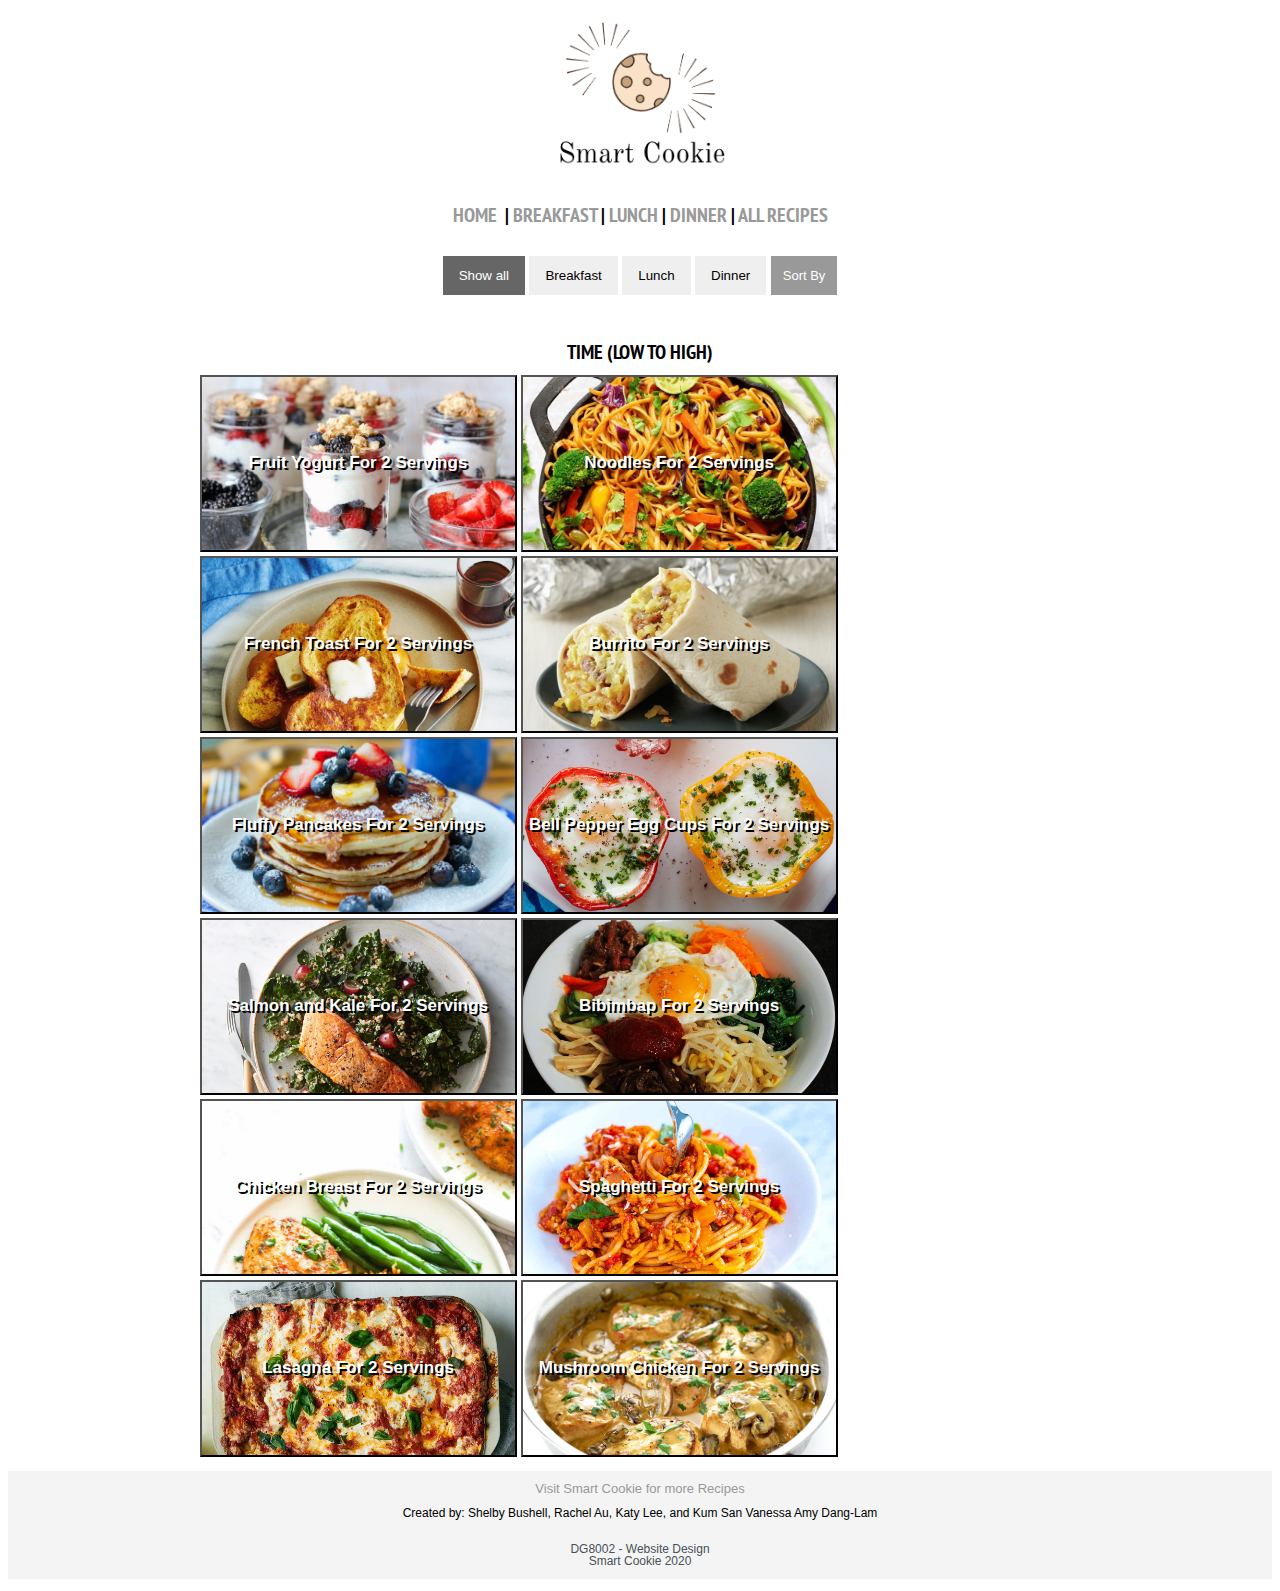
<file: time.html>
<!-- -----------------SAME ON EVERY PAGE---------------- -->
<!DOCTYPE html>
<html>
<HEAD>
	<title>Smart Cookie</title>
	<meta charset="utf-8">
	<meta name="viewport" content="width=device-width, initial-scale=1.0">
	<link href="style.css" rel="stylesheet" type="text/css">
	<link rel="preconnect" href="https://fonts.gstatic.com">
	<link href="https://fonts.googleapis.com/css2?family=Montserrat:wght@800&family=PT+Sans+Narrow&display=swap" rel="stylesheet">
</HEAD>

<body>
	<div class="front_page">

		<div class="header" id="header">
			<!-- -----INTERACTIVE HEADER GOES BACK TO HOME PAGE----- -->
			<a href="index.html" style="text-decoration: none;"> 
			<center>
				<img src="images/logo.png" alt="" width="200">
			</center>
		</a><br>

		<div class="navbar"><center>
			<h1><!-- -------HOME------- -->
			<a href="index.html">Home</a> &nbsp|
			<!-- ------BREAKFAST------ -->
			<a href="breakfast.html">Breakfast</a>&nbsp|
			<!-- ------LUNCH------ -->
			<a href="lunch.html">Lunch</a>&nbsp|
			<!-- ------DINNER------- -->
			<a href="dinner.html">Dinner</a>&nbsp|
			<!-- ------ALL------- -->
			<a href="AllRecipes.html">All Recipes</a></center><br></h1>
		</div>
</div>

<!-- -------------DIFFERENT ON EACH PAGE------------ -->
<!-- -------------------TIME PAGE-------------------- -->

	</div><center>
	<div id="myBtnContainer">
  		<button class="btn active" onclick="filterSelection('all')"> Show all</button>
  		<button class="btn" onclick="filterSelection('breakfast')"> Breakfast</button>
  		<button class="btn" onclick="filterSelection('lunch')"> Lunch</button>
  		<button class="btn" onclick="filterSelection('dinner')"> Dinner</button>
	

	<div class="dropdown">
	  <button onclick="myFunction()" class="dropbtn">Sort By</button>
	  <div id="myDropdown" class="dropdown-content">
	  	<input type="text" placeholder="Search.." id="myInput" onkeyup="filterFunction()">
	    <a href="AllRecipes.html">A to Z</a>
	    <a href="time.html">Time</a>
	    <a href="cost.html">Cost</a>
	    <a href="rating.html">Rating</a>
	  </div>
	</div>
<br><br>
<center>
	<div class="container">

<h1> TIME (LOW TO HIGH) </h1>

<!-- OVERLAY7 Time: 5, Cost: $1, Ratings 5/5-->
<div id="7">
		<div>
			<button onclick="on('overlay7')" id= "fruit" class="filterDiv breakfast" style="background-image: url(images/fruityogurt.jpg); background-size:100%; width:317px; height:177px"> Fruit Yogurt For 2 Servings </button>
		</div>

		<div id="overlay7" onclick="off('overlay7')">
	  		<div id="textfruit">
	  			<h3>Fruit Yogurt</h3>

				<iframe width="560" height="315" src="https://www.youtube.com/embed/8jwFwVHTgZc" frameborder="0" allow="accelerometer; autoplay; clipboard-write; encrypted-media; gyroscope; picture-in-picture" allowfullscreen></iframe>

				<h4>Ingredients</h4>

				<ul>
					<li>3 cups vanilla nonfat yogurt</li>
					<li>1 cup fresh or defrosted strawberries in juice</li>
					<li>1 pint fresh blackberries, raspberries, or blueberries</li>
					<li>1 cup good quality granola</li>
				</ul>
			
				<h4>Preparation</h4>

				<ol>
					<li>Layer 1/3 cup vanilla yogurt into the bottom of each of 4 tall glasses.</li>
					<li>Combine defrosted strawberries and juice with fresh berries.</li>
					<li>Alternate layers of fruit and granola with yogurt until glasses are filled to the top.</li>
					<li>Serve parfaits immediately to keep granola crunchy.</li>
					<li>Enjoy!</li>
				</ol>
	  		</div>
		</div>
</div>

<!-- OVERLAY9 Time: 10, Cost: $2, Ratings 2/5-->
<div id="9">
		<div>
			<button onclick="on('overlay9')" class="filterDiv lunch" id="noodles" style="background-image: url(images/noodles.png); background-size:100%; width:317px; height:177px"> Noodles For 2 Servings </button>
		</div>

		<div id="overlay9" onclick="off('overlay9')">
			<div id="textnoodles">
			<h3>Noodles</h3>

			<iframe width="560" height="315" src="https://www.youtube.com/embed/jrrw7gz2oUU" frameborder="0" allow="accelerometer; autoplay; clipboard-write; encrypted-media; gyroscope; picture-in-picture" allowfullscreen></iframe>

			<h4>Ingredients</h4>

			<ul>
				<li>2 Tbsp vegetable oil</li>
				<li>5 cloves garlic, minced</li>
				<li>4 spring onions, divided</li>
				<li>2 carrots, cut into matchsticks</li>
				<li>1 cup snap peas</li>
				<li>2 Tbsp brown sugar</li>
				<li>3 Tbsp soy sauce</li>
				<li>9 oz dried rice noodles, cooked</li>
			</ul>
			
			<h4>Preparation</h4>

			<ol>
				<li>Heat the oil in a skillet over medium heat. Add the garlic and 3 spring onions and cook for 2 minutes.</li>
				<li>Add the carrots and peas, before stirring in the brown sugar and soy sauce..</li>
				<li>Add the noodles and miz together for another couple of minutes.</li>
				<li>Season with salt and pepper, then slice the remaining spring onion and top to serve.</li>
				<li>Enjoy!</li>
			</ol>
		</div>
		</div>
</div>

<!-- OVERLAY6 Time: 15, Cost: $3, Ratings 5/5-->
<div id="6">
		<div>
			<button onclick="on('overlay6')" id="french" class="filterDiv breakfast" style="background-image: url(images/frenchtoast.jpeg); background-size:100%; width:317px; height:177px"> French Toast For 2 Servings </button>
		</div>

		<div id="overlay6" onclick="off('overlay6')">
  			<div id="textfrench">
  				<h3>French Toast</h3>

				<iframe width="560" height="315" src="https://www.youtube.com/embed/9hATdVf59sE" frameborder="0" allow="accelerometer; autoplay; clipboard-write; encrypted-media; gyroscope; picture-in-picture" allowfullscreen></iframe>

				<h4>Ingredients</h4>

			<ul>
				<li>3 slices bread</li>
				<li>2 eggs</li>
				<li>3 tablespoons sugar</li>
				<li>2 tablespoons powdered milk</li>
				<li>1 teaspoon vanilla essence</li>
				<li>2 tablespoon vegetable oil</li>
				<li>1 tablespoon butter</li>
			</ul>

				<h4>Preparation</h4>

				<ol>
					<li>Cut bread into halves and set aside.</li>
					<li>Crack eggs into a bowl and to them, add sugar, milk, vanilla essence and whisk.</li>
					<li>Heat vegetable oil and butter in a skillet on low heat. Once the butter is melted, dip bread slices in egg mixture and toast in the skillet until golden-brown.</li>
					<li>Serve with whipped cream, powdered sugar, and maple syrup.</li>
					<li>Enjoy!</li>
				</ol>

  			</div>
		</div>
</div>

	<!-- OVERLAY1 Time: 20, Cost: $5, Ratings 4/5-->
<div id="1">		
		<div>
			<button onclick="on('overlay1')" class="filterDiv lunch" id="burrito" style="background-image: url(images/burrito.jpg); background-size:100%; width:317px; height:177px">Burrito For 2 Servings
			</button>
			<!-- <p>Burrito</p>
			<p>For 2 Servings</p> -->
		</div>

		<div id="overlay1" onclick="off('overlay1')">
			<div id="textburrito">
	  		<h3>Bean Burrito</h3>
			<iframe width="560" height="315" src="https://www.youtube.com/embed/7h70U1m5hFg" frameborder="0" allow="accelerometer; autoplay; clipboard-write; encrypted-media; gyroscope; picture-in-picture" allowfullscreen></iframe>
			<h4>Ingredients</h4>
			<ul>
				<li>1 tbsp canola oil</li>
				<li>1 garlic clove, minced</li>
				<li>1/2 tsp chipotle chile powder</li>
				<li>1/4 tsp salt</li>
				<li>1/3 cup water</li>
				<li>1 can of organic black beans, drained</li>
				<li>3 tbsp refrigerated fresh salsa</li>
				<li>6 reduced-fat flour tortillas</li>
				<li>1 cup preshredded reduced-fat cheese</li>
				<li>1 cup chopped plum tomato</li>
				<li>2 cups shredded romaine lettuce</li>
				<li>6 tbsp thinly sliced green onions</li>
				<li>6 tbsp light sour cream</li>
			</ul>
			<h4>Preparation</h4>
			<ol>
				<li>Heat oil in a large nonstick skillet over medium heat</li>
				<li>Add garlic to pan; cook 1 minute, stirring frequently</li>
				<li>Stir in chile powder and salt; cook 30 seconds, stirring constantly</li>
				<li>Stir in 1/3 cup water and beans, bring to a boil</li>
				<li>Reduce heat, and simmer 10 minutes</li>
				<li>Remove from heat; stir in salsa, partially mash bean mixture with a fork</li>
				<li>Warm tortillas according to package directions, spoon about 1/3 cup bean mixture into centre of each tortilla</li>
				<li>Top each serving with about 2 1/2 tbsp of cheese, 1/4 cup tomato, 1/4 cup lettuce, 1 tbsp onions, and 1 tbsp sour cream</li>
				<li>Roll up the burrito and serve!</li>
			</ol>
		</div>
		</div>
</div>

<!-- OVERLAY10 Time: 20, Cost: $8, Ratings 4/5-->
<div id="10">
		<div>
			<button onclick="on('overlay10')"id="pan" class="filterDiv breakfast" style="background-image: url(images/pancakes.jpg); background-size:100%; width:317px; height:177px"> Fluffy Pancakes For 2 Servings </button>
		</div>

		<div id="overlay10" onclick="off('overlay10')">
	  		<div id="textpan">
	  			<h3>Pancakes</h3>

				<iframe width="560" height="315" src="https://www.youtube.com/embed/BPl7D20F2mE" frameborder="0" allow="accelerometer; autoplay; clipboard-write; encrypted-media; gyroscope; picture-in-picture" allowfullscreen></iframe>

				<h4>Ingredients</h4>

				<ul>
					<li>2 cups all-purpose flour</li>
					<li>2 Tbsp sugar</li>
					<li>1/2 tsp kosher salt</li>
					<li>1/2 tsp baking powder</li>
					<li>1/2 tsp baking soda</li>
					<li>2 cups buttermilk</li>
					<li>2 eggs</li>
					<li>3 Tbsp unsalted butter, melted</li>
					<li>1/2 tsp unsalted butter, plus more to serve</li>
					<li>maple syrup, to serve</li>
				</ul>
			
				<h4>Preparation</h4>

				<ol>
					<li>In a bowl, add the floud, sugar, salt, baking powder, and baking soda. Whisk to combine.</li>
					<li>In a bowl or measuring cup, whisk the buttermilk, eggs, and melted butter until smooth.</li>
					<li>Add the buttermilk mixture to the dry ingredients, gently incorporating with a spatula. Make sure not to overmix, as that will result in dense pancakes.</li>
					<li>Add the butter to a pan over medium low heat. Once the butter begins to bubble, add 1/3 cup of batter to the pan.</li>
					<li>Cook until the top side begins to bubble and the bottom is golden brown. Flip the pancake and cook until the underside is also golden brown. Repeat with the remaining batter. </li>
					<li>Enjoy!</li>
				</ol>

	  		</div>
		</div>
</div>

<!-- OVERLAY2 Time: 25, Cost: $4, Ratings 5/5-->
<div id="2">
		<div>
			<button onclick="on('overlay2')" class="filterDiv breakfast" id= "bell" style="background-image: url(images/bellpeppereggs.jpg); background-size:100%; width:317px; height:177px">Bell Pepper Egg Cups For 2 Servings</button>
		</div>

		<div id="overlay2" onclick="off('overlay2')">
  			<div id="textbell">
  				<h3>Bell Pepper Egg Cups</h3>

				<iframe width="560" height="315" src="https://www.youtube.com/embed/_w2f6OXjsfk" frameborder="0" allow="accelerometer; autoplay; clipboard-write; encrypted-media; gyroscope; picture-in-picture" allowfullscreen></iframe>

				<h4>Ingredients</h4>

				<ul>
					<li>2 small multicolored bell peppers</li>
					<li>4 large eggs</li>
					<li>Kosher salt</li>
					<li>Freshly ground pepper</li>
					<li>Chopped fresh herbs</li>
				</ul>

				<h4>Preparation</h4>

				<ol>
					<li>Preheat oven to 350&#176;F.</li>
					<li>Slice bottom 2 inches from each pepper (in one piece) to form shallow cups. Reserve tops for another use.</li>
					<li>Put peppers on a baking sheet. Crack 1 egg into each pepper. Season with salt and pepper.</li>
					<li>Bake until whites are firm and yolks are still a little runny, about 25 minutes. Sprinkle with chopped fresh herbs of your choice.</li>
					<li>Enjoy!</li>
				</ol>

  			</div>
		</div>
</div>

<!-- OVERLAY11 Time: 25, Cost: $15, Ratings 5/5-->
<div id="11">
		<div>
			<button onclick="on('overlay11')" class="filterDiv dinner" id="salmon" style="background-image: url(images/salmon.jpeg); background-size:100%; width:317px; height:177px"> Salmon and Kale For 2 Servings </button>
		</div>

		<div id="overlay11" onclick="off('overlay11')">
  			<div id="textsalmon">
  				<h3>Salmon and Kale</h3>

				<iframe width="560" height="315" src="https://www.youtube.com/embed/lVWOStELvsI" frameborder="0" allow="accelerometer; autoplay; clipboard-write; encrypted-media; gyroscope; picture-in-picture" allowfullscreen></iframe>

				<h4>Ingredients</h4>

				<ul>
					<li>Four 5-oz centre-cut salmon fillets (about 1 inch thick)</li>
					<li>3 Tbsp fresh lemon juice</li>
					<li>3 Tbsp olive oil</li>
					<li>Kosher salt</li>
					<li>1 bunch kale, ribs removed, leaves very thinly sliced (about 6 cups)</li>
					<li>1/4 cup dates</li>
					<li>1 honeycrisp apple</li>
					<li>1/4 cup finely grated pecorino</li>
					<li>3 Tbsp toasted slivered almonds</li>
					<li>Freshly ground black pepper</li>
				</ul>
				
				<h4>Preparation</h4>

				<ol>
					<li>Bring the salmon to room temperature 10 minutes before cooking.</li>
					<li>Meanwhile, whisk together the lemon juice, 2 Tbsp of the olive oil, and 1/4 tsp of salt in a large bowl. Add the kale, toss to coat, and let stand 10 minutes..</li>
					<li>While the kale stands, cut the dates into thin slivers and the apple into matchsticks. Add the dates, apples, cheese and almonds to the kale. Season with pepper, toss well and set aside.</li>
					<li>Sprinkle the salmon all over with 1/2 tsp salt and some pepper. Heat the remaining 1 Tbsp oil in a large nonstick skillet over medium-low heat. Raise the heat to medium-high. Place the salmon skin-side up in the pan. Cook until golden brown on one side, about 4 minutes. Turn the fish over with a spatula, and cook until it feels firm to the touch, about 3 minutes more.</li>
					<li>Divide the salmon and salad evenly among four plates.</li>
					<li>Enjoy!</li>
				</ol>
	  		</div>
		</div>
</div>

<!-- OVERLAY3 Time: 30, Cost: $7, Ratings 5/5-->
<div id="3">
		<div>
			<button onclick="on('overlay3')" class="filterDiv lunch" id="bibimbap" style="background-image: url(images/bibimbap.jpg); background-size:100%; width:317px; height:177px">	Bibimbap For 2 Servings </button>
		</div>

		<div id="overlay3" onclick="off('overlay3')">
		<div id="textbibimbap">
			<h3>Bibimbap</h3>

			<iframe width="560" height="315" src="https://www.youtube.com/embed/kt8ydA48NiA" frameborder="0" allow="accelerometer; autoplay; clipboard-write; encrypted-media; gyroscope; picture-in-picture" allowfullscreen></iframe>

			<h4>Ingredients</h4>

			Meat and Meat Sauce
			<ul>
				<li>100g beef mince (or other cuts)</li>
				<li>1 Tbsp of soy sauce</li>
				<li>1 Tbsp of sesame oil</li>
				<li>1 tsp sugar</li>
				<li>1/4 tsp minced garlic</li>
			</ul>

			Vegetables and Other
			<ul>
				<li>250g mildly seasoned spinach</li>
				<li>350g mildly seasoned bean sprouts</li>
				<li>100g shiitake mushroom</li>
				<li>120g carrots</li>
				<li>1/2 tsp fine sea salt</li>
				<li>3-4 serving portions of steamed rice</li>
				<li>3 or 4 eggs</li>
				<li>Cooking oil</li>
				<li>Korean seasoned seaweed</li>
			</ul>

			Bibimbap Sauce
			<ul>
				<li>2 Tbsp gochujang</li>
				<li>1 Tbsp sesame oil</li>
				<li>1 Tbsp sugar</li>
				<li>1 Tbsp water</li>
				<li>1 Tbsp roasted sesame seeds</li>
				<li>1 tsp vinegar</li>
				<li>1 tsp minced garlic</li>
			</ul>

			<h4>Preparation</h4>

			<ol>
				<li>For meat, mix the beef mince with the meat sauce listed above. Marinate the meat for about 30 mins while you are working on other ingredients to enhance the flavour. Add some cooking oil into a wok and cook the meat on medium high to high heat. It takes about 3-5 minutes to thoroughly cook it.</li>
				<li>Mix the bibimbap sauce ingrecients in a bowl.</li>
				<li>Rinse, peel and julienne the carrots. Add some cooking oil and 1/4 tsp of fine sea salt in a wok and cook the mushrooms on medium high ot high heat until they are all cooked.</li>
				<li>Make fried eggs (however you prefer).</li>
				<li>Put the rice into a bowl and add the meat, assorted vegetables, seasoned seaweed, Bibimbap sauce, and the egg on top of the rice. Serve it.</li>
				<li>Mix the ingredients well in the bowl.</li>
				<li>Enjoy!</li>
			</ol>
		</div>
		</div>
</div>

<!-- OVERLAY5 Time: 35, Cost: $12, Ratings 4/5-->
<div id="5">
		<div>
			<button onclick="on('overlay5')" class="filterDiv lunch" id="chickenbreast" style="background-image: url(images/chickenbreast.jpg); background-size:100%; width:317px; height:177px"> Chicken Breast For 2 Servings </button>
		</div>

		<div id="overlay5" onclick="off('overlay5')">
			<div id="textchickenbreast">
			<h3>Baked Chicken Breast</h3>

			<iframe width="560" height="315" src="https://www.youtube.com/embed/K84FC33mNxQ" frameborder="0" allow="accelerometer; autoplay; clipboard-write; encrypted-media; gyroscope; picture-in-picture" allowfullscreen></iframe>

			<h4>Ingredients</h4>

			<ul>
				<li>4 chicken breasts</li>
				<li>2 tsp olive oil</li>
			</ul>

			Seasoning
			<ul>
				<li>1 1/2 Tbsp brown sugar</li>
				<li>1 tsp paprika</li>
				<li>1 tsp dried oregano or thyme</li>
				<li>1/4 tsp garlic powder</li>
				<li>1/2 tsp each salt and pepper</li>
			</ul>
			Garnish (Optional)
			<ul>
				<li>Finely chopped parsley</li>
			</ul>

			<h4>Preparation</h4>

			<ol>
				<li>Preheat oven to 425&#176;.</li>
				<li>Pound chicken to 1.5cm at the thickest part - using a rolling pin, meat mallet, or even your fist.</li>
				<li>Mix seasoning.</li>
				<li>Line tray with foil and parchment paper. Place chicken upside down on tray. Drizzle chicken with about 1 tsp oil. Rub over with fingers. Sprinkle with seasoning.</li>
				<li>Flip chicken. Drizzle with 1 tsp oil, rub with fingers, sprinkle with seasoning, covering as much of the surface as you can.</li>
				<li>Bake 18 minutes, or until surface is golden or internal temperature is 165&#176;.</li>
				<li>Remove from oven and immediately transfer chicken to serving plates.</li>
				<li>Wait 3-5 minutes before serving, garnish with freshly chopped parsley if desired.</li>
				<li>Enjoy!</li>
			</ol>
		</div>
		</div>	
</div>

<!-- OVERLAY12 Time: 40, Cost: $12, Ratings 5/5 -->
<div id="12">
		<div>
			<button onclick="on('overlay12')" class="filterDiv dinner" id= "spaghetti" style="background-image: url(images/spaghetti.jpg); background-size:100%; width:317px; height:177px"> Spaghetti For 2 Servings </button>
		</div>

		<div id="overlay12" onclick="off('overlay12')">
  			<div id="textspaghetti">
	  			<h3>Spaghetti and Meatballs</h3>

				<iframe width="560" height="315" src="https://www.youtube.com/embed/gIe2CJYwkj8" frameborder="0" allow="accelerometer; autoplay; clipboard-write; encrypted-media; gyroscope; picture-in-picture" allowfullscreen></iframe>

				<h4>Ingredients</h4>

				Marinara Sauce
				<ul>
					<li>1/4 cup olive oil</li>
					<li>2 large yellow onions, chopped</li>
					<li>10 cloves garlic, minced</li>
					<li>Kosher salt, to taste</li>
					<li>Pepper, to taste</li>
					<li>1/2 tsp red pepper flakes</li>
					<li>12 oz tomato paste</li>
					<li>55 oz crushed tomato</li>
					<li>1 Tbsp dried basil</li>
					<li>1 Tbsp dried oregano</li>
					<li>1 Tbsp dried parsley</li>
				</ul>

				Meatballs
				<ul>
					<li>1 lb ground beef</li>
					<li>1 lb ground pork</li>
					<li>1 cup bread crumbs</li>
					<li>1/2 cup ricotta cheese</li>
					<li>1/4 cup fresh parsley, chopped</li>
					<li>2 large eggs, beaten</li>
					<li>1/2 cup grated parmesan cheese</li>
					<li>1/4 cup milk</li>
					<li>kosher salt, to taste</li>
					<li>black pepper, to taste</li>
				</ul>

				For Serving
				<ul>
					<li>1 lb dried spaghetti</li>
					<li>Fresh basil, chopped</li>
					<li>Grated parmesan cheese, fresh</li>
				</ul>
				
				<h4>Preparation</h4>

				<ol>
					<li>Preheat the oven to 425&#176;F. Set a wire rack over a baking sheet and grease with nonstick spray.</li>
					<li>Make the marinara sauce: heat the olive oil in a large saucepan over medium heat. Add the onions and garlic and season with salt, pepper, and the red pepper flakes. Cook until soft and caramelized, about 15 minutes.</li>
					<li>Set aside 1/3 cup of the cooked onions and garlic for the meatballs and let cool.</li>
					<li>Stir the tomato paste into the onions and cook until browned and aromatic, 3-5 minutes.</li>
					<li>Add the crushed tomatoes, dried basil, dried oregano, and dried parsley. Stir together and bring to a boil. Reduce the heat to low, cover, and simmer for at least 30 minutes.</li>
					<li>Make the meatballs: in a large bowl, combine the ground beef, ground pork, reserved onion and garlic mixture, bread crumbs, ricotta, parsley, eggs, parmesan, milk, salt, and pepper. Mix with your hands until well combined.</li>
					<li>Shape about 2 ounces of meat at a time into balls and set on the prepared wire rack.</li>
					<li>Bake the meatballs for about 20 minutes, until the outsides are browned and the centers are tender and juicy and reach about 155&#176;F.</li>
					<li>Bring a large pot of water to boil and add a genrous pinch of salt. Cook the pasta according to the package instructions, 7-10 minutes, until al dente. Stir occasionally to keep the noodles from sticking together.</li>
					<li>Drain the pasta and add it directly to the simmering marinara sauce. Reserve some pasta water, in case you need it to loosen the sauce. Stir the pasta into the sauce until fully coated.</li>
					<li>Add the pasta to serving bowls, top with the meatballs, and garnish with parmesan, fresh basil, and cracked pepper.</li>
					<li>Enjoy!</li>
				</ol>

  			</div>
		</div>
</div>

<!-- OVERLAY8 Time: 40, Cost: $13, Ratings 3/5-->
<div id="8">
		<div>
			<button onclick="on('overlay8')" class="filterDiv dinner" id="lasagna" style="background-image: url(images/lasagna.jpg); background-size:100%; width:317px; height:177px"> Lasagna For 2 Servings </button>
		</div>

		<div id="overlay8" onclick="off('overlay8')">
	  		<div id="textlasagna">
	  			<h3>Lasagna</h3>

				<iframe width="560" height="315" src="https://www.youtube.com/embed/Yd_gvFUaji4" frameborder="0" allow="accelerometer; autoplay; clipboard-write; encrypted-media; gyroscope; picture-in-picture" allowfullscreen></iframe>

				<h4>Ingredients</h4>

				<ul>
					<li>Extra virgin olive oil</li>
					<li>1 pound lean ground beef chuck</li>
					<li>1/2 onion, diced</li>
					<li>1/2 large bell pepper (green, red, or yellow), diced</li>
					<li>2 cloves garlic, minced</li>
					<li>1 28-oz can of good quality tomato sauce</li>
					<li>3 oz tomato paste</li>
					<li>1 14-oz can of crushed tomatoes</li>
					<li>2 Tbsp chopped fresh oregano, or 2 tsp dried oregano</li>
					<li>1/4 cup chopped fresh parsley, packed</li>
					<li>1 Tbsp Italian seasoning</li>
					<li>Pinch of garlic powder and/or garlic salt</li>
					<li>1 Tbsp red or white wine vinegar</li>
					<li>1 Tbsp sugar (optional)</li>
					<li>Salt</li>
					<li>1/2 lb dry lasagna noodles</li>
					<li>15 oz Ricotta cheese</li>
					<li>24 oz mozarella cheese, grated or sliced</li>
					<li>4 oz freshly grated parmesan cheese</li>
				</ul>
				
				<h4>Preparation</h4>

				<ol>
					<li>Put a large pot of salted water (1 Tbsp salt for every 2 quarts of water) on the stovetop on high heat. It can take a while for a large pot to come to a boil (this will be your pasta water), so prepare the sauce in the next steps while the water is heating.</li>
					<li>In a large skillet heat 2 tsp of olive oil on medium high heat. Add the ground beef and cook until it is lightly browned on all sides.</li>
					<li>Remove the beef with a slotted spoon to a bowl. Drain off all but 1 Tbsp of fat.</li>
					<li>Add the diced bell pepper and onions to skillet. Cook for 4-5 minutes, until the onions are translucent and the peppers softened. Add the minced garlic and cook half a minute more.</li>
					<li>Return the browned ground beef to the pan. Stir to combine. Reduce the heat to low and cook for anothre five minutes.</li>
					<li>Transfer the beef mixture to a medium sized pot. Add the crushed tomatoes, tomato sauce, and tomato paste to the pot.</li>
					<li>Add the parsley, oregano, and Italian seasonings, adjusting the amounts to taste. Sprinkle with garlic powder and/or garlic salt, to taste.</li>
					<li>Sprinkle with red or white wine vinegar. Stir in sugar, tasting after each addition, to taste.</li>
					<li>Add salt to taste, remembering that you will later be adding parmesan, which is salty.</li>
					<li>Bring the sauce to a simmer and then lower the heat to maintain a low simmer. Cook for 15-45 minutes, stirring often. Scrame the bottom of the pot every few minutes so nothing sticks to the bottom and scorches.</li>
					<li>Remove the sauce from heat.</li>
					<li>By now the salted water you started heating should be boiling. Add the dry lasagna noodles and cook them to al dente, per package instructions.</li>
					<li>Stir often to prevent from sticking. Make sure that water remains at a full roiling boil during the entire cooking to prevent noodles from sticking.</li>
					<li>When ready, drain in a colander and rinse with cool water, gently separating any noodles that may be sticking together.</li>
					<li>Spread a little olive oil on a large rimmed baking sheet and lay out the cooked noodles on this sheet, turning them over so that they get coated with a little of the olive oil. This will prevent them from sticking together. </li>
					<li>Heat oven to 375&#176;F</li>
					<li>In a 9x13-inch casserole or lasagna dish, ladle a cup of sauce and spread it over the bottom of the dish. Arrange one layer of lasagna noodles lengthwise over the sauce. Ladle a third of the remaining sauce over the noodles.</li>
					<li>Sprinkle a layer of a third of the grated mozzarella on top of the lasagna sauce. Add half of the ricotta cheese, by placing cheese dollops every couple inches. Sprinkle half the grated parmesan cheese over top of the ricotta cheese.</li>
					<li>Apply second layer of noodles, top it with half of the remaining cheese. Add half of the remaining mozzarella, the remaining ricotta cheese, and another layer of parmesan.</li>
					<li>Finish with another layer of noodles. Spread the remaining sauce over the top layer of noodles and sprinkle with the remaining mozzarella cheese.</li>
					<li>Cover the lasagna pan with aluminum foil, tented slightly so it doesn't touch the noodles or sauce. Bake at 375&#176;F for 45 minutes. Uncover in the last 10 minutes if you like more of a crusty top or edges.</li>
					<li>Allow the lasagna to coil at least 15 minutes before serving. Leftovers will keep for about 5 days. May be reheated in convential oven or microwave. Leave aluminum tent on for storage.</li>
					<li>Enjoy!</li>
				</ol>

	  		</div>
		</div>
</div>

<!-- OVERLAY4 Time: 45, Cost: $20, Ratings 3/5-->
<div id="4">
		<div>
			<button onclick="on('overlay4')" class="filterDiv dinner" id= "chicken" style="background-image: url(images/chicken.jpg); background-size:100%; width:317px; height:177px"> Mushroom Chicken For 2 Servings </button>
		</div>

		<div id="overlay4" onclick="off('overlay4')">
	  		<div id="textchicken">
	  			<h3>Mushroom Chicken</h3>

				<iframe width="560" height="315" src="https://www.youtube.com/embed/PKOpu2TBKMo" frameborder="0" allow="accelerometer; autoplay; clipboard-write; encrypted-media; gyroscope; picture-in-picture" allowfullscreen></iframe>

				<h4>Ingredients</h4>
				<ul>
					<li>1/2 lb mushrooms rinsed and patted dry</li>
					<li>1 lb chicken tenders</li>
					<li>1 1/2 teaspoon garlic salt to taste</li>
					<li>1 tablespoon butter </li>
					<li>1 tablespoon olive oil</li>
					<li>1/4 cup chopped fresh dill</li>
					<li>1/4 cup chopped fresh parsley</li>
					<li>1/4 cup chopped green onion</li>
					<li>2 garlic cloves, minced</li>
					<li>3/4 cup heavy whipping cream</li>

				</ul>

				<h4>Preparation</h4>

				<ol>
					<li>Mince garlic.</li>
					<li>Chop herbs.</li>
					<li>Thinly slice mushrooms.</li>
					<li>Heat a large heavy skillet over medium heat and add 1/2 Tbsp butter and 1/2 Tbsp oil. Once oil is hot, add thickly sliced mushrooms and season with 1/2 tsp garlic salt. Let mushrooms sizzle about 5 min, stirring occasionally until they are golden brown then remove to a plate.</li>
					<li>Season chicken all over with 1 tsp garlic salt. In the same pan over medium heat, add another 1/2 Tbsp butter and 1/2 Tbsp oil. Add chicken in a single layer and sauté about 2 min on each side or until just cooked through. </li>
					<li>Add minced garlic and sauté 1 minute, stirring frequently until garlic is fragrant. Add chopped dill, parsley, green onion to the pan and sauté/stir another 1 minute to soften herbs.</li>
					<li>Return mushrooms to the pan then stir in 3/4 cup heavy cream. Bring to a light boil and continue to cook 2 min until sauce is slightly thickened then remove from heat. Sauce will thicken more as it cools. Season with more garlic salt, to taste if needed.</li>
					<li>Enjoy!</li>
				</ol>
	  		</div>
		</div>
</div>

</center>

<!-- </div> -->


<!-- -------------JAVASCRIPT----------- -->
	<script type="text/javascript">
		function on(id) {
 	 	document.getElementById(id).style.display = "block";
		}

		function off(id) {
  		document.getElementById(id).style.display = "none";
		}

		var button1 = document.querySelector("#french");
		button1.addEventListener("mouseover", changeText);
       	button1.addEventListener("mouseout", changeBack);

       	var button2 = document.querySelector("#bell");
       	button2.addEventListener("mouseover", changeText);
       	button2.addEventListener("mouseout", changeBack);

       	var button3 = document.querySelector("#pan");
       	button3.addEventListener("mouseover", changeText);
       	button3.addEventListener("mouseout", changeBack);

       	var button4 = document.querySelector("#fruit");
       	button4.addEventListener("mouseover", changeText);
       	button4.addEventListener("mouseout", changeBack);

       	var button5 = document.querySelector("#chicken");
		button5.addEventListener("mouseover", changeText);
       	button5.addEventListener("mouseout", changeBack);

       	var button6 = document.querySelector("#chickenbreast");
       	button6.addEventListener("mouseover", changeText);
       	button6.addEventListener("mouseout", changeBack);

       	var button7 = document.querySelector("#bibimbap");
       	button7.addEventListener("mouseover", changeText);
       	button7.addEventListener("mouseout", changeBack);

       	var button8 = document.querySelector("#lasagna");
       	button8.addEventListener("mouseover", changeText);
       	button8.addEventListener("mouseout", changeBack);

       	var button9 = document.querySelector("#spaghetti");
		button9.addEventListener("mouseover", changeText);
       	button9.addEventListener("mouseout", changeBack);

       	var button10 = document.querySelector("#salmon");
       	button10.addEventListener("mouseover", changeText);
       	button10.addEventListener("mouseout", changeBack);

       	var button11 = document.querySelector("#noodles");
       	button11.addEventListener("mouseover", changeText);
       	button11.addEventListener("mouseout", changeBack);

       	var button12 = document.querySelector("#burrito");
       	button12.addEventListener("mouseover", changeText);
       	button12.addEventListener("mouseout", changeBack);

       // ========== ADD TIME IN TEXT CONTENT==========

        function changeText(){
	       	if(this.id == "burrito"){
	       		this.textContent = "Time: 15 mins \n Cost: $3 \n Stars: 5/5";
	      	}
	      	else if(this.id == "bell"){
	      		this.textContent = "Time: 25 mins \r\n Cost: $5 \r\n Stars: 5/5";
	      	}
	      	else if(this.id == "pan"){
	      		this.textContent = "Time: 20 mins \r\n Cost: $8 \r\n Stars: 4/5";
	      	}
	      	else if(this.id == "lasagna"){
	       		this.textContent = "Time: 40 mins \r\n Cost: $13 \r\n Stars: 3/5";
	      	}
	      	else if(this.id == "spaghetti"){
	      		this.textContent = "Time: 40 mins \r\n Cost: $12 \r\n Stars: 5/5";
	      	}
	      	else if(this.id == "salmon"){
	      		this.textContent = "Time: 25 mins \r\n Cost: $15 \r\n Stars: 5/5";
	      	}
	      	else if(this.id == "french"){
	      		this.textContent = "Time: 20 mins \r\n Cost: $5 \r\n Stars: 4/5";
	      	}
	      	else if(this.id == "noodles"){
	      		this.textContent = "Time: 10 mins \r\n Cost: $2 \r\n Stars: 2/5";
	      	}
	      	else if(this.id == "bibimbap"){
	       		this.textContent = "Time: 30 mins \r\n Cost: $7 \r\n Stars: 5/5";
	      	}
	      	else if(this.id == "fruit"){
	      		this.textContent = "Time: 5 mins \r\n Cost: $1 \r\n Stars: 5/5";
	      	}
	      	else if(this.id == "chicken"){
	      		this.textContent = "Time: 45 mins \r\n Cost: $20 \r\n Stars: 3/5";
	      	}
	      	else{
	      		this.textContent = "Time: 35 mins \r\n Cost: $12 \r\n Stars: 4/5";
	      	}
       }

       function changeBack(){
	       	if(this.id == "french"){
	       		this.textContent = "French Toast \r\n For 2 Servings";
	       	}
	       	else if(this.id == "bell"){
	       		this.textContent = "Bell Pepper Egg Cups \r\n For 2 Servings";
	       	}
	       	else if(this.id == "pan"){
	       		this.textContent = "Fluffy Pancakes \r\n For 2 Servings";
	       	}
	       	else if(this.id == "lasagna"){
	       		this.textContent = "Lasagna \r\n For 2 Servings";
	       	}
	       	else if(this.id == "spaghetti"){
	       		this.textContent = "Spaghetti \r\n For 2 Servings";
	       	}
	       	else if(this.id == "salmon"){
	       		this.textContent = "Salmon and Kale \r\n For 2 Servings";
	       	}
	       	else if(this.id == "burrito"){
	       		this.textContent = "Burrito \r\n For 2 Servings";
	       	}
	       	else if(this.id == "noodles"){
	       		this.textContent = "Noodles \r\n For 2 Servings";
	       	}
	       	else if(this.id == "bibimbap"){
	       		this.textContent = "Bibimbap \r\n For 2 Servings";
	       	}
	       	 else if(this.id == "fruit"){
	       		this.textContent = "Fruit Yogurt \r\n For 2 Servings";
	       	}
	       	else if(this.id == "chicken"){
	       		this.textContent = "Mushroom Chicken \r\n For 2 Servings";
	       	}
	       	else{
	       		this.textContent = "Chicken Breast \r\n For 2 Servings";
	       	}
       }

// ==========FILTER SEARCH BAR 
/* When the user clicks on the button,
toggle between hiding and showing the dropdown content */
		function myFunction() {
	 		document.getElementById("myDropdown").classList.toggle("show");
		}

		function filterFunction() {
	  		var input, filter, ul, li, a, i;
	  		input = document.getElementById("myInput");
	  		filter = input.value.toUpperCase();
	  		div = document.getElementById("myDropdown");
	  		a = div.getElementsByTagName("a");
	  		for (i = 0; i < a.length; i++) {
	    	txtValue = a[i].textContent || a[i].innerText;
	    		if (txtValue.toUpperCase().indexOf(filter) > -1) {
	      		a[i].style.display = "";
	    		} 
	    		else {
	      		a[i].style.display = "none";
	    		}
	  		}
		}


		// Filter Element
		filterSelection("all")
		function filterSelection(c) {
  			var x, i;
  			x = document.getElementsByClassName("filterDiv");
  			if (c == "all") c = "";
  			for (i = 0; i < x.length; i++) {
    		w3RemoveClass(x[i], "show");
    		if (x[i].className.indexOf(c) > -1) w3AddClass(x[i], "show");
  			}
		}
		function w3AddClass(element, name) {
  			var i, arr1, arr2;
  			arr1 = element.className.split(" ");
  			arr2 = name.split(" ");
  			for (i = 0; i < arr2.length; i++) {
    		if (arr1.indexOf(arr2[i]) == -1) {element.className += " " + arr2[i];}
  			}
		}

		function w3RemoveClass(element, name) {
	  		var i, arr1, arr2;
	  		arr1 = element.className.split(" ");
	  		arr2 = name.split(" ");
	  		for (i = 0; i < arr2.length; i++) {
	    	while (arr1.indexOf(arr2[i]) > -1) {
	      	arr1.splice(arr1.indexOf(arr2[i]), 1);     
	    	}
  		}
  		element.className = arr1.join(" ");
	}

	// Add active class to the current button (highlight it)
	var btnContainer = document.getElementById("myBtnContainer");
	var btns = btnContainer.getElementsByClassName("btn");
	for (var i = 0; i < btns.length; i++) {
		btns[i].addEventListener("click", function(){
	    var current = document.getElementsByClassName("active");
	    current[0].className = current[0].className.replace(" active", "");
	    this.className += " active";
		});
	}
	</script>

<!-- ----------------------FOOTER--------------------- -->
	<center>

		<footer id="main">
			<p class="footer">
			<br>
<a href="index.html" style="font-family: arial; font-size: 13px; text-align:center;">Visit Smart Cookie for more Recipes</a><br><br>
Created by: Shelby Bushell, Rachel Au, Katy Lee, and Kum San Vanessa Amy Dang-Lam<br>
			<br>
			</p>
			<p class="class_info">
			DG8002 - Website Design<br>
			Smart Cookie 2020<br><br>
			</p>
		</footer>
	</center>

</body>
</html>
</file>
<file: style.css>
body
{
   font-size: 1em !important;
   color: #000 !important;
   font-size: 12px;
   font-family: Arial !important;
}

/*------------------------OVERLAYS---------------------------*/
ul {
  font-family: 'Work Sans', sans-serif;
  font-size: 13px;
  font-color: #ffffff;
  text-align: left;
}

ol {
  font-family: 'Work Sans', sans-serif;
  font-size: 13px;
  font-color: #ffffff;
  text-align: left;
}

#overlay1 {
  position: fixed;
  display: none;
  width: 100%;
  height: 100%;
  top: 0;
  left: 0;
  right: 0;
  bottom: 0;
  background-color: rgba(0,0,0,0.7);
  z-index: 2;
  cursor: pointer;
  overflow-y: scroll;
}

#overlay2 {
  position: fixed;
  display: none;
  width: 100%;
  height: 100%;
  top: 0;
  left: 0;
  right: 0;
  bottom: 0;
  background-color: rgba(0,0,0,0.7);
  z-index: 2;
  cursor: pointer;
  overflow-y: scroll;
}

#overlay3 {
  position: fixed;
  display: none;
  width: 100%;
  height: 100%;
  top: 0;
  left: 0;
  right: 0;
  bottom: 0;
  background-color: rgba(0,0,0,0.7);
  z-index: 2;
  cursor: pointer;
  overflow-y: scroll;
}

#overlay4 {
  position: fixed;
  display: none;
  width: 100%;
  height: 100%;
  top: 0;
  left: 0;
  right: 0;
  bottom: 0;
  background-color: rgba(0,0,0,0.7);
  z-index: 2;
  cursor: pointer;
  overflow-y: scroll;
}

#overlay5 {
  position: fixed;
  display: none;
  width: 100%;
  height: 100%;
  top: 0;
  left: 0;
  right: 0;
  bottom: 0;
  background-color: rgba(0,0,0,0.7);
  z-index: 2;
  cursor: pointer;
  overflow-y: scroll;
}

#overlay6 {
  position: fixed;
  display: none;
  width: 100%;
  height: 100%;
  top: 0;
  left: 0;
  right: 0;
  bottom: 0;
  background-color: rgba(0,0,0,0.7);
  z-index: 2;
  cursor: pointer;
  overflow-y: scroll;
}

#overlay7 {
  position: fixed;
  display: none;
  width: 100%;
  height: 100%;
  top: 0;
  left: 0;
  right: 0;
  bottom: 0;
  background-color: rgba(0,0,0,0.7);
  z-index: 2;
  cursor: pointer;
  overflow-y: scroll;
}

#overlay8 {
  position: fixed;
  display: none;
  width: 100%;
  height: 100%;
  top: 0;
  left: 0;
  right: 0;
  bottom: 0;
  background-color: rgba(0,0,0,0.7);
  z-index: 2;
  cursor: pointer;
  overflow-y: scroll;
}

#overlay9 {
  position: fixed;
  display: none;
  width: 100%;
  height: 100%;
  top: 0;
  left: 0;
  right: 0;
  bottom: 0;
  background-color: rgba(0,0,0,0.7);
  z-index: 2;
  cursor: pointer;
  overflow-y: scroll;
}

#overlay10 {
  position: fixed;
  display: none;
  width: 100%;
  height: 100%;
  top: 0;
  left: 0;
  right: 0;
  bottom: 0;
  background-color: rgba(0,0,0,0.7);
  z-index: 2;
  cursor: pointer;
  overflow-y: scroll;
}

#overlay11 {
  position: fixed;
  display: none;
  width: 100%;
  height: 100%;
  top: 0;
  left: 0;
  right: 0;
  bottom: 0;
  background-color: rgba(0,0,0,0.7);
  z-index: 2;
  cursor: pointer;
  overflow-y: scroll;
}

#overlay12 {
  position: fixed;
  display: none;
  width: 100%;
  height: 100%;
  top: 0;
  left: 0;
  right: 0;
  bottom: 0;
  background-color: rgba(0,0,0,0.7);
  z-index: 2;
  cursor: pointer;
  overflow-y: scroll;
}

/*#text{
  position: absolute;
  top: 50%;
  left: 50%;
  font-size: 10px;
  color: white;
  transform: translate(-50%,-50%);

}
*/
/*.txt{
  color: black;
}*/

/*-------------DROPDOWN FILTER FOR ALL RECIPES PAGE-----------*/
.dropbtn {
  background-color: #999;
  color: white;
  padding: 12px;
  font-family: arial;
  font-size: 13px;
  border: none;
  cursor: pointer;
}

.dropbtn:hover, .dropbtn:focus {
  background-color: #000;
  font-color: #fff;
}

#myInput {
  box-sizing: border-box;
  background-image: url('searchicon.png');
  background-position: 14px 12px;
  background-repeat: no-repeat;
  font-size: 16px;
  padding: 14px 20px 12px 45px;
  border: none;
  border-bottom: 1px solid #ddd;
}

#myInput:focus {outline: 3px solid #ddd;}

.dropdown {
  position: relative;
  display: inline-block;
}

.dropdown-content {
  display: none;
  position: absolute;
  background-color: #f6f6f6;
  font-family: arial;
  font-size: 12px;
  min-width: 230px;
  overflow: auto;
  border: 1px solid #ddd;
  z-index: 1;
}

.dropdown-content a {
  color: black;
  padding: 12px 16px;
  text-decoration: none;
  display: block;
}

.dropdown a:hover {background-color: #ddd;}

.show {display: block;}

/*--------SORT-------*/
.filterDiv {
  float: left;
  background-color: #2196F3;
  color: #ffffff;
  width: 100px;
  line-height: 100px;
  text-align: center;
  margin: 2px;
  display: none;
}

.show {
  display: block;
}

.container {
  margin-top: 20px;
  overflow: hidden;
}

/* Style the buttons */
.btn {
  border: none;
  outline: none;
  padding: 12px 16px;
  cursor: pointer;
}

.btn:hover {
  background-color: #ddd;
}

.btn.active {
  background-color: #666;
  color: white;
}

.container {
  align: center; 
  width:70%;
  height: 50%;
}

/*------------------------HOVER TEXT---------------------------*/

#french {
  color: white;
  font-size: 17px;
  font-weight: bold;
  text-shadow: 2px 2px black;
}

#textfrench {
  position: absolute;
  top: 100%;
  left: 50%;
  font-size: 10px;
  color: white;
  transform: translate(-50%,-50%);
}

#bell {
  color: white;
  font-size: 17px;
  font-weight: bold;
  text-shadow: 2px 2px black;
}

#textbell {
  position: absolute;
  top: 55%;
  left: 50%;
  font-size: 10px;
  color: white;
  transform: translate(-50%,-50%);
}

#pan {
  color: white;
  font-size: 17px;
  font-weight: bold;
  text-shadow: 2px 2px black;
}

#textpan {
  position: absolute;
  top: 70%;
  left: 50%;
  font-size: 10px;
  color: white;
  transform: translate(-50%,-50%);
}

#fruit {
  color: white;
   font-size: 17px;
  font-weight: bold;
  text-shadow: 2px 2px black;
}

#textfruit {
  position: absolute;
  top: 50%;
  left: 50%;
  font-size: 10px;
  color: white;
  transform: translate(-50%,-50%);
}

#burrito {
  color: white;
   font-size: 17px;
  font-weight: bold;
  text-shadow: 2px 2px black;
}

#textburrito {
  position: absolute;
  top: 70%;
  left: 50%;
  font-size: 10px;
  color: white;
  transform: translate(-50%,-50%);
}

#chickenbreast {
  color: white;
  font-size: 17px;
  font-weight: bold;
  text-shadow: 2px 2px black;
}

#textchickenbreast {
  position: absolute;
  top: 70%;
  left: 50%;
  font-size: 10px;
  color: white;
  transform: translate(-50%,-50%);
}

#noodles {
  color: white;
   font-size: 17px;
  font-weight: bold;
  text-shadow: 2px 2px black;
}

#textnoodles {
  position: absolute;
  top: 60%;
  left: 50%;
  font-size: 10px;
  color: white;
  transform: translate(-50%,-50%);
}

#bibimbap {
  color: white;
   font-size: 17px;
  font-weight: bold;
  text-shadow: 2px 2px black;
}

#textbibimbap {
  position: absolute;
  top: 90%;
  left: 50%;
  font-size: 10px;
  color: white;
  transform: translate(-50%,-50%);
}

#lasagna {
  color: white;
  font-size: 17px;
  font-weight: bold;
  text-shadow: 2px 2px black;
}

#textlasagna {
  position: absolute;
  top: 130%;
  left: 50%;
  font-size: 10px;
  color: white;
  transform: translate(-50%,-50%);
}

#spaghetti {
  color: white;
  font-size: 17px;
  font-weight: bold;
  text-shadow: 2px 2px black;
}

#textspaghetti {
  position: absolute;
  top: 110%;
  left: 50%;
  font-size: 10px;
  color: white;
  transform: translate(-50%,-50%);
}

#salmon {
  color: white;
  font-size: 17px;
  font-weight: bold;
  text-shadow: 2px 2px black;
}

#textsalmon {
  position: absolute;
  top: 80%;
  left: 50%;
  font-size: 10px;
  color: white;
  transform: translate(-50%,-50%);
}

#chicken {
  color: white;
  font-size: 17px;
  font-weight: bold;
  text-shadow: 2px 2px black;
  }

#textchicken {
  position: absolute;
  top: 75%;
  left: 50%;
  font-size: 10px;
  color: white;
  transform: translate(-50%,-50%);
}

/*------------------------FOOTER---------------------------*/
footer {
  text-align: center;
  background-color: #f4f4f4;
  margin-top: 10px;
  text-align: center;
  position: relative;
  width: 100%;
  bottom: 0;
  width: 100%;
  bottom: 0px;
}

.footer {
  font-family: arial;
  font-size: 12px;
  background-color: transparent;
}

.footer a {
  font-size: 15px;
}

.class_info {
  font-family: arial;
  font-size: 12px;
  color: #485157;
  background-color: transparent;
}

#main {
  margin-top: 0;
}

/*------------------------HEADER--------------------------*/

.header {
  font-family: 'PT Sans Narrow', sans-serif;
  text-transform: uppercase;
}

.title {
  font-family: 'PT Sans Narrow', sans-serif;
  font-size: 20px;
  text-transform: uppercase:
  width: 100%;
  line-height: 13px;
  float: center;
}

.navbar {
  list-style: none;
}

.navbar a:hover {
  color: brown;
}

h1 {
  font-family: 'PT Sans Narrow', sans-serif;
  font-size: 20px;
  text-transform: uppercase:
  width: 100%;
  line-height: 13px
}

h2 {
  font-family: 'PT Sans Narrow', sans-serif;
  font-size: 30px;
  text-transform: uppercase:
  width: 100%;
  line-height: 13px
}

h3 {
  font-family: 'PT Sans Narrow', sans-serif;
  font-size: 20px;
  text-transform: uppercase:
  width: 100%;
  line-height: 13px
}

h3 {
  font-family: 'PT Sans Narrow', sans-serif;
  font-size: 20px;
  text-transform: uppercase:
  width: 100%;
  line-height: 13px
}

h4 {
  font-family: 'PT Sans Narrow', sans-serif;
  font-size: 20px;
  text-transform: uppercase:
  width: 100%;
  line-height: 13px
}

h5 {
  font-family: 'PT Sans Narrow', sans-serif;
  font-size: 20px;
  text-transform: uppercase:
  width: 100%;
  line-height: 13px
}

p {
  font: arial;
  font-size: 13px;
  line-height: 12px;
  align: left;
  background-color:#fff;
}

a {
  font: arial;
  color: #999;
  text-decoration: none;
{

a hover {
  color: #888;
  text-decoration: none;
}
</file>
